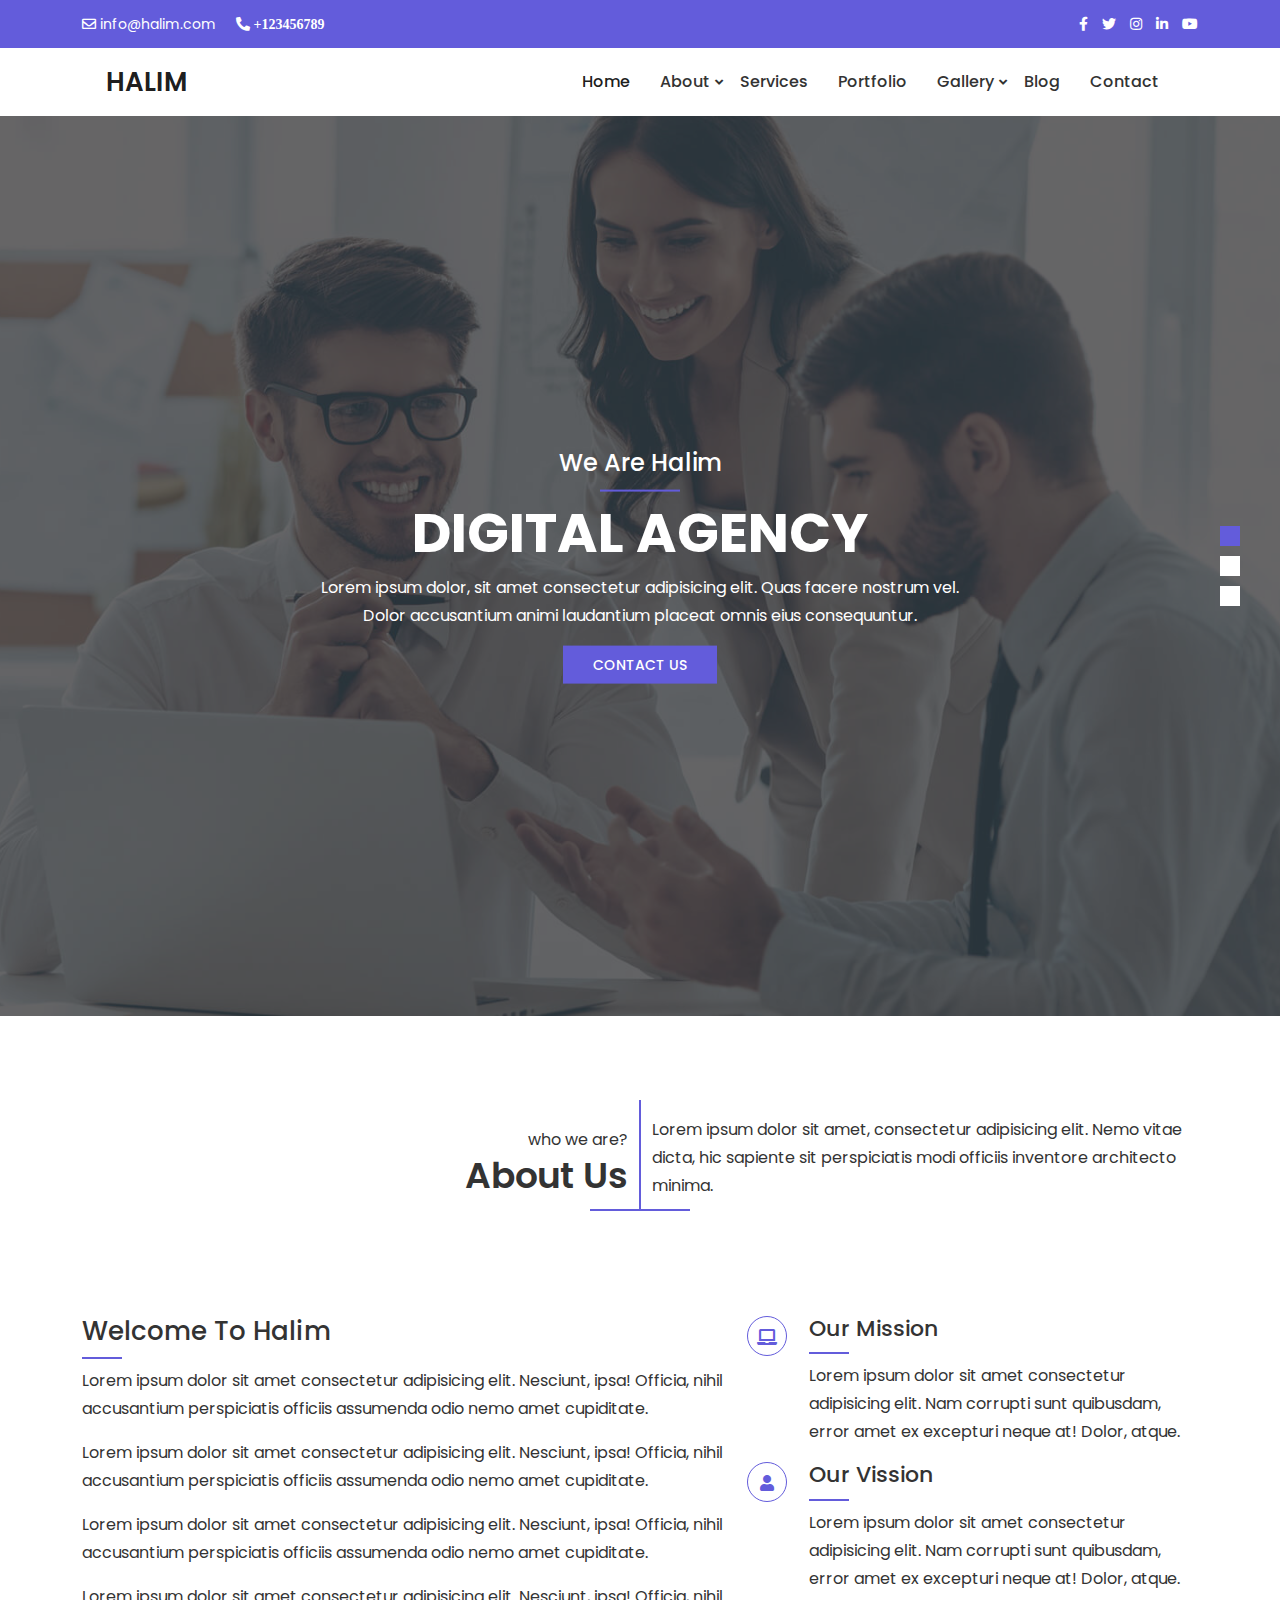
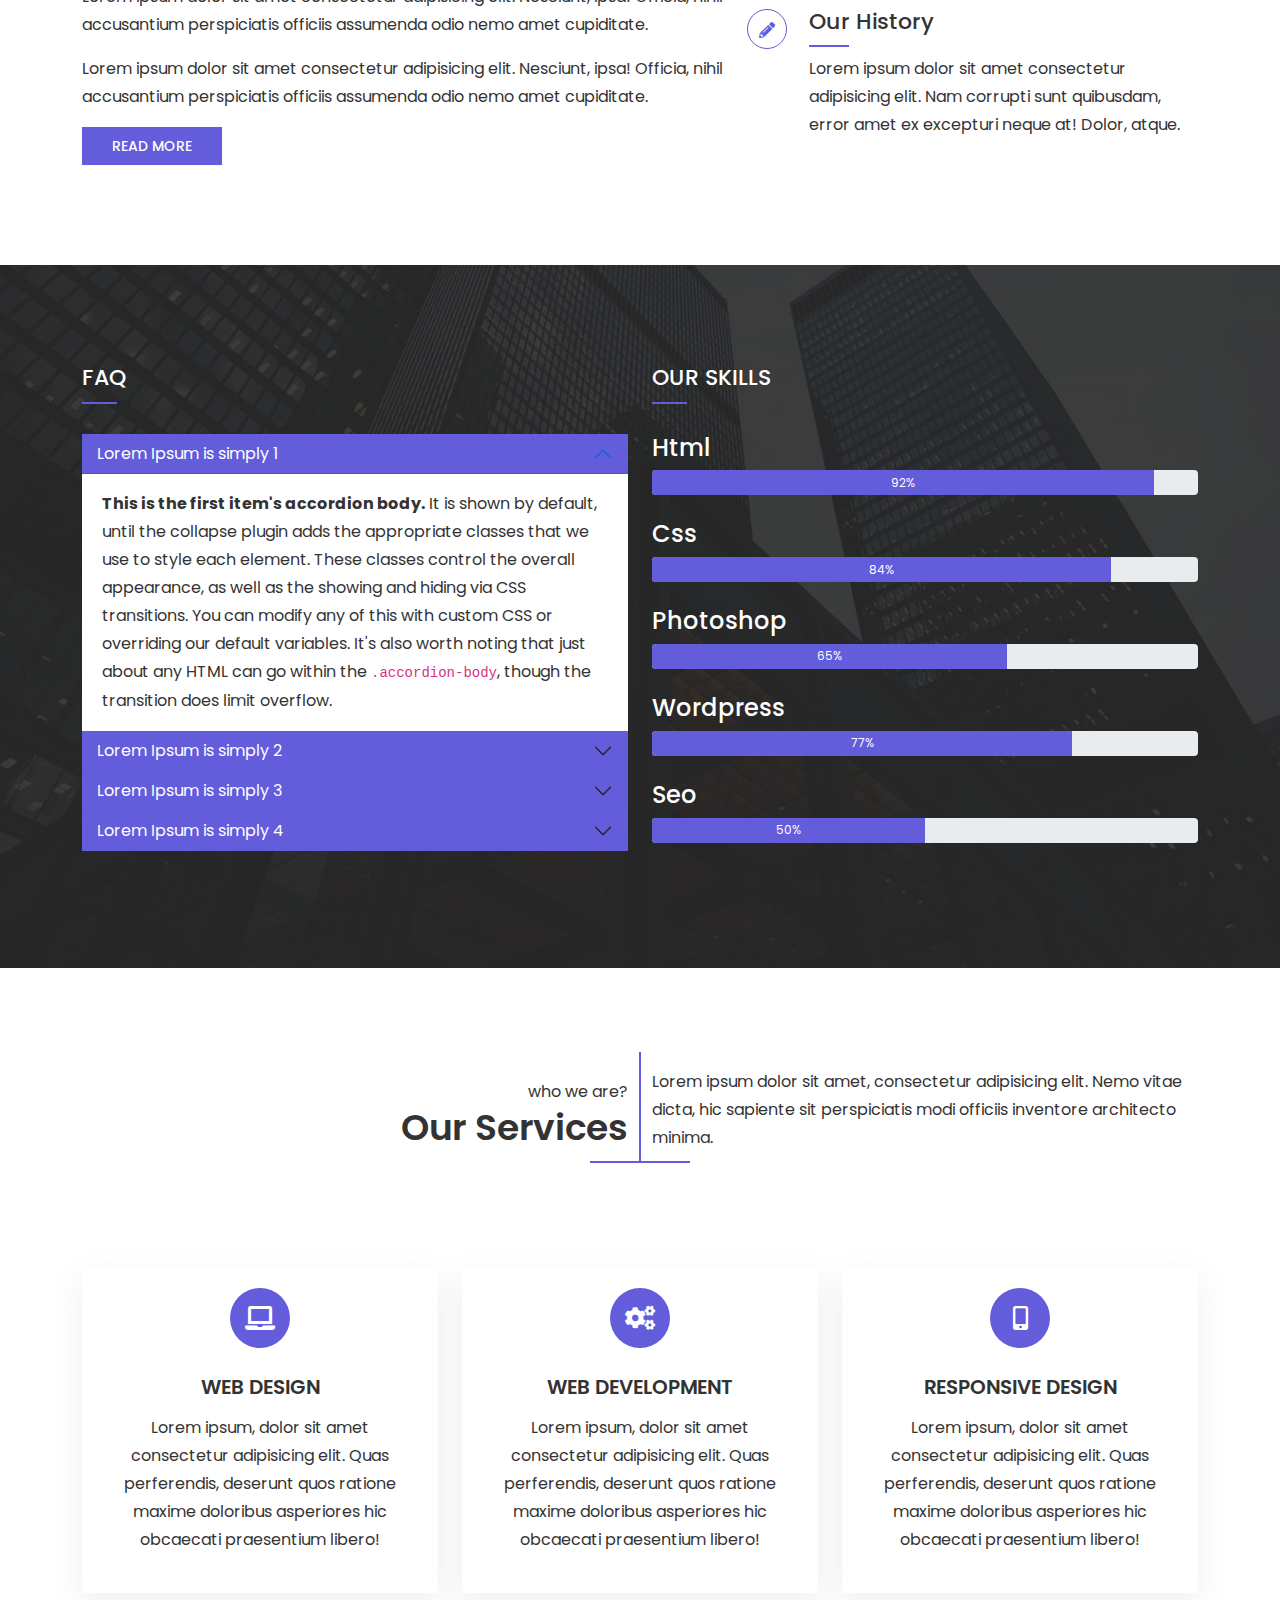
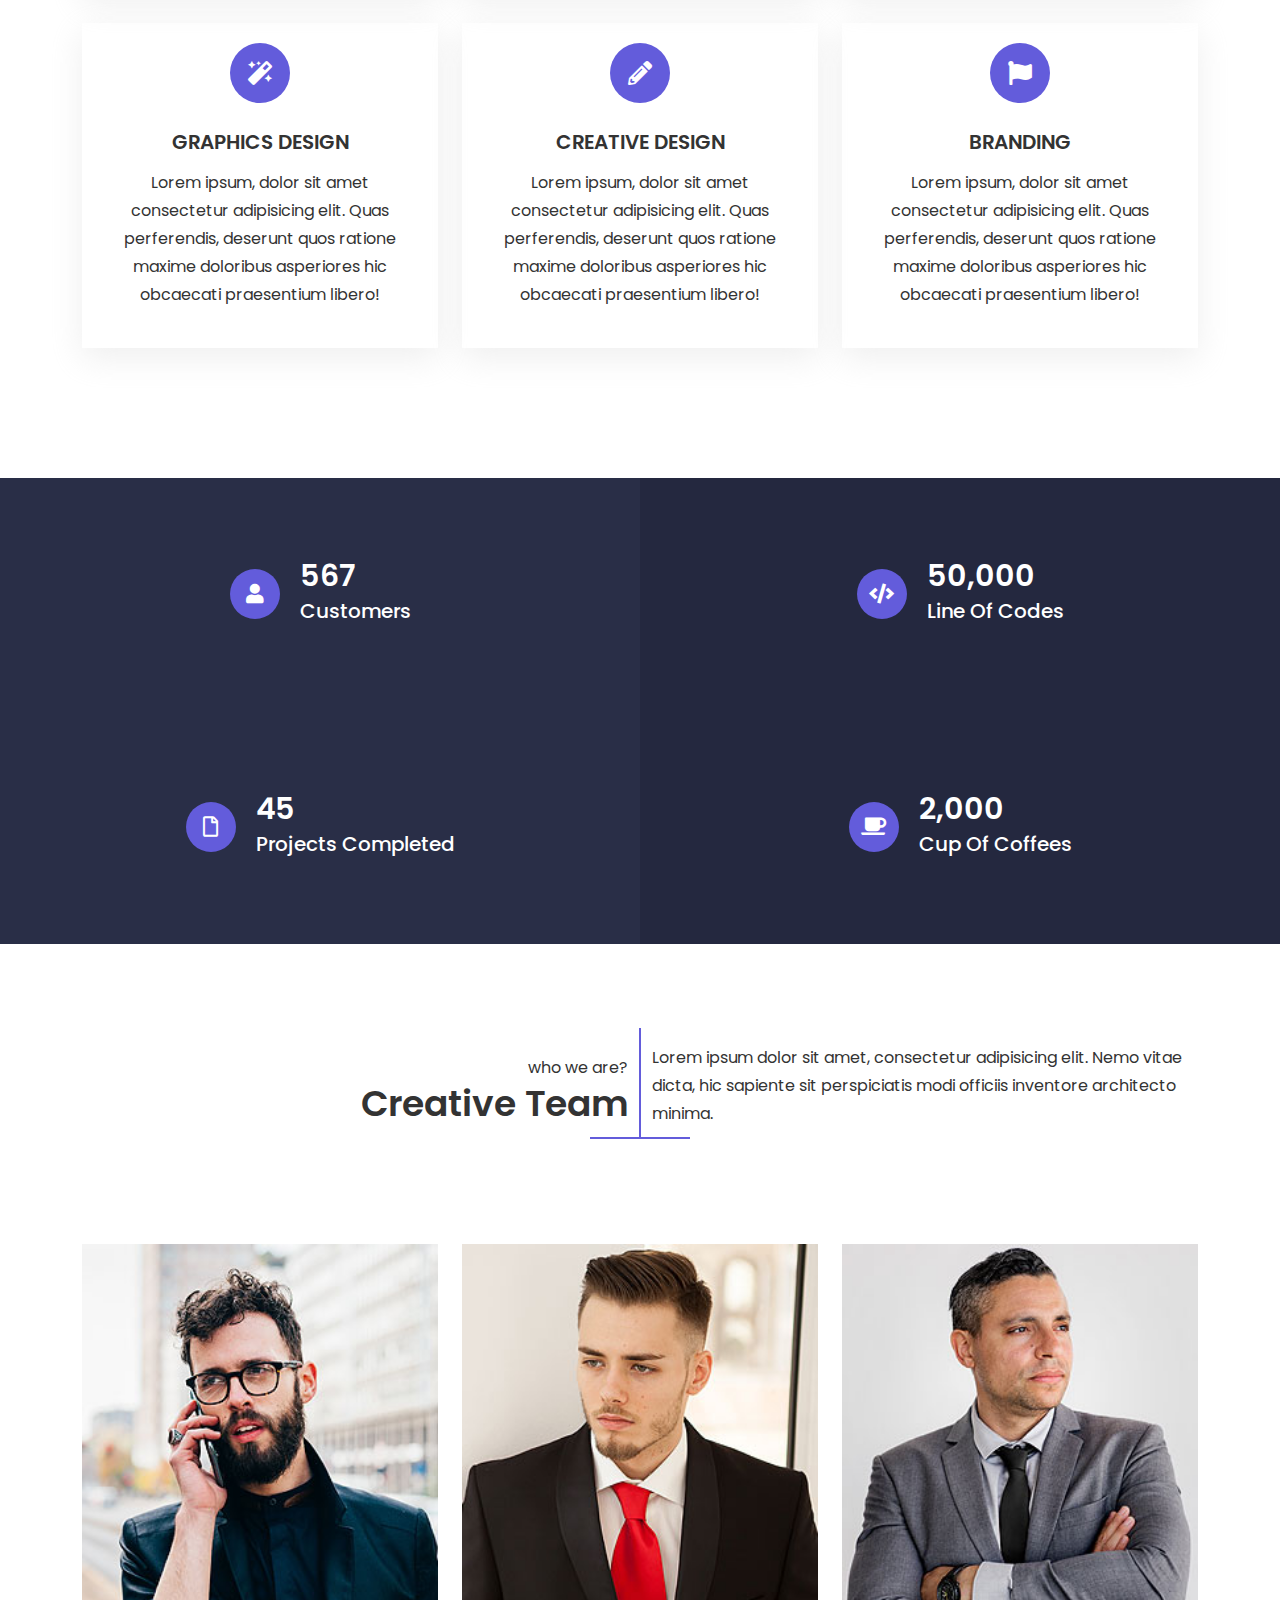
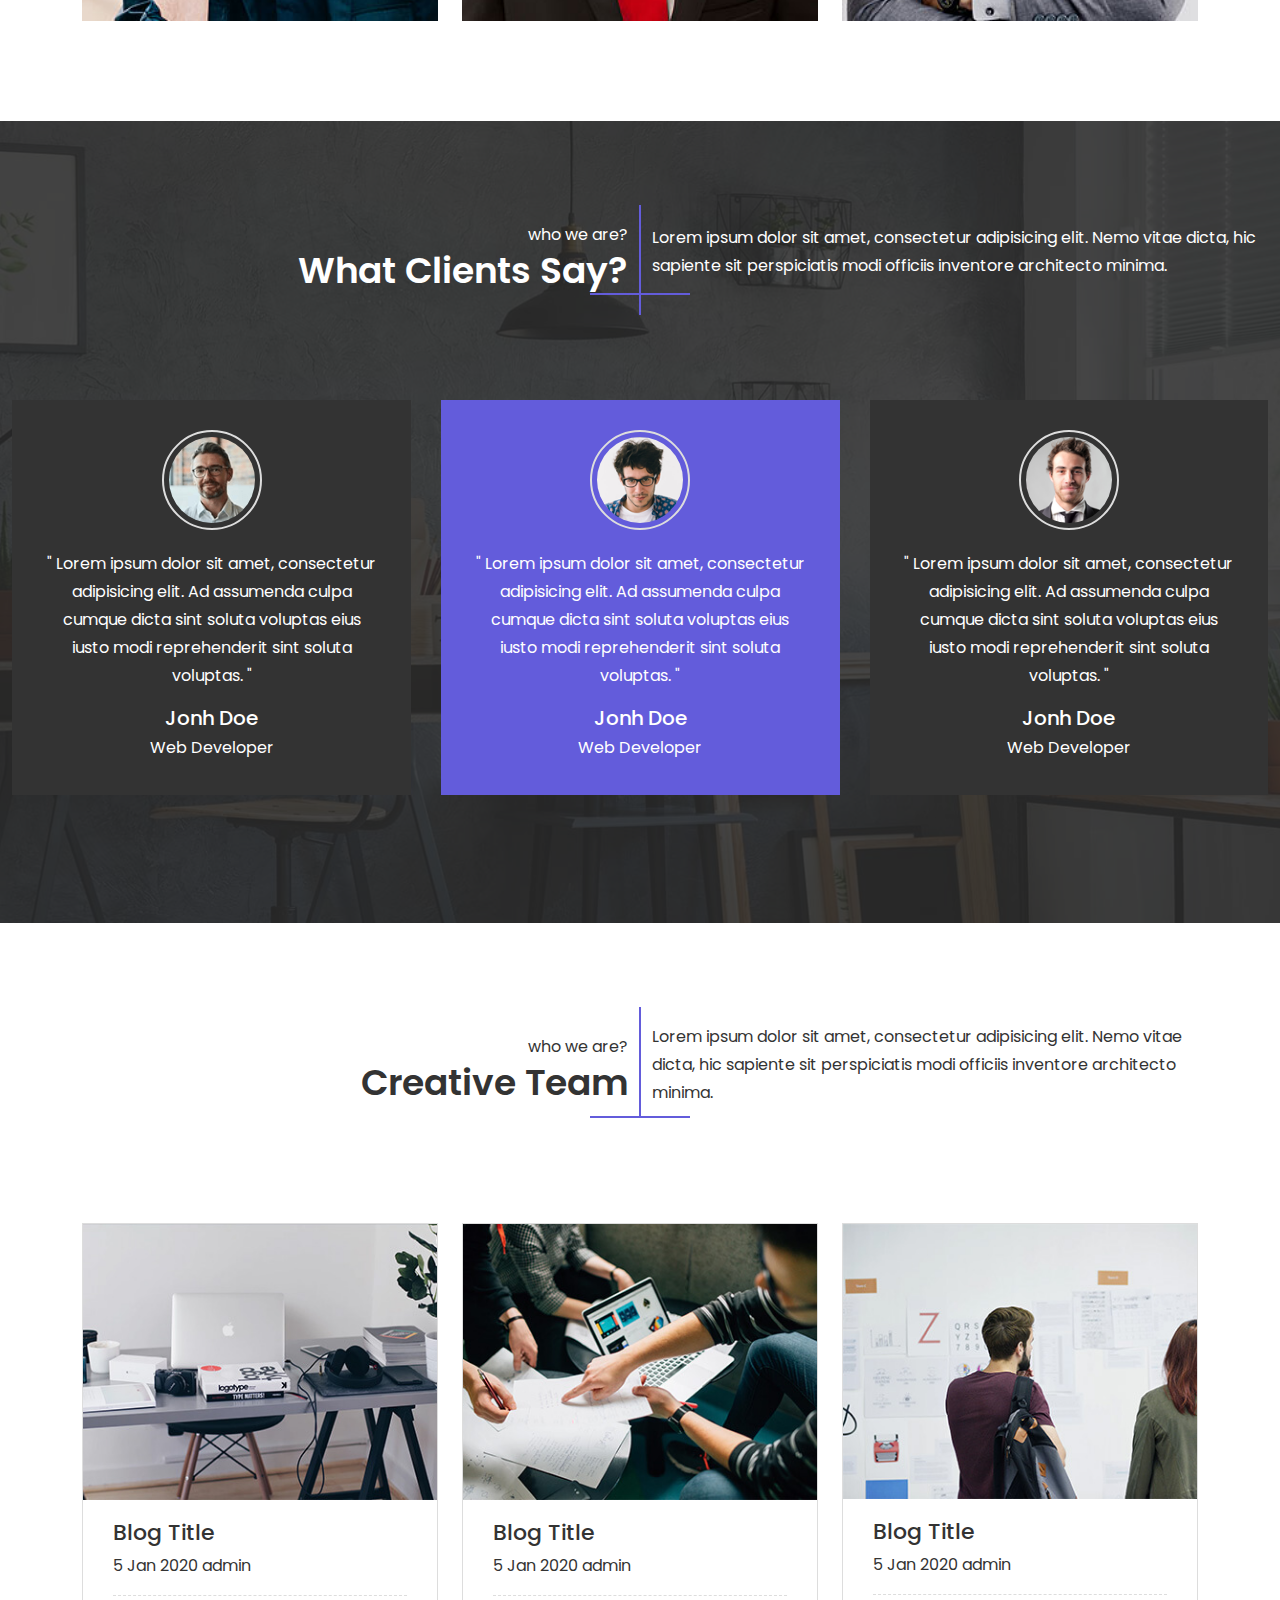
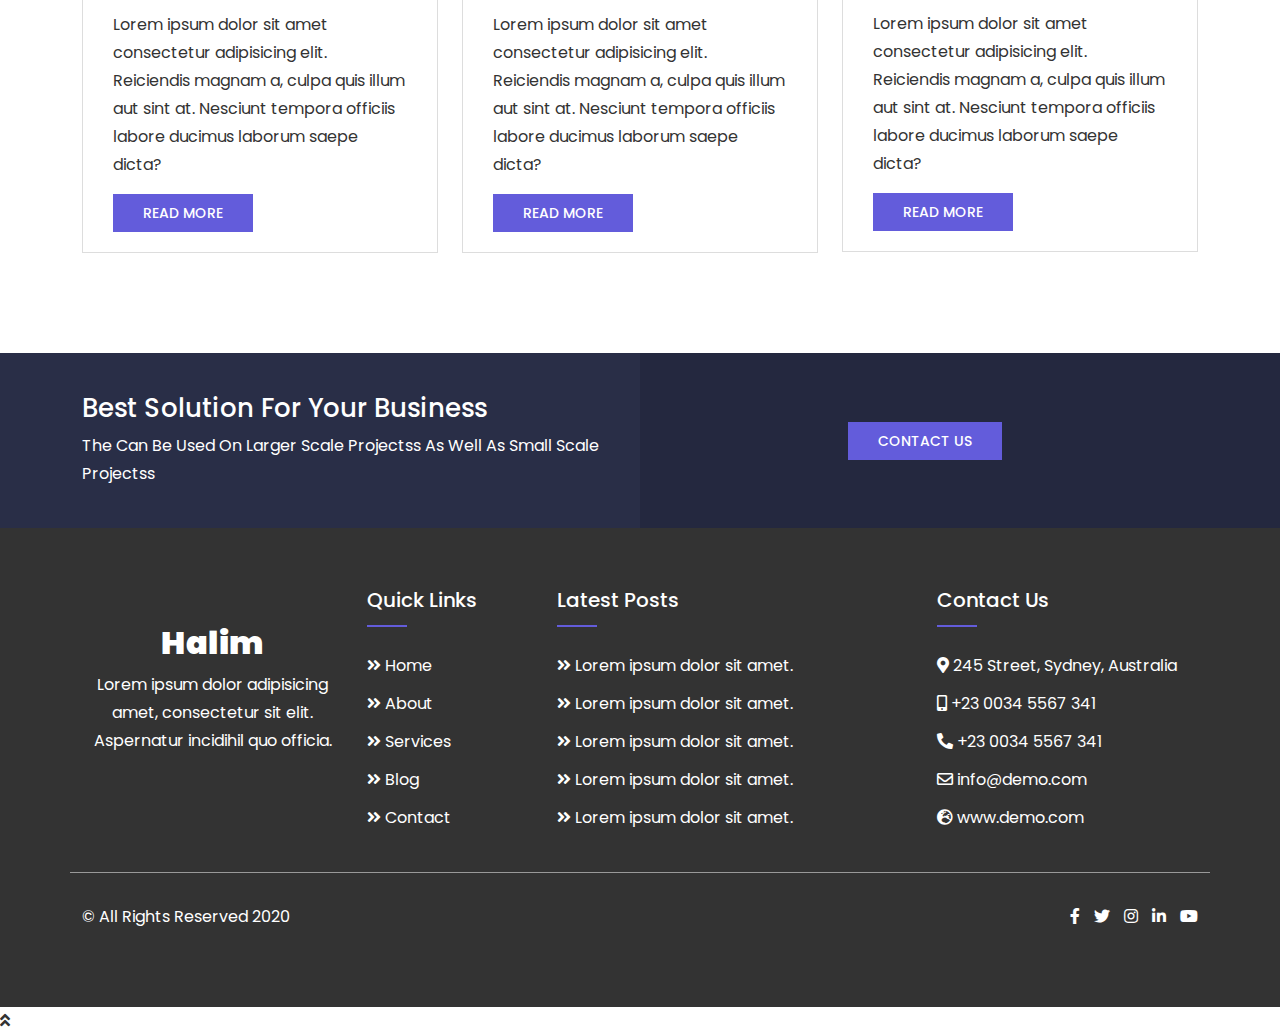
<file: index.html>
<!DOCTYPE html>
<html lang="en">
<head>
    <meta charset="UTF-8">
    <meta http-equiv="X-UA-Compatible" content="IE=edge">
    <meta name="viewport" content="width=device-width, initial-scale=1.0">
    <!-- Title -->
    <title>Halim | Multipurpose Business Website</title>
    <!-- Bootstrap CSS -->
    <link rel="stylesheet" href="assets/css/bootstrap.min.css">
    <!-- Font Awesome CSS -->
    <link rel="stylesheet" href="assets/css/font-awesome.min.css">
	<!-- Owl Carousel Main CSS -->
	<link rel="stylesheet" href="assets/css/owl.carousel.min.css" />
	<!-- Owl Carousel Default CSS -->
	<link rel="stylesheet" href="assets/css/owl.theme.default.min.css" />
    <!-- Main CSS -->
    <link rel="stylesheet" href="assets/css/style.css">
	<!-- Responsive Css -->
	<link rel="stylesheet" href="assets/css/responsive.css" />
</head>
<body>
	
	<!-- Preloader Start Here -->
	<div class="preloader">
		<img src="assets/images/preloader.gif" alt="" />
	</div>
	<!-- Preloader End Here -->

    <!-- Top Area Start Here -->
    <div class="top-area">
        <div class="container">
            <div class="row">
                <div class="col-md-6 col-sm-7">
                    <div class="top-left">
                        <a href="mailto:info@halim.com"><i class="far fa-envelope"></i> info@halim.com</a>
                        <a href="tel:+123456789"><i class="fas fa-phone-alt"> +123456789</i></a>
                    </div>
                </div>
                <div class="col-md-6 col-sm-5">
                    <div class="top-social">
                        <a href="#"><i class="fab fa-facebook-f"></i></a>
                        <a href="#"><i class="fab fa-twitter"></i></a>
                        <a href="#"><i class="fab fa-instagram"></i></a>
                        <a href="#"><i class="fab fa-linkedin-in"></i></a>
                        <a href="#"><i class="fab fa-youtube"></i></a>
                    </div>
                </div>
            </div>
        </div>
    </div>
    <!-- Top Area End Here -->

    <!-- Header Area Start Here -->
    <header class="header-area">
        <div class="container">
            <div class="row">
                <div class="col-xxl-12">
					<nav class="navbar navbar-expand-lg navbar-light">
						<div class="container-fluid">
							<a class="navbar-brand" href="index.html">Halim</a>
							<button class="navbar-toggler" type="button" data-bs-toggle="collapse" data-bs-target="#navbarNavAltMarkup" aria-controls="navbarNavAltMarkup" aria-expanded="false" aria-label="Toggle navigation">
								<span class="navbar-toggler-icon"></span>
							</button>
							<div class="collapse navbar-collapse justify-content-end" id="navbarNavAltMarkup">
								<div class="navbar-nav">
									<ul>
										<li><a class="nav-link active" aria-current="page" href="index.html">Home</a></li>
										<li class="caret"><a class="nav-link" href="about.html">About</a>
											<ul>
												<li><a href="#">About Style 1</a></li>
												<li><a href="#">About Style 2</a></li>
												<li><a href="#">About Style 3</a></li>
												<li><a href="#">About Style 4</a></li>
												<li><a href="#">About Style 5</a></li>
											</ul>
										</li>
										<li><a class="nav-link" href="services.html">Services</a></li>
										<li><a class="nav-link" href="portfolio.html">Portfolio</a></li>
										<li class="caret"><a class="nav-link" href="gallery.html">Gallery</a>
											<ul>
												<li><a href="#">Gallery Style 1</a></li>
												<li><a href="#">Gallery Style 2</a></li>
												<li><a href="#">Gallery Style 3</a></li>
												<li><a href="#">Gallery Style 4</a></li>
												<li><a href="#">Gallery Style 5</a></li>
											</ul>
										</li>
										<li><a class="nav-link" href="blog.html">Blog</a></li>
										<li><a class="nav-link" href="contact.html">Contact</a></li>
									</ul>	
								</div>
							</div>
						</div>
					</nav>
                </div>
            </div>
        </div>
    </header>
    <!-- Header Area End Here -->
    
    <!-- Slider Area Start Here -->
    <section class="slider-area">
        <div class="sliders owl-carousel">
            <div class="single-slide bg" style="background-image: url('assets/images/sliders/slide-1.jpg');">
                <div class="container">
                    <div class="row">
                        <div class="col-xxl-12">
                            <div class="silde-content">
                                <h4>We Are Halim</h4>
                                <h1>Digital Agency</h1>
                                <p>Lorem ipsum dolor, sit amet consectetur adipisicing elit. Quas facere nostrum vel. Dolor accusantium animi laudantium placeat omnis eius consequuntur.</p>
                                <a href="about.html" class="box-btn">contact us <i class="fas fa-angle-double-right"></i></a>
                            </div>
                        </div>
                    </div>
                </div>
            </div>
			<div class="single-slide bg" style="background-image: url('assets/images/sliders/slide-2.jpg');">
                <div class="container">
                    <div class="row">
                        <div class="col-xxl-12">
                            <div class="silde-content">
                                <h4>We Are Halim</h4>
                                <h1>Modern Agency</h1>
                                <p>Lorem ipsum dolor, sit amet consectetur adipisicing elit. Quas facere nostrum vel. Dolor accusantium animi laudantium placeat omnis eius consequuntur.</p>
                                <a href="#" class="box-btn">contact us <i class="fas fa-angle-double-right"></i></a>
                            </div>
                        </div>
                    </div>
                </div>
            </div>
			<div class="single-slide bg" style="background-image: url('assets/images/sliders/slide-3.jpg');">
                <div class="container">
                    <div class="row">
                        <div class="col-xxl-12">
                            <div class="silde-content">
                                <h4>We Are Halim</h4>
                                <h1>Creative Agency</h1>
                                <p>Lorem ipsum dolor, sit amet consectetur adipisicing elit. Quas facere nostrum vel. Dolor accusantium animi laudantium placeat omnis eius consequuntur.</p>
                                <a href="#" class="box-btn">contact us <i class="fas fa-angle-double-right"></i></a>
                            </div>
                        </div>
                    </div>
                </div>
            </div>
        </div>
    </section>
    <!-- Slider Area End Here -->
	
    <!-- About Area Start Here -->
	<section class="about-area pt-100 pb-100">
		<div class="container">
			<div class="row section-title align-items-center">
				<div class="col-md-6 text-md-end text-sm-center">
					<span>who we are?</span>
					<h4>about us</h4>
				</div>
				<div class="col-md-6 text-start">
					<p>Lorem ipsum dolor sit amet, consectetur adipisicing elit. Nemo vitae dicta, hic sapiente sit perspiciatis modi officiis inventore architecto minima.</p>
				</div>
			</div>
			<div class="row">
				<div class="col-xl-7 col-lg-6">
					<div class="about-content">
						<h4>welcome to halim</h4>
						<p>Lorem ipsum dolor sit amet consectetur adipisicing elit. Nesciunt, ipsa! Officia, nihil accusantium perspiciatis officiis assumenda odio nemo amet cupiditate.</p>
						<p>Lorem ipsum dolor sit amet consectetur adipisicing elit. Nesciunt, ipsa! Officia, nihil accusantium perspiciatis officiis assumenda odio nemo amet cupiditate.</p>
						<p>Lorem ipsum dolor sit amet consectetur adipisicing elit. Nesciunt, ipsa! Officia, nihil accusantium perspiciatis officiis assumenda odio nemo amet cupiditate.</p>
						<p>Lorem ipsum dolor sit amet consectetur adipisicing elit. Nesciunt, ipsa! Officia, nihil accusantium perspiciatis officiis assumenda odio nemo amet cupiditate.</p>
						<p>Lorem ipsum dolor sit amet consectetur adipisicing elit. Nesciunt, ipsa! Officia, nihil accusantium perspiciatis officiis assumenda odio nemo amet cupiditate.</p>
						<a href="about.html" class="box-btn">Read More <i class="fas fa-angle-double-right"></i></a>
					</div>
				</div>
				<div class="col-xl-5 col-lg-6 mt-5 mt-lg-0">
					<div class="single-about">
						<div class="icon">
							<i class="fas fa-laptop"></i>
						</div>
						<div>
							<h4>our mission</h4>
							<p>Lorem ipsum dolor sit amet consectetur adipisicing elit. Nam corrupti sunt quibusdam, error amet ex excepturi neque at! Dolor, atque.</p>
						</div>
					</div>
					<div class="single-about">
						<div class="icon">
							<i class="fas fa-user"></i>
						</div>
						<div>
							<h4>our Vission</h4>
							<p>Lorem ipsum dolor sit amet consectetur adipisicing elit. Nam corrupti sunt quibusdam, error amet ex excepturi neque at! Dolor, atque.</p>
						</div>
					</div>
					<div class="single-about">
						<div class="icon">
							<i class="fas fa-pencil-alt"></i>
						</div>
						<div>
							<h4>our History</h4>
							<p>Lorem ipsum dolor sit amet consectetur adipisicing elit. Nam corrupti sunt quibusdam, error amet ex excepturi neque at! Dolor, atque.</p>
						</div>
					</div>
				</div>
			</div>
		</div>
	</section>
    <!-- About Area End Here -->
	
    <!-- Skill Area Start Here -->
	<section class="skill-area bg pt-100 pb-100" style="background-image:url('assets/images/bg-skill.jpg');">
		<div class="container">
			<div class="row">
				<div class="col-xl-6">
					<div class="skill-title">
						<h4>Faq</h4>
					</div>
					<div class="skill-accordion">
						<div class="accordion" id="accordionExample">
						  <div class="accordion-item">
							<h2 class="accordion-header" id="headingOne">
							  <button class="accordion-button" type="button" data-bs-toggle="collapse" data-bs-target="#collapseOne" aria-expanded="true" aria-controls="collapseOne">
								Lorem Ipsum is simply 1
							  </button>
							</h2>
							<div id="collapseOne" class="accordion-collapse collapse show" aria-labelledby="headingOne" data-bs-parent="#accordionExample">
							  <div class="accordion-body">
								<strong>This is the first item's accordion body.</strong> It is shown by default, until the collapse plugin adds the appropriate classes that we use to style each element. These classes control the overall appearance, as well as the showing and hiding via CSS transitions. You can modify any of this with custom CSS or overriding our default variables. It's also worth noting that just about any HTML can go within the <code>.accordion-body</code>, though the transition does limit overflow.
							  </div>
							</div>
						  </div>
						  <div class="accordion-item">
							<h2 class="accordion-header" id="headingTwo">
							  <button class="accordion-button collapsed" type="button" data-bs-toggle="collapse" data-bs-target="#collapseTwo" aria-expanded="false" aria-controls="collapseTwo">
								Lorem Ipsum is simply 2
							  </button>
							</h2>
							<div id="collapseTwo" class="accordion-collapse collapse" aria-labelledby="headingTwo" data-bs-parent="#accordionExample">
							  <div class="accordion-body">
								<strong>This is the second item's accordion body.</strong> It is hidden by default, until the collapse plugin adds the appropriate classes that we use to style each element. These classes control the overall appearance, as well as the showing and hiding via CSS transitions. You can modify any of this with custom CSS or overriding our default variables. It's also worth noting that just about any HTML can go within the <code>.accordion-body</code>, though the transition does limit overflow.
							  </div>
							</div>
						  </div>
						  <div class="accordion-item">
							<h2 class="accordion-header" id="headingThree">
							  <button class="accordion-button collapsed" type="button" data-bs-toggle="collapse" data-bs-target="#collapseThree" aria-expanded="false" aria-controls="collapseThree">
								Lorem Ipsum is simply 3
							  </button>
							</h2>
							<div id="collapseThree" class="accordion-collapse collapse" aria-labelledby="headingThree" data-bs-parent="#accordionExample">
							  <div class="accordion-body">
								<strong>This is the third item's accordion body.</strong> It is hidden by default, until the collapse plugin adds the appropriate classes that we use to style each element. These classes control the overall appearance, as well as the showing and hiding via CSS transitions. You can modify any of this with custom CSS or overriding our default variables. It's also worth noting that just about any HTML can go within the <code>.accordion-body</code>, though the transition does limit overflow.
							  </div>
							</div>
						  </div>
						  <div class="accordion-item">
							<h2 class="accordion-header" id="headingFour">
							  <button class="accordion-button collapsed" type="button" data-bs-toggle="collapse" data-bs-target="#collapseFour" aria-expanded="false" aria-controls="collapseFour">
								Lorem Ipsum is simply 4
							  </button>
							</h2>
							<div id="collapseFour" class="accordion-collapse collapse" aria-labelledby="headingFour" data-bs-parent="#accordionExample">
							  <div class="accordion-body">
								<strong>This is the third item's accordion body.</strong> It is hidden by default, until the collapse plugin adds the appropriate classes that we use to style each element. These classes control the overall appearance, as well as the showing and hiding via CSS transitions. You can modify any of this with custom CSS or overriding our default variables. It's also worth noting that just about any HTML can go within the <code>.accordion-body</code>, though the transition does limit overflow.
							  </div>
							</div>
						  </div>
						</div>					
					</div>
				</div>
				<div class="col-xl-6 mt-5 mt-xl-0">
					<div class="skill-title">
						<h4>Our Skills</h4>
					</div>
					<div class="single-progress">
						<h4>Html</h4>
						<div class="progress">
							<div class="progress-bar" role="progressbar" style="width: 92%; transition:1s;" aria-valuenow="92" aria-valuemin="0" aria-valuemax="100">92%</div>
						</div>
					</div>
					<div class="single-progress">
						<h4>Css</h4>
						<div class="progress">
							<div class="progress-bar" role="progressbar" style="width: 84%;" aria-valuenow="84" aria-valuemin="0" aria-valuemax="100">84%</div>
						</div>
					</div>
					<div class="single-progress">
						<h4>Photoshop</h4>
						<div class="progress">
							<div class="progress-bar" role="progressbar" style="width: 65%;" aria-valuenow="65" aria-valuemin="0" aria-valuemax="100">65%</div>
						</div>
					</div>
					<div class="single-progress">
						<h4>Wordpress</h4>
						<div class="progress">
							<div class="progress-bar" role="progressbar" style="width: 77%;" aria-valuenow="77" aria-valuemin="0" aria-valuemax="100">77%</div>
						</div>
					</div>
					<div class="single-progress">
						<h4>Seo</h4>
						<div class="progress">
							<div class="progress-bar" role="progressbar" style="width: 50%;" aria-valuenow="50" aria-valuemin="0" aria-valuemax="100">50%</div>
						</div>
					</div>
				</div>
			</div>
		</div>
	</section>
    <!-- Skill Area End Here -->
	
	<!-- Services Css Start Here -->
	<section class="services-area pt-100 pb-100">
		<div class="container">
			<div class="row section-title align-items-center">
				<div class="col-md-6 text-md-end text-sm-center">
					<span>who we are?</span>
					<h4>Our Services</h4>
				</div>
				<div class="col-md-6 text-start">
					<p>Lorem ipsum dolor sit amet, consectetur adipisicing elit. Nemo vitae dicta, hic sapiente sit perspiciatis modi officiis inventore architecto minima.</p>
				</div>
			</div>
			<div class="row">
				<div class="col-xl-4 col-lg-6">
					<div class="single-service">
						<i class="fas fa-laptop"></i>
						<h4>Web Design</h4>
						<p>Lorem ipsum, dolor sit amet consectetur adipisicing elit. Quas perferendis, deserunt quos ratione maxime doloribus asperiores hic obcaecati praesentium libero!</p>
					</div>
				</div>
				<div class="col-xl-4 col-lg-6">
					<div class="single-service">
						<i class="fas fa-cogs"></i>
						<h4>Web Development</h4>
						<p>Lorem ipsum, dolor sit amet consectetur adipisicing elit. Quas perferendis, deserunt quos ratione maxime doloribus asperiores hic obcaecati praesentium libero!</p>
					</div>
				</div>
				<div class="col-xl-4 col-lg-6">
					<div class="single-service">
						<i class="fas fa-mobile-alt"></i>
						<h4>Responsive Design</h4>
						<p>Lorem ipsum, dolor sit amet consectetur adipisicing elit. Quas perferendis, deserunt quos ratione maxime doloribus asperiores hic obcaecati praesentium libero!</p>
					</div>
				</div>
				<div class="col-xl-4 col-lg-6">
					<div class="single-service">
						<i class="fas fa-magic"></i>
						<h4>Graphics Design</h4>
						<p>Lorem ipsum, dolor sit amet consectetur adipisicing elit. Quas perferendis, deserunt quos ratione maxime doloribus asperiores hic obcaecati praesentium libero!</p>
					</div>
				</div>
				<div class="col-xl-4 col-lg-6">
					<div class="single-service">
						<i class="fas fa-pencil-alt"></i>
						<h4>Creative Design</h4>
						<p>Lorem ipsum, dolor sit amet consectetur adipisicing elit. Quas perferendis, deserunt quos ratione maxime doloribus asperiores hic obcaecati praesentium libero!</p>
					</div>
				</div>
				<div class="col-xl-4 col-lg-6">
					<div class="single-service">
						<i class="fas fa-flag"></i>
						<h4>Branding</h4>
						<p>Lorem ipsum, dolor sit amet consectetur adipisicing elit. Quas perferendis, deserunt quos ratione maxime doloribus asperiores hic obcaecati praesentium libero!</p>
					</div>
				</div>
			</div>
		</div>
	</section>
	<!-- Services Css End Here -->
	
	<!-- Counter Up Start Here -->
	<section class="counter-area">
		<div class="container-fluid g-0">
			<div class="row g-0">
				<div class="col-xxl-3 col-sm-6">
					<div class="single-counter">
						<i class="fas fa-user"></i>
						<h4><span class="counter">567</span>Customers</h4>
					</div>
				</div>
				<div class="col-xxl-3 col-sm-6">
					<div class="single-counter">
						<i class="fas fa-code"></i>
						<h4><span class="counter">50,000</span>Line Of Codes</h4>
					</div>
				</div>
				<div class="col-xxl-3 col-sm-6">
					<div class="single-counter">
						<i class="far fa-file"></i>
						<h4><span class="counter">45</span>Projects Completed</h4>
					</div>
				</div>
				<div class="col-xxl-3 col-sm-6">
					<div class="single-counter">
						<i class="fas fa-coffee"></i>
						<h4><span class="counter">2,000</span>Cup Of Coffees</h4>
					</div>
				</div>			
			</div>
		</div>
	</section>
	<!-- Counter Up End Here -->
	
	<!-- Team Area Start Here -->
	<section class="team-area pt-100 pb-100">
		<div class="container">
			<div class="row section-title align-items-center">
				<div class="col-md-6 text-md-end text-sm-center">
					<span>who we are?</span>
					<h4>creative team</h4>
				</div>
				<div class="col-md-6 text-start">
					<p>Lorem ipsum dolor sit amet, consectetur adipisicing elit. Nemo vitae dicta, hic sapiente sit perspiciatis modi officiis inventore architecto minima.</p>
				</div>
			</div>		
			<div class="row">
				<div class="col-md-4">
					<div class="single-team">
						<img src="assets/images/team/1.jpg" alt="" />
						<div class="team-content">
							<h4>jonh doe <span>web developer</span></h4>
							<div class="team-icon">
								<a href="#"><i class="fab fa-facebook-f"></i></a>
								<a href="#"><i class="fab fa-twitter"></i></a>
								<a href="#"><i class="fab fa-instagram"></i></a>
								<a href="#"><i class="fab fa-linkedin-in"></i></a>
								<a href="#"><i class="fab fa-youtube"></i></a>								
							</div>
						</div>
					</div>
				</div>
				<div class="col-md-4">
					<div class="single-team">
						<img src="assets/images/team/2.jpg" alt="" />
						<div class="team-content">
							<h4>jonh doe <span>web developer</span></h4>
							<div class="team-icon">
								<a href="#"><i class="fab fa-facebook-f"></i></a>
								<a href="#"><i class="fab fa-twitter"></i></a>
								<a href="#"><i class="fab fa-instagram"></i></a>
								<a href="#"><i class="fab fa-linkedin-in"></i></a>
								<a href="#"><i class="fab fa-youtube"></i></a>								
							</div>
						</div>
					</div>
				</div>
				<div class="col-md-4">
					<div class="single-team">
						<img src="assets/images/team/3.jpg" alt="" />
						<div class="team-content">
							<h4>jonh doe <span>web developer</span></h4>
							<div class="team-icon">
								<a href="#"><i class="fab fa-facebook-f"></i></a>
								<a href="#"><i class="fab fa-twitter"></i></a>
								<a href="#"><i class="fab fa-instagram"></i></a>
								<a href="#"><i class="fab fa-linkedin-in"></i></a>
								<a href="#"><i class="fab fa-youtube"></i></a>								
							</div>
						</div>
					</div>
				</div>
			</div>
		</div>
	</section>
	<!-- Team Area End Here -->
	
	<!-- Testimonials Area Start Here -->
	<section class="testimonials-area pt-100 pb-100 bg" style="background-image:url('./assets/images/testi_back.jpg');">
		<div class="container-fluid">
			<div class="row section-title align-items-center">
				<div class="col-md-6 text-md-end text-sm-center">
					<span>who we are?</span>
					<h4>What Clients Say?</h4>
				</div>
				<div class="col-md-6 text-start">
					<p>Lorem ipsum dolor sit amet, consectetur adipisicing elit. Nemo vitae dicta, hic sapiente sit perspiciatis modi officiis inventore architecto minima.</p>
				</div>
			</div>
			<div class="row">
				<div class="testimonials owl-carousel">
					<div class="single-testimonial">
						<img src="assets/images/testimonial/01.png" alt="" />
						<p>" Lorem ipsum dolor sit amet, consectetur adipisicing elit. Ad assumenda culpa cumque dicta sint soluta voluptas eius iusto modi reprehenderit sint soluta voluptas. "</p>
						<h4>jonh Doe <span>web developer</span></h4>
					</div>
					<div class="single-testimonial">
						<img src="assets/images/testimonial/02.png" alt="" />
						<p>" Lorem ipsum dolor sit amet, consectetur adipisicing elit. Ad assumenda culpa cumque dicta sint soluta voluptas eius iusto modi reprehenderit sint soluta voluptas. "</p>
						<h4>jonh Doe <span>web developer</span></h4>
					</div>
					<div class="single-testimonial">
						<img src="assets/images/testimonial/03.png" alt="" />
						<p>" Lorem ipsum dolor sit amet, consectetur adipisicing elit. Ad assumenda culpa cumque dicta sint soluta voluptas eius iusto modi reprehenderit sint soluta voluptas. "</p>
						<h4>jonh Doe <span>web developer</span></h4>
					</div>
					<div class="single-testimonial">
						<img src="assets/images/testimonial/04.png" alt="" />
						<p>" Lorem ipsum dolor sit amet, consectetur adipisicing elit. Ad assumenda culpa cumque dicta sint soluta voluptas eius iusto modi reprehenderit sint soluta voluptas. "</p>
						<h4>jonh Doe <span>web developer</span></h4>
					</div>
				</div>
			</div>
		</div>
	</section>
	<!-- Testimonial Area End Here -->
	
	<!-- Blog Area Start Here -->
	<section class="blog-area pt-100 pb-100">
		<div class="container">
			<div class="row section-title align-items-center">
				<div class="col-md-6 text-md-end text-sm-center">
					<span>who we are?</span>
					<h4>creative team</h4>
				</div>
				<div class="col-md-6 text-start">
					<p>Lorem ipsum dolor sit amet, consectetur adipisicing elit. Nemo vitae dicta, hic sapiente sit perspiciatis modi officiis inventore architecto minima.</p>
				</div>
			</div>
			<div class="row">
				<div class="col-md-4">
					<div class="single-blog">
						<img src="assets/images/blog/blog1.jpg" alt="" />
						<div class="blog-content">
							<div class="blog-title">
								<h4><a href="#">Blog Title</a></h4>
							</div>
							<div class="blog-meta">
								<a href="#">5 Jan 2020</a>
								<a href="#">admin</a>
							</div>
							<p>Lorem ipsum dolor sit amet consectetur adipisicing elit. Reiciendis magnam a, culpa quis illum aut sint at. Nesciunt tempora officiis labore ducimus laborum saepe dicta?</p>
							<a href="#" class="box-btn">Read More <i class="fas fa-angle-double-right"></i></a>
						</div>
					</div>
				</div>
				<div class="col-md-4">
					<div class="single-blog">
						<img src="assets/images/blog/blog2.jpg" alt="" />
						<div class="blog-content">
							<div class="blog-title">
								<h4><a href="#">Blog Title</a></h4>
							</div>
							<div class="blog-meta">
								<a href="#">5 Jan 2020</a>
								<a href="#">admin</a>
							</div>
							<p>Lorem ipsum dolor sit amet consectetur adipisicing elit. Reiciendis magnam a, culpa quis illum aut sint at. Nesciunt tempora officiis labore ducimus laborum saepe dicta?</p>
							<a href="#" class="box-btn">Read More <i class="fas fa-angle-double-right"></i></a>
						</div>
					</div>
				</div>
				<div class="col-md-4">
					<div class="single-blog">
						<img src="assets/images/blog/blog3.jpg" alt="" />
						<div class="blog-content">
							<div class="blog-title">
								<h4><a href="#">Blog Title</a></h4>
							</div>
							<div class="blog-meta">
								<a href="#">5 Jan 2020</a>
								<a href="#">admin</a>
							</div>
							<p>Lorem ipsum dolor sit amet consectetur adipisicing elit. Reiciendis magnam a, culpa quis illum aut sint at. Nesciunt tempora officiis labore ducimus laborum saepe dicta?</p>
							<a href="#" class="box-btn">Read More <i class="fas fa-angle-double-right"></i></a>
						</div>
					</div>
				</div>
			</div>
		</div>
	</section>
	<!-- Blog Area End Here -->
	
	<!-- CTA Area Start Here -->
	<section class="cta-area">
		<div class="container">
			<div class="row align-items-center">
				<div class="col-md-6">
					<h4>Best Solution For Your Business</h4>
					<p>The Can Be Used On Larger Scale Projectss As Well As Small Scale Projectss</p>
				</div>
				<div class="col-md-6 text-center">
					<a href="#" class="box-btn">Contact Us <i class="fas fa-angle-double-right"></i></a>
				</div>
			</div>
		</div>
	</section>
	<!-- CTA Area End Here -->
	
	<!-- Footer Area Start Here -->
	<footer class="footer-area bg" style="background-image:url('assets/images/footer-bg.png');">
		<div class="container">
			<div class="row">
				<div class="col-lg-3 mt-5 mt-lg-0">
					<div class="single-footer">
						<h2>halim</h2>
						<p>Lorem ipsum dolor adipisicing amet, consectetur sit elit. Aspernatur incidihil quo officia.</p>
					</div>
				</div>
				<div class="col-xl-2 col-lg-3 mt-5 mt-lg-0">
					<div class="single-footer">
						<h4>Quick Links</h4>
						<ul>
							<li><i class="fas fa-angle-double-right"></i> <a href="#">Home</a></li>
							<li><i class="fas fa-angle-double-right"></i>  <a href="#">About</a></li>
							<li><i class="fas fa-angle-double-right"></i> <a href="#">Services</a></li>
							<li><i class="fas fa-angle-double-right"></i> <a href="#">Blog</a></li>
							<li><i class="fas fa-angle-double-right"></i> <a href="#">Contact</a></li>
						</ul>
					</div>
				</div>
				<div class="col-xl-4 col-lg-3 mt-5 mt-lg-0">
					<div class="single-footer">
						<h4>Latest Posts</h4>
						<ul>
							<li><i class="fas fa-angle-double-right"></i> <a href="#">Lorem ipsum dolor sit amet.</a></li>
							<li><i class="fas fa-angle-double-right"></i> <a href="#">Lorem ipsum dolor sit amet.</a></li>
							<li><i class="fas fa-angle-double-right"></i> <a href="#">Lorem ipsum dolor sit amet.</a></li>
							<li><i class="fas fa-angle-double-right"></i> <a href="#">Lorem ipsum dolor sit amet.</a></li>
							<li><i class="fas fa-angle-double-right"></i> <a href="#">Lorem ipsum dolor sit amet.</a></li>
						</ul>
					</div>
				</div>
				<div class="col-lg-3 mt-5 mt-lg-0">
					<div class="single-footer">
						<h4>Contact Us</h4>
						<ul>
							<li><i class="fas fa-map-marker-alt"></i> <a href="#">245 Street, Sydney, Australia</a></li>
							<li><i class="fas fa-mobile-alt"></i> <a href="#">+23 0034 5567 341</a></li>
							<li><i class="fas fa-phone-alt"></i> <a href="#">+23 0034 5567 341</a></li>
							<li><i class="far fa-envelope"></i> <a href="#">info@demo.com</a></li>
							<li><i class="fas fa-globe-europe"></i> <a href="#">www.demo.com</a></li>
						</ul>
					</div>
				</div>
			</div>
			<div class="row footer-bottom">
				<div class="col-sm-6">
					<div class="footer-copy">
						<p>&copy; All Rights Reserved 2020</p>
					</div>
				</div>
				<div class="col-sm-6 text-end">
					<div class="footer-social">
						<a href="#"><i class="fab fa-facebook-f"></i></a>
						<a href="#"><i class="fab fa-twitter"></i></a>
						<a href="#"><i class="fab fa-instagram"></i></a>
						<a href="#"><i class="fab fa-linkedin-in"></i></a>
						<a href="#"><i class="fab fa-youtube"></i></a>								
					</div>
				</div>
			</div>
		</div>
	</footer>
	<!-- Footer Area End Here -->
	
	<a href="javascript:void(0)" id="scroll"><i class="fas fa-angle-double-up"></i></a>
    
    <!-- jQuery JS -->
    <script src="assets/js/jquery.min.js"></script>
    <!-- Popperr JS -->
    <script src="assets/js/popper.min.js"></script>
    <!-- Bootstap JS -->
    <script src="assets/js/bootstrap.min.js"></script>
	<!-- Owl Carousel JS-->
	<script src="assets/js/owl.carousel.min.js"></script>
	<!-- Waypoint JS -->
	<script src="assets/js/waypoints.min.js"></script>
	<!-- CounterUp JS -->
	<script src="assets/js/jquery.counterup.min.js"></script>
    <!-- Main JS -->
    <script src="assets/js/main.js"></script>
</body>
</html>
</file>
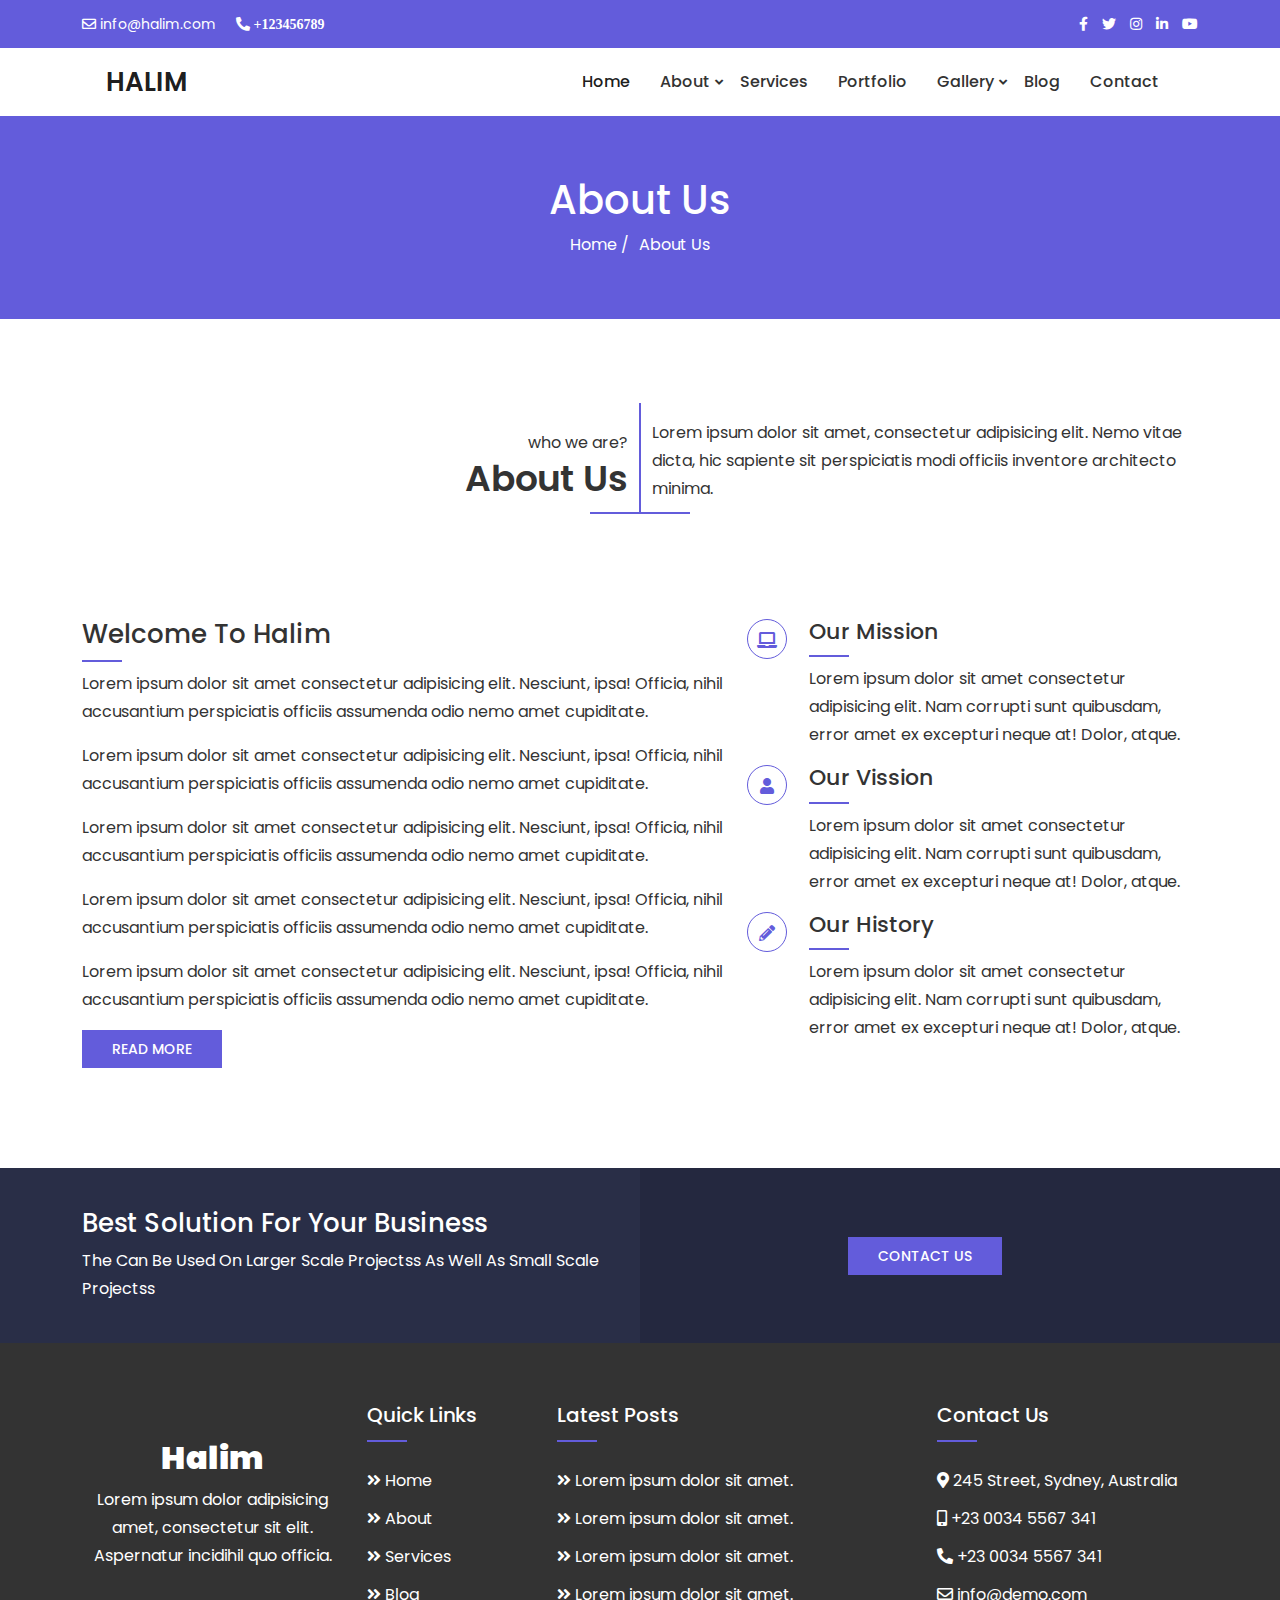
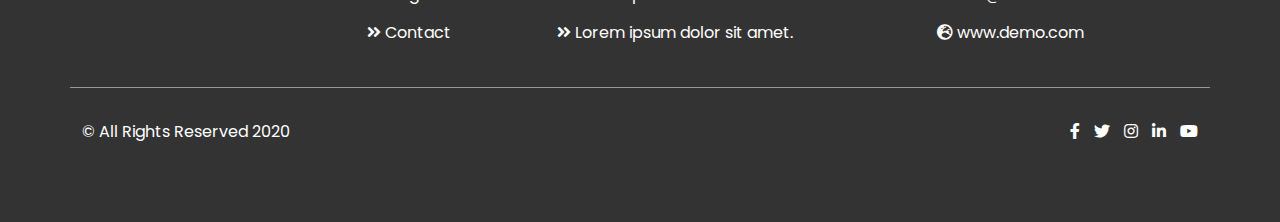
<file: about.html>
<!DOCTYPE html>
<html lang="en">
<head>
    <meta charset="UTF-8">
    <meta http-equiv="X-UA-Compatible" content="IE=edge">
    <meta name="viewport" content="width=device-width, initial-scale=1.0">
    <!-- Title -->
    <title>About | Multipurpose Business Website</title>
    <!-- Bootstrap CSS -->
    <link rel="stylesheet" href="assets/css/bootstrap.min.css">
    <!-- Font Awesome CSS -->
    <link rel="stylesheet" href="assets/css/font-awesome.min.css">
	<!-- Owl Carousel Main CSS -->
	<link rel="stylesheet" href="assets/css/owl.carousel.min.css" />
	<!-- Owl Carousel Default CSS -->
	<link rel="stylesheet" href="assets/css/owl.theme.default.min.css" />
    <!-- Main CSS -->
    <link rel="stylesheet" href="assets/css/style.css">
	<!-- Responsive Css -->
	<link rel="stylesheet" href="assets/css/responsive.css" />
</head>
<body>

	<!-- Preloader Start Here -->
	<div class="preloader">
		<img src="assets/images/preloader.gif" alt="" />
	</div>
	<!-- Preloader End Here -->
	
    <!-- Top Area Start Here -->
    <div class="top-area">
        <div class="container">
            <div class="row">
                <div class="col-md-6 col-sm-7">
                    <div class="top-left">
                        <a href="mailto:info@halim.com"><i class="far fa-envelope"></i> info@halim.com</a>
                        <a href="tel:+123456789"><i class="fas fa-phone-alt"> +123456789</i></a>
                    </div>
                </div>
                <div class="col-md-6 col-sm-5">
                    <div class="top-social">
                        <a href="#"><i class="fab fa-facebook-f"></i></a>
                        <a href="#"><i class="fab fa-twitter"></i></a>
                        <a href="#"><i class="fab fa-instagram"></i></a>
                        <a href="#"><i class="fab fa-linkedin-in"></i></a>
                        <a href="#"><i class="fab fa-youtube"></i></a>
                    </div>
                </div>
            </div>
        </div>
    </div>
    <!-- Top Area End Here -->

    <!-- Header Area Start Here -->
    <header class="header-area">
        <div class="container">
            <div class="row">
                <div class="col-xxl-12">
					<nav class="navbar navbar-expand-lg navbar-light">
						<div class="container-fluid">
							<a class="navbar-brand" href="index.html">Halim</a>
							<button class="navbar-toggler" type="button" data-bs-toggle="collapse" data-bs-target="#navbarNavAltMarkup" aria-controls="navbarNavAltMarkup" aria-expanded="false" aria-label="Toggle navigation">
								<span class="navbar-toggler-icon"></span>
							</button>
							<div class="collapse navbar-collapse justify-content-end" id="navbarNavAltMarkup">
								<div class="navbar-nav">
									<ul>
										<li><a class="nav-link active" aria-current="page" href="index.html">Home</a></li>
										<li class="caret"><a class="nav-link" href="about.html">About</a>
											<ul>
												<li><a href="#">About Style 1</a></li>
												<li><a href="#">About Style 2</a></li>
												<li><a href="#">About Style 3</a></li>
												<li><a href="#">About Style 4</a></li>
												<li><a href="#">About Style 5</a></li>
											</ul>
										</li>
										<li><a class="nav-link" href="services.html">Services</a></li>
										<li><a class="nav-link" href="portfolio.html">Portfolio</a></li>
										<li class="caret"><a class="nav-link" href="#">Gallery</a>
											<ul>
												<li><a href="#">Gallery Style 1</a></li>
												<li><a href="#">Gallery Style 2</a></li>
												<li><a href="#">Gallery Style 3</a></li>
												<li><a href="#">Gallery Style 4</a></li>
												<li><a href="#">Gallery Style 5</a></li>
											</ul>
										</li>
										<li><a class="nav-link" href="blog.html">Blog</a></li>
										<li><a class="nav-link" href="contact.html">Contact</a></li>
									</ul>	
								</div>
							</div>
						</div>
					</nav>
                </div>
            </div>
        </div>
    </header>
    <!-- Header Area End Here -->
	
	<!-- Breadcumb Area Start Here -->
	<section class="breadcumb-area">
		<div class="container">
			<div class="row">
				<div class="col-xxl-12 text-center">
					<h4>about us</h4>
					<ul>
						<li><a href="index.html">Home</a> /</li> 
						<li>About Us</li>
					</ul>
				</div>
			</div>
		</div>
	</section>
	<!-- Breadcumb Area End Here -->
    
    <!-- About Area Start Here -->
	<section class="about-area pt-100 pb-100">
		<div class="container">
			<div class="row section-title align-items-center">
				<div class="col-md-6 text-md-end text-sm-center">
					<span>who we are?</span>
					<h4>about us</h4>
				</div>
				<div class="col-md-6 text-start">
					<p>Lorem ipsum dolor sit amet, consectetur adipisicing elit. Nemo vitae dicta, hic sapiente sit perspiciatis modi officiis inventore architecto minima.</p>
				</div>
			</div>
			<div class="row">
				<div class="col-xl-7 col-lg-6">
					<div class="about-content">
						<h4>welcome to halim</h4>
						<p>Lorem ipsum dolor sit amet consectetur adipisicing elit. Nesciunt, ipsa! Officia, nihil accusantium perspiciatis officiis assumenda odio nemo amet cupiditate.</p>
						<p>Lorem ipsum dolor sit amet consectetur adipisicing elit. Nesciunt, ipsa! Officia, nihil accusantium perspiciatis officiis assumenda odio nemo amet cupiditate.</p>
						<p>Lorem ipsum dolor sit amet consectetur adipisicing elit. Nesciunt, ipsa! Officia, nihil accusantium perspiciatis officiis assumenda odio nemo amet cupiditate.</p>
						<p>Lorem ipsum dolor sit amet consectetur adipisicing elit. Nesciunt, ipsa! Officia, nihil accusantium perspiciatis officiis assumenda odio nemo amet cupiditate.</p>
						<p>Lorem ipsum dolor sit amet consectetur adipisicing elit. Nesciunt, ipsa! Officia, nihil accusantium perspiciatis officiis assumenda odio nemo amet cupiditate.</p>
						<a href="about.html" class="box-btn">Read More <i class="fas fa-angle-double-right"></i></a>
					</div>
				</div>
				<div class="col-xl-5 col-lg-6 mt-5 mt-lg-0">
					<div class="single-about">
						<div class="icon">
							<i class="fas fa-laptop"></i>
						</div>
						<div>
							<h4>our mission</h4>
							<p>Lorem ipsum dolor sit amet consectetur adipisicing elit. Nam corrupti sunt quibusdam, error amet ex excepturi neque at! Dolor, atque.</p>
						</div>
					</div>
					<div class="single-about">
						<div class="icon">
							<i class="fas fa-user"></i>
						</div>
						<div>
							<h4>our Vission</h4>
							<p>Lorem ipsum dolor sit amet consectetur adipisicing elit. Nam corrupti sunt quibusdam, error amet ex excepturi neque at! Dolor, atque.</p>
						</div>
					</div>
					<div class="single-about">
						<div class="icon">
							<i class="fas fa-pencil-alt"></i>
						</div>
						<div>
							<h4>our History</h4>
							<p>Lorem ipsum dolor sit amet consectetur adipisicing elit. Nam corrupti sunt quibusdam, error amet ex excepturi neque at! Dolor, atque.</p>
						</div>
					</div>
				</div>
			</div>
		</div>
	</section>
    <!-- About Area End Here -->
	
	<!-- CTA Area Start Here -->
	<section class="cta-area">
		<div class="container">
			<div class="row align-items-center">
				<div class="col-md-6">
					<h4>Best Solution For Your Business</h4>
					<p>The Can Be Used On Larger Scale Projectss As Well As Small Scale Projectss</p>
				</div>
				<div class="col-md-6 text-center">
					<a href="#" class="box-btn">Contact Us <i class="fas fa-angle-double-right"></i></a>
				</div>
			</div>
		</div>
	</section>
	<!-- CTA Area End Here -->
	
	<!-- Footer Area Start Here -->
	<footer class="footer-area bg" style="background-image:url('assets/images/footer-bg.png');">
		<div class="container">
			<div class="row">
				<div class="col-lg-3 mt-5 mt-lg-0">
					<div class="single-footer">
						<h2>halim</h2>
						<p>Lorem ipsum dolor adipisicing amet, consectetur sit elit. Aspernatur incidihil quo officia.</p>
					</div>
				</div>
				<div class="col-xl-2 col-lg-3 mt-5 mt-lg-0">
					<div class="single-footer">
						<h4>Quick Links</h4>
						<ul>
							<li><i class="fas fa-angle-double-right"></i> <a href="#">Home</a></li>
							<li><i class="fas fa-angle-double-right"></i>  <a href="#">About</a></li>
							<li><i class="fas fa-angle-double-right"></i> <a href="#">Services</a></li>
							<li><i class="fas fa-angle-double-right"></i> <a href="#">Blog</a></li>
							<li><i class="fas fa-angle-double-right"></i> <a href="#">Contact</a></li>
						</ul>
					</div>
				</div>
				<div class="col-xl-4 col-lg-3 mt-5 mt-lg-0">
					<div class="single-footer">
						<h4>Latest Posts</h4>
						<ul>
							<li><i class="fas fa-angle-double-right"></i> <a href="#">Lorem ipsum dolor sit amet.</a></li>
							<li><i class="fas fa-angle-double-right"></i> <a href="#">Lorem ipsum dolor sit amet.</a></li>
							<li><i class="fas fa-angle-double-right"></i> <a href="#">Lorem ipsum dolor sit amet.</a></li>
							<li><i class="fas fa-angle-double-right"></i> <a href="#">Lorem ipsum dolor sit amet.</a></li>
							<li><i class="fas fa-angle-double-right"></i> <a href="#">Lorem ipsum dolor sit amet.</a></li>
						</ul>
					</div>
				</div>
				<div class="col-lg-3 mt-5 mt-lg-0">
					<div class="single-footer">
						<h4>Contact Us</h4>
						<ul>
							<li><i class="fas fa-map-marker-alt"></i> <a href="#">245 Street, Sydney, Australia</a></li>
							<li><i class="fas fa-mobile-alt"></i> <a href="#">+23 0034 5567 341</a></li>
							<li><i class="fas fa-phone-alt"></i> <a href="#">+23 0034 5567 341</a></li>
							<li><i class="far fa-envelope"></i> <a href="#">info@demo.com</a></li>
							<li><i class="fas fa-globe-europe"></i> <a href="#">www.demo.com</a></li>
						</ul>
					</div>
				</div>
			</div>
			<div class="row footer-bottom">
				<div class="col-sm-6">
					<div class="footer-copy">
						<p>&copy; All Rights Reserved 2020</p>
					</div>
				</div>
				<div class="col-sm-6 text-end">
					<div class="footer-social">
						<a href="#"><i class="fab fa-facebook-f"></i></a>
						<a href="#"><i class="fab fa-twitter"></i></a>
						<a href="#"><i class="fab fa-instagram"></i></a>
						<a href="#"><i class="fab fa-linkedin-in"></i></a>
						<a href="#"><i class="fab fa-youtube"></i></a>								
					</div>
				</div>
			</div>
		</div>
	</footer>
	<!-- Footer Area End Here -->
    
    <!-- jQuery JS -->
    <script src="assets/js/jquery.min.js"></script>
    <!-- Popperr JS -->
    <script src="assets/js/popper.min.js"></script>
    <!-- Bootstap JS -->
    <script src="assets/js/bootstrap.min.js"></script>
	<!-- Owl Carousel JS-->
	<script src="assets/js/owl.carousel.min.js"></script>
	<!-- Waypoint JS -->
	<script src="assets/js/waypoints.min.js"></script>
	<!-- CounterUp JS -->
	<script src="assets/js/jquery.counterup.min.js"></script>
    <!-- Main JS -->
    <script src="assets/js/main.js"></script>
</body>
</html>
</file>
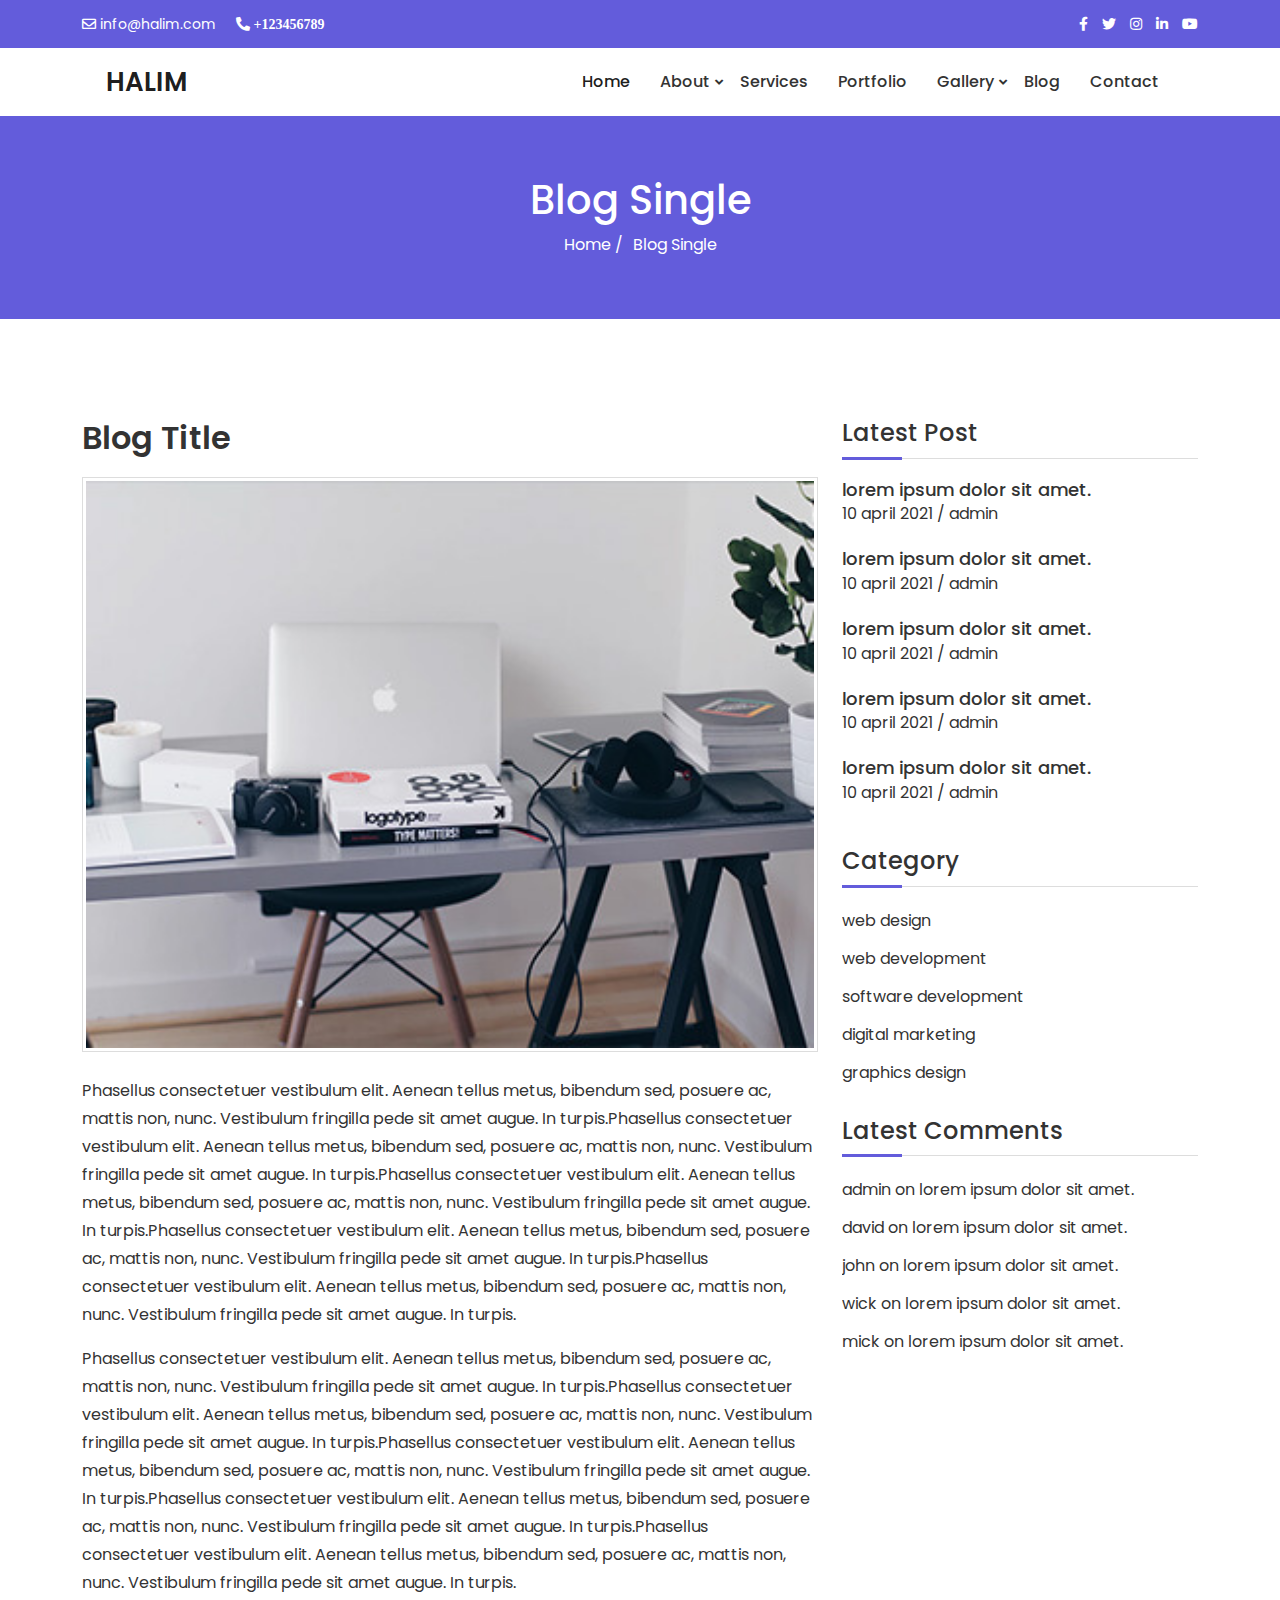
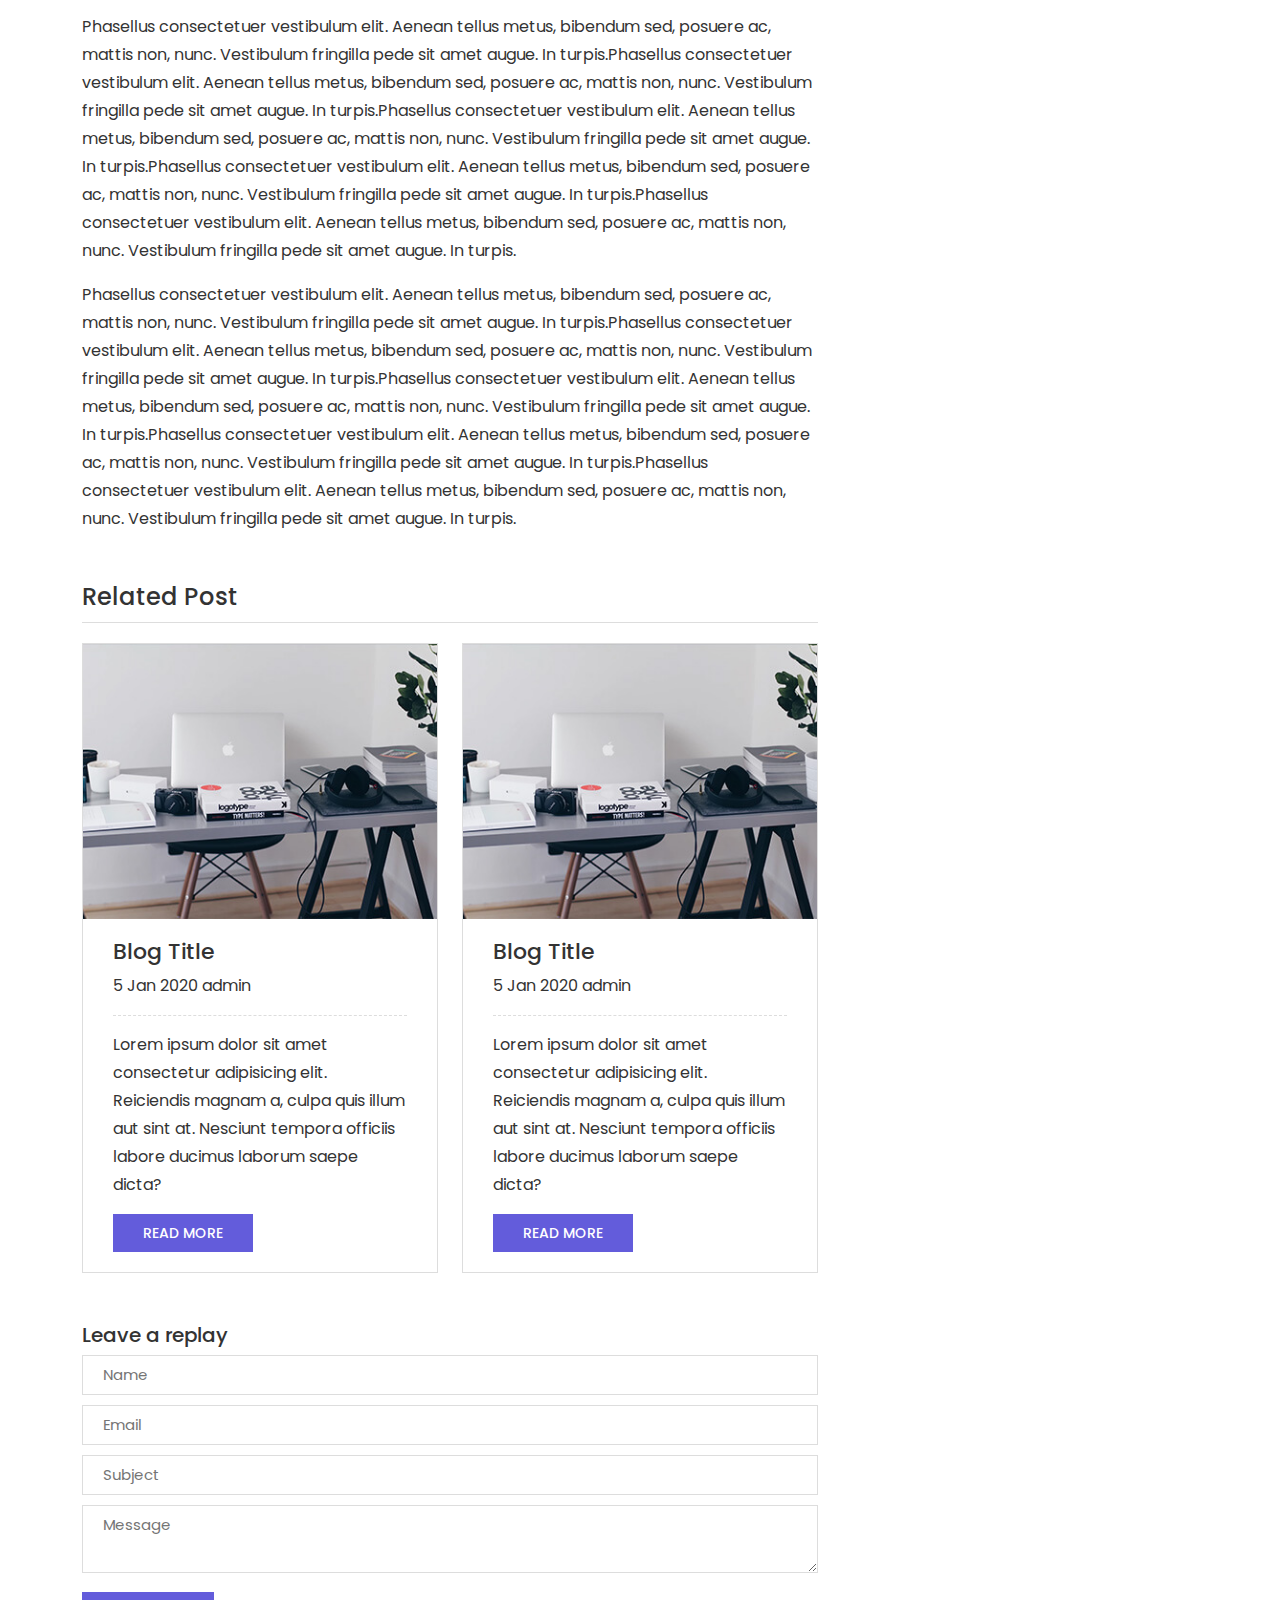
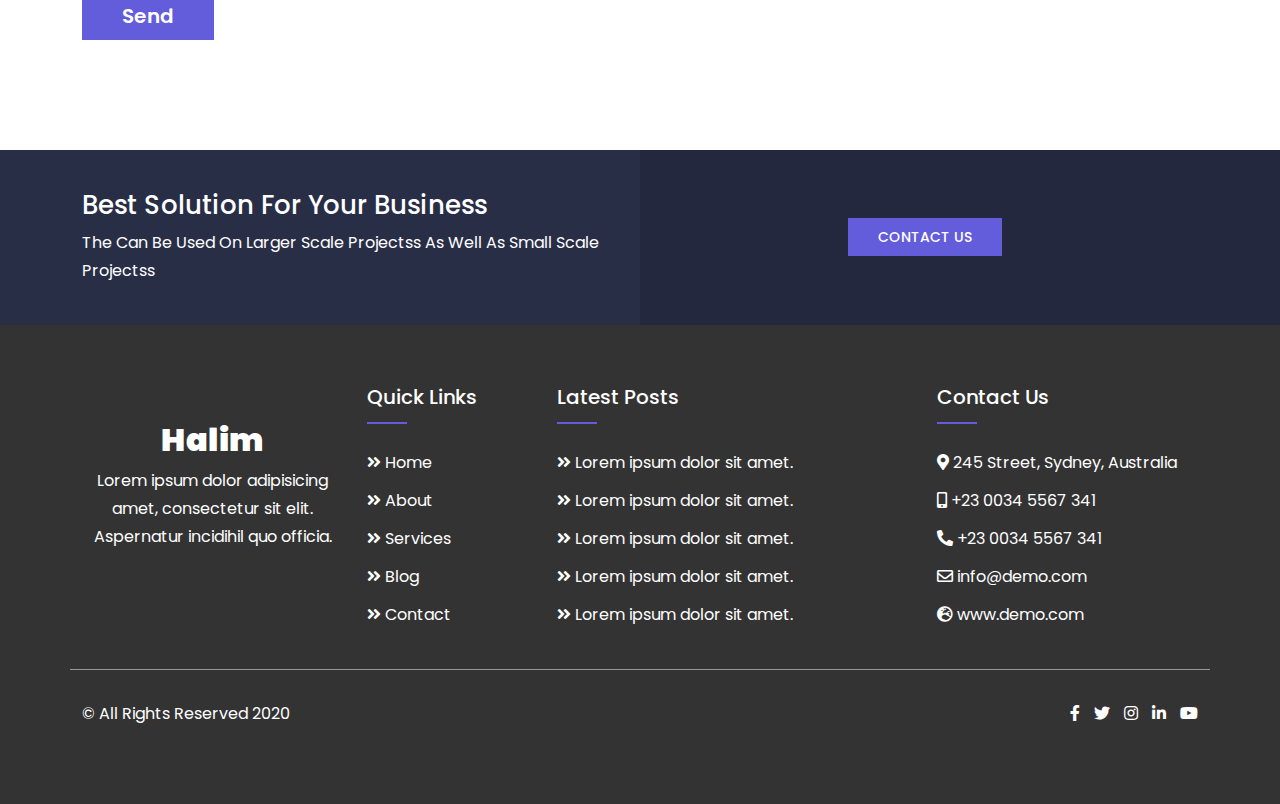
<file: blog-single.html>
<!DOCTYPE html>
<html lang="en">
<head>
    <meta charset="UTF-8">
    <meta http-equiv="X-UA-Compatible" content="IE=edge">
    <meta name="viewport" content="width=device-width, initial-scale=1.0">
    <!-- Title -->
    <title>Blog Single | Multipurpose Business Website</title>
    <!-- Bootstrap CSS -->
    <link rel="stylesheet" href="assets/css/bootstrap.min.css">
    <!-- Font Awesome CSS -->
    <link rel="stylesheet" href="assets/css/font-awesome.min.css">
	<!-- Owl Carousel Main CSS -->
	<link rel="stylesheet" href="assets/css/owl.carousel.min.css" />
	<!-- Owl Carousel Default CSS -->
	<link rel="stylesheet" href="assets/css/owl.theme.default.min.css" />
	<!-- Magnific Popup CSS -->
	<link rel="stylesheet" href="assets/css/magnific-popup.css" />
    <!-- Main CSS -->
    <link rel="stylesheet" href="assets/css/style.css">
	<!-- Responsive Css -->
	<link rel="stylesheet" href="assets/css/responsive.css" />
</head>
<body>

	<!-- Preloader Start Here -->
	<div class="preloader">
		<img src="assets/images/preloader.gif" alt="" />
	</div>
	<!-- Preloader End Here -->
	
    <!-- Top Area Start Here -->
    <div class="top-area">
        <div class="container">
            <div class="row">
                <div class="col-md-6 col-sm-7">
                    <div class="top-left">
                        <a href="mailto:info@halim.com"><i class="far fa-envelope"></i> info@halim.com</a>
                        <a href="tel:+123456789"><i class="fas fa-phone-alt"> +123456789</i></a>
                    </div>
                </div>
                <div class="col-md-6 col-sm-5">
                    <div class="top-social">
                        <a href="#"><i class="fab fa-facebook-f"></i></a>
                        <a href="#"><i class="fab fa-twitter"></i></a>
                        <a href="#"><i class="fab fa-instagram"></i></a>
                        <a href="#"><i class="fab fa-linkedin-in"></i></a>
                        <a href="#"><i class="fab fa-youtube"></i></a>
                    </div>
                </div>
            </div>
        </div>
    </div>
    <!-- Top Area End Here -->

    <!-- Header Area Start Here -->
    <header class="header-area">
        <div class="container">
            <div class="row">
                <div class="col-xxl-12">
					<nav class="navbar navbar-expand-lg navbar-light">
						<div class="container-fluid">
							<a class="navbar-brand" href="index.html">Halim</a>
							<button class="navbar-toggler" type="button" data-bs-toggle="collapse" data-bs-target="#navbarNavAltMarkup" aria-controls="navbarNavAltMarkup" aria-expanded="false" aria-label="Toggle navigation">
								<span class="navbar-toggler-icon"></span>
							</button>
							<div class="collapse navbar-collapse justify-content-end" id="navbarNavAltMarkup">
								<div class="navbar-nav">
									<ul>
										<li><a class="nav-link active" aria-current="page" href="index.html">Home</a></li>
										<li class="caret"><a class="nav-link" href="about.html">About</a>
											<ul>
												<li><a href="#">About Style 1</a></li>
												<li><a href="#">About Style 2</a></li>
												<li><a href="#">About Style 3</a></li>
												<li><a href="#">About Style 4</a></li>
												<li><a href="#">About Style 5</a></li>
											</ul>
										</li>
										<li><a class="nav-link" href="services.html">Services</a></li>
										<li><a class="nav-link" href="portfolio.html">Portfolio</a></li>
										<li class="caret"><a class="nav-link" href="gallery.html">Gallery</a>
											<ul>
												<li><a href="#">Gallery Style 1</a></li>
												<li><a href="#">Gallery Style 2</a></li>
												<li><a href="#">Gallery Style 3</a></li>
												<li><a href="#">Gallery Style 4</a></li>
												<li><a href="#">Gallery Style 5</a></li>
											</ul>
										</li>
										<li><a class="nav-link" href="blog.html">Blog</a></li>
										<li><a class="nav-link" href="contact.html">Contact</a></li>
									</ul>	
								</div>
							</div>
						</div>
					</nav>
                </div>
            </div>
        </div>
    </header>
    <!-- Header Area End Here -->
	
	<!-- Breadcumb Area Start Here -->
	<section class="breadcumb-area">
		<div class="container">
			<div class="row">
				<div class="col-xxl-12 text-center">
					<h4>Blog Single</h4>
					<ul>
						<li><a href="index.html">Home</a> /</li>
						<li>Blog Single</li>
					</ul>
				</div>
			</div>
		</div>
	</section>
	<!-- Breadcumb Area End Here -->

	<!-- Blog Details Area -->
	<section class="blog-details-area pt-100 pb-100">
		<div class="container">
			<div class="row">
				<div class="col-md-8">
					<div class="blog-details">
						<h2>blog title</h2>
						<img src="assets/images/blog/blog1.jpg" alt="" />
						<p>Phasellus consectetuer vestibulum elit. Aenean tellus metus, bibendum sed, posuere ac, mattis non, nunc. Vestibulum fringilla pede sit amet augue. In turpis.Phasellus consectetuer vestibulum elit. Aenean tellus metus, bibendum sed, posuere ac, mattis non, nunc. Vestibulum fringilla pede sit amet augue. In turpis.Phasellus consectetuer vestibulum elit. Aenean tellus metus, bibendum sed, posuere ac, mattis non, nunc. Vestibulum fringilla pede sit amet augue. In turpis.Phasellus consectetuer vestibulum elit. Aenean tellus metus, bibendum sed, posuere ac, mattis non, nunc. Vestibulum fringilla pede sit amet augue. In turpis.Phasellus consectetuer vestibulum elit. Aenean tellus metus, bibendum sed, posuere ac, mattis non, nunc. Vestibulum fringilla pede sit amet augue. In turpis.</p>
						<p>Phasellus consectetuer vestibulum elit. Aenean tellus metus, bibendum sed, posuere ac, mattis non, nunc. Vestibulum fringilla pede sit amet augue. In turpis.Phasellus consectetuer vestibulum elit. Aenean tellus metus, bibendum sed, posuere ac, mattis non, nunc. Vestibulum fringilla pede sit amet augue. In turpis.Phasellus consectetuer vestibulum elit. Aenean tellus metus, bibendum sed, posuere ac, mattis non, nunc. Vestibulum fringilla pede sit amet augue. In turpis.Phasellus consectetuer vestibulum elit. Aenean tellus metus, bibendum sed, posuere ac, mattis non, nunc. Vestibulum fringilla pede sit amet augue. In turpis.Phasellus consectetuer vestibulum elit. Aenean tellus metus, bibendum sed, posuere ac, mattis non, nunc. Vestibulum fringilla pede sit amet augue. In turpis.</p>
						<p>Phasellus consectetuer vestibulum elit. Aenean tellus metus, bibendum sed, posuere ac, mattis non, nunc. Vestibulum fringilla pede sit amet augue. In turpis.Phasellus consectetuer vestibulum elit. Aenean tellus metus, bibendum sed, posuere ac, mattis non, nunc. Vestibulum fringilla pede sit amet augue. In turpis.Phasellus consectetuer vestibulum elit. Aenean tellus metus, bibendum sed, posuere ac, mattis non, nunc. Vestibulum fringilla pede sit amet augue. In turpis.Phasellus consectetuer vestibulum elit. Aenean tellus metus, bibendum sed, posuere ac, mattis non, nunc. Vestibulum fringilla pede sit amet augue. In turpis.Phasellus consectetuer vestibulum elit. Aenean tellus metus, bibendum sed, posuere ac, mattis non, nunc. Vestibulum fringilla pede sit amet augue. In turpis.</p>
						<p>Phasellus consectetuer vestibulum elit. Aenean tellus metus, bibendum sed, posuere ac, mattis non, nunc. Vestibulum fringilla pede sit amet augue. In turpis.Phasellus consectetuer vestibulum elit. Aenean tellus metus, bibendum sed, posuere ac, mattis non, nunc. Vestibulum fringilla pede sit amet augue. In turpis.Phasellus consectetuer vestibulum elit. Aenean tellus metus, bibendum sed, posuere ac, mattis non, nunc. Vestibulum fringilla pede sit amet augue. In turpis.Phasellus consectetuer vestibulum elit. Aenean tellus metus, bibendum sed, posuere ac, mattis non, nunc. Vestibulum fringilla pede sit amet augue. In turpis.Phasellus consectetuer vestibulum elit. Aenean tellus metus, bibendum sed, posuere ac, mattis non, nunc. Vestibulum fringilla pede sit amet augue. In turpis.</p>
					</div>
					<div class="related_post">
						<h5>related post</h5>
						<div class="row">
							<div class="col-md-6">
								<div class="single-blog">
									<img src="assets/images/blog/blog1.jpg" alt="" />
									<div class="blog-content">
										<div class="blog-title">
											<h4><a href="#">Blog Title</a></h4>
										</div>
										<div class="blog-meta">
											<a href="#">5 Jan 2020</a>
											<a href="#">admin</a>
										</div>
										<p>Lorem ipsum dolor sit amet consectetur adipisicing elit. Reiciendis magnam a, culpa quis illum aut sint at. Nesciunt tempora officiis labore ducimus laborum saepe dicta?</p>
										<a href="#" class="box-btn">Read More <i class="fas fa-angle-double-right"></i></a>
									</div>
								</div>
							</div>
							<div class="col-md-6">
								<div class="single-blog">
									<img src="assets/images/blog/blog1.jpg" alt="" />
									<div class="blog-content">
										<div class="blog-title">
											<h4><a href="#">Blog Title</a></h4>
										</div>
										<div class="blog-meta">
											<a href="#">5 Jan 2020</a>
											<a href="#">admin</a>
										</div>
										<p>Lorem ipsum dolor sit amet consectetur adipisicing elit. Reiciendis magnam a, culpa quis illum aut sint at. Nesciunt tempora officiis labore ducimus laborum saepe dicta?</p>
										<a href="#" class="box-btn">Read More <i class="fas fa-angle-double-right"></i></a>
									</div>
								</div>
							</div>
						</div>
					</div>
					<div class="comments">
						<h5>Leave a replay</h5>
						<form>
							<input type="text" placeholder="Name" />
							<input type="email" placeholder="Email" />
							<input type="text" placeholder="Subject" />
							<textarea placeholder="Message"></textarea>
							<input type="submit" value="Send" />
						</form>
					</div>
				</div>
				<div class="col-md-4">
					<div class="sidebar">
						<h5>Latest Post</h5>
						<div class="sidebar-post">
							<h6><a href="#">lorem ipsum dolor sit amet.</a></h6>
							<a href="#">10 april 2021</a> / <a href="#">admin</a>
						</div>
						<div class="sidebar-post">
							<h6><a href="#">lorem ipsum dolor sit amet.</a></h6>
							<a href="#">10 april 2021</a> / <a href="#">admin</a>
						</div>
						<div class="sidebar-post">
							<h6><a href="#">lorem ipsum dolor sit amet.</a></h6>
							<a href="#">10 april 2021</a> / <a href="#">admin</a>
						</div>
						<div class="sidebar-post">
							<h6><a href="#">lorem ipsum dolor sit amet.</a></h6>
							<a href="#">10 april 2021</a> / <a href="#">admin</a>
						</div>
						<div class="sidebar-post">
							<h6><a href="#">lorem ipsum dolor sit amet.</a></h6>
							<a href="#">10 april 2021</a> / <a href="#">admin</a>
						</div>
					</div>
					<div class="sidebar">
						<h5>category</h5>
						<ul>
							<li><a href="#">web design</a></li>
							<li><a href="#">web development</a></li>
							<li><a href="#">software development</a></li>
							<li><a href="#">digital marketing</a></li>
							<li><a href="#">graphics design</a></li>
						</ul>
					</div>
					<div class="sidebar">
						<h5>latest comments</h5>
						<ul>
							<li><a href="#">admin</a> on <a href="#">lorem ipsum dolor sit amet.</a></li>
							<li><a href="#">david</a> on <a href="#">lorem ipsum dolor sit amet.</a></li>
							<li><a href="#">john</a> on <a href="#">lorem ipsum dolor sit amet.</a></li>
							<li><a href="#">wick</a> on <a href="#">lorem ipsum dolor sit amet.</a></li>
							<li><a href="#">mick</a> on <a href="#">lorem ipsum dolor sit amet.</a></li>
						</ul>
					</div>
				</div>
			</div>
		</div>
	</section>
	<!-- Blog Details Area -->
    
	<!-- CTA Area Start Here -->
	<section class="cta-area">
		<div class="container">
			<div class="row align-items-center">
				<div class="col-md-6">
					<h4>Best Solution For Your Business</h4>
					<p>The Can Be Used On Larger Scale Projectss As Well As Small Scale Projectss</p>
				</div>
				<div class="col-md-6 text-center">
					<a href="#" class="box-btn">Contact Us <i class="fas fa-angle-double-right"></i></a>
				</div>
			</div>
		</div>
	</section>
	<!-- CTA Area End Here -->
	
	<!-- Footer Area Start Here -->
	<footer class="footer-area bg" style="background-image:url('assets/images/footer-bg.png');">
		<div class="container">
			<div class="row">
				<div class="col-lg-3 mt-5 mt-lg-0">
					<div class="single-footer">
						<h2>halim</h2>
						<p>Lorem ipsum dolor adipisicing amet, consectetur sit elit. Aspernatur incidihil quo officia.</p>
					</div>
				</div>
				<div class="col-xl-2 col-lg-3 mt-5 mt-lg-0">
					<div class="single-footer">
						<h4>Quick Links</h4>
						<ul>
							<li><i class="fas fa-angle-double-right"></i> <a href="#">Home</a></li>
							<li><i class="fas fa-angle-double-right"></i>  <a href="#">About</a></li>
							<li><i class="fas fa-angle-double-right"></i> <a href="#">Services</a></li>
							<li><i class="fas fa-angle-double-right"></i> <a href="#">Blog</a></li>
							<li><i class="fas fa-angle-double-right"></i> <a href="#">Contact</a></li>
						</ul>
					</div>
				</div>
				<div class="col-xl-4 col-lg-3 mt-5 mt-lg-0">
					<div class="single-footer">
						<h4>Latest Posts</h4>
						<ul>
							<li><i class="fas fa-angle-double-right"></i> <a href="#">Lorem ipsum dolor sit amet.</a></li>
							<li><i class="fas fa-angle-double-right"></i> <a href="#">Lorem ipsum dolor sit amet.</a></li>
							<li><i class="fas fa-angle-double-right"></i> <a href="#">Lorem ipsum dolor sit amet.</a></li>
							<li><i class="fas fa-angle-double-right"></i> <a href="#">Lorem ipsum dolor sit amet.</a></li>
							<li><i class="fas fa-angle-double-right"></i> <a href="#">Lorem ipsum dolor sit amet.</a></li>
						</ul>
					</div>
				</div>
				<div class="col-lg-3 mt-5 mt-lg-0">
					<div class="single-footer">
						<h4>Contact Us</h4>
						<ul>
							<li><i class="fas fa-map-marker-alt"></i> <a href="#">245 Street, Sydney, Australia</a></li>
							<li><i class="fas fa-mobile-alt"></i> <a href="#">+23 0034 5567 341</a></li>
							<li><i class="fas fa-phone-alt"></i> <a href="#">+23 0034 5567 341</a></li>
							<li><i class="far fa-envelope"></i> <a href="#">info@demo.com</a></li>
							<li><i class="fas fa-globe-europe"></i> <a href="#">www.demo.com</a></li>
						</ul>
					</div>
				</div>
			</div>
			<div class="row footer-bottom">
				<div class="col-sm-6">
					<div class="footer-copy">
						<p>&copy; All Rights Reserved 2020</p>
					</div>
				</div>
				<div class="col-sm-6 text-end">
					<div class="footer-social">
						<a href="#"><i class="fab fa-facebook-f"></i></a>
						<a href="#"><i class="fab fa-twitter"></i></a>
						<a href="#"><i class="fab fa-instagram"></i></a>
						<a href="#"><i class="fab fa-linkedin-in"></i></a>
						<a href="#"><i class="fab fa-youtube"></i></a>								
					</div>
				</div>
			</div>
		</div>
	</footer>
	<!-- Footer Area End Here -->
    
    <!-- jQuery JS -->
    <script src="assets/js/jquery.min.js"></script>
    <!-- Popperr JS -->
    <script src="assets/js/popper.min.js"></script>
    <!-- Bootstap JS -->
    <script src="assets/js/bootstrap.min.js"></script>
	<!-- Owl Carousel JS-->
	<script src="assets/js/owl.carousel.min.js"></script>
	<!-- Waypoint JS -->
	<script src="assets/js/waypoints.min.js"></script>
	<!-- CounterUp JS -->
	<script src="assets/js/jquery.counterup.min.js"></script>
	<!-- Isotope JS -->
	<script src="assets/js/isotope.pkgd.min.js"></script>
	<!-- Magnific Popup JS -->
	<script src="assets/js/jquery.magnific-popup.min.js"></script>
    <!-- Main JS -->
    <script src="assets/js/main.js"></script>
</body>
</html>
</file>
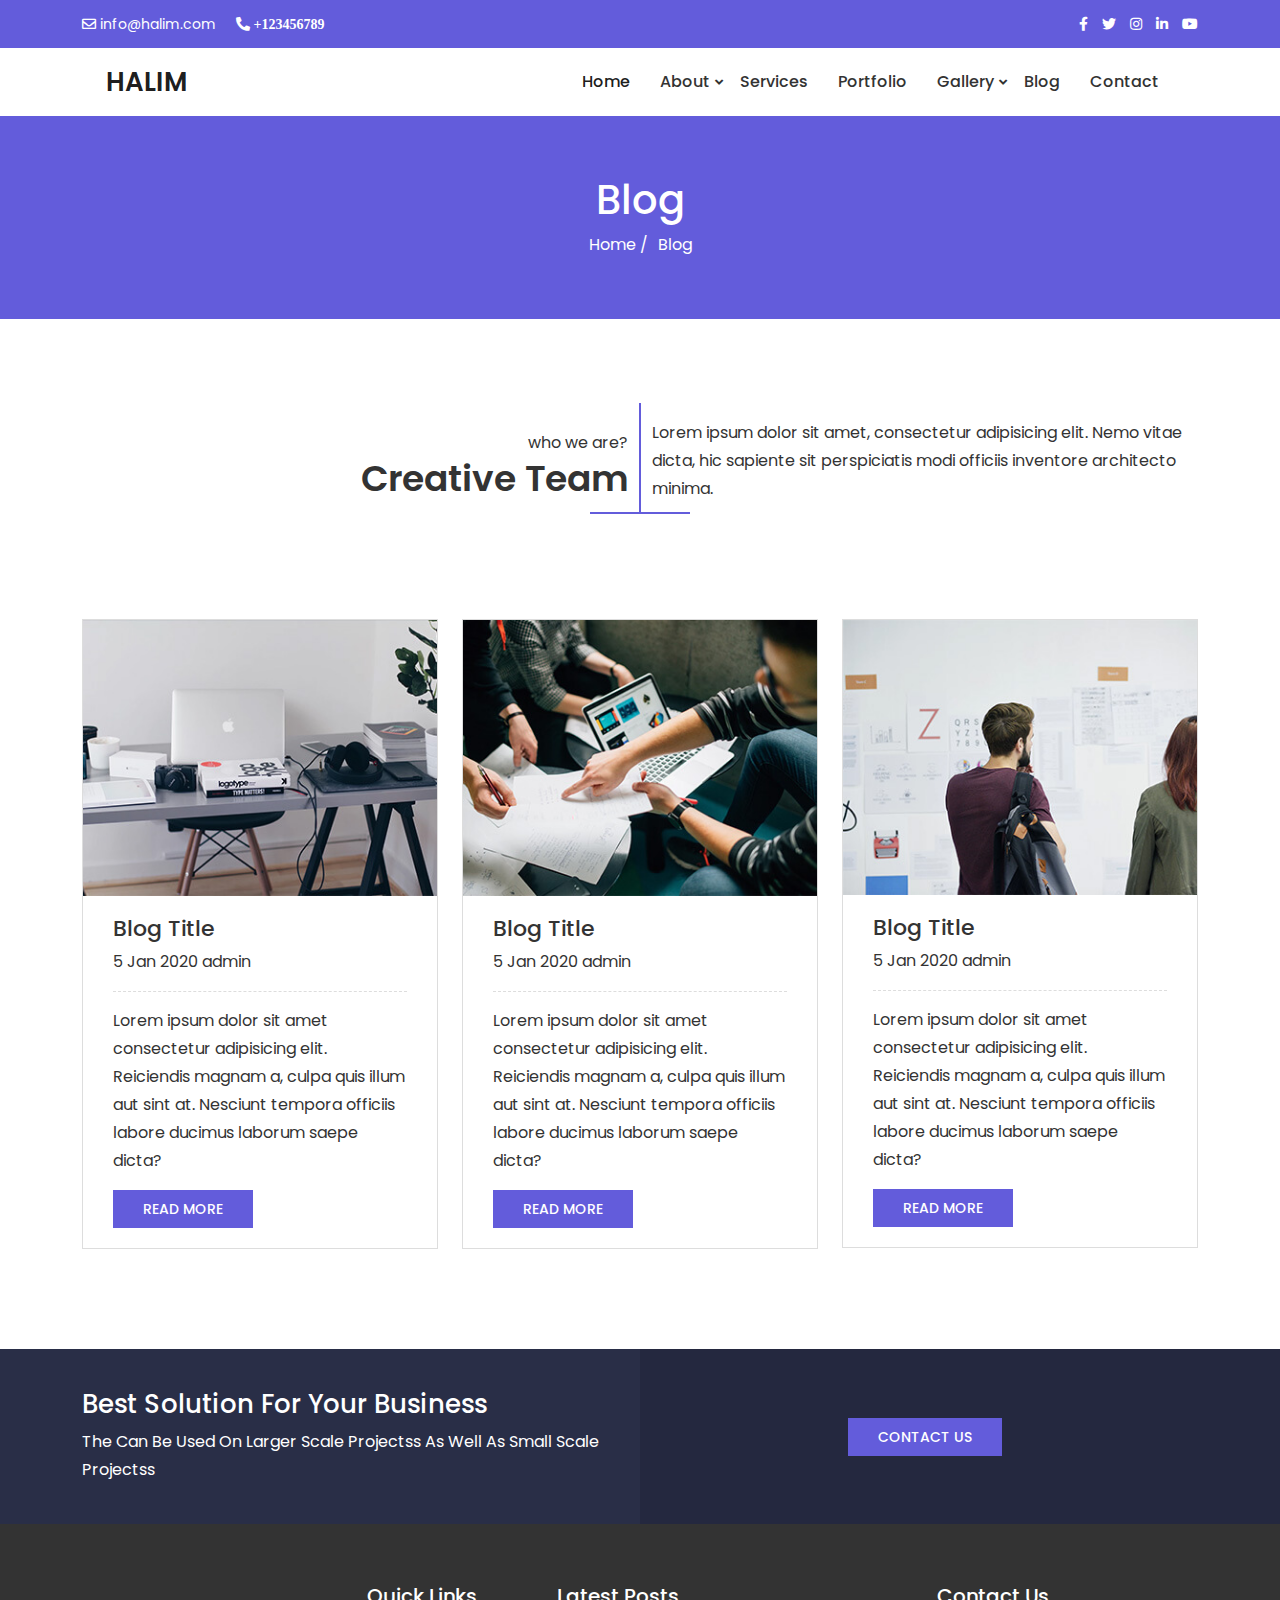
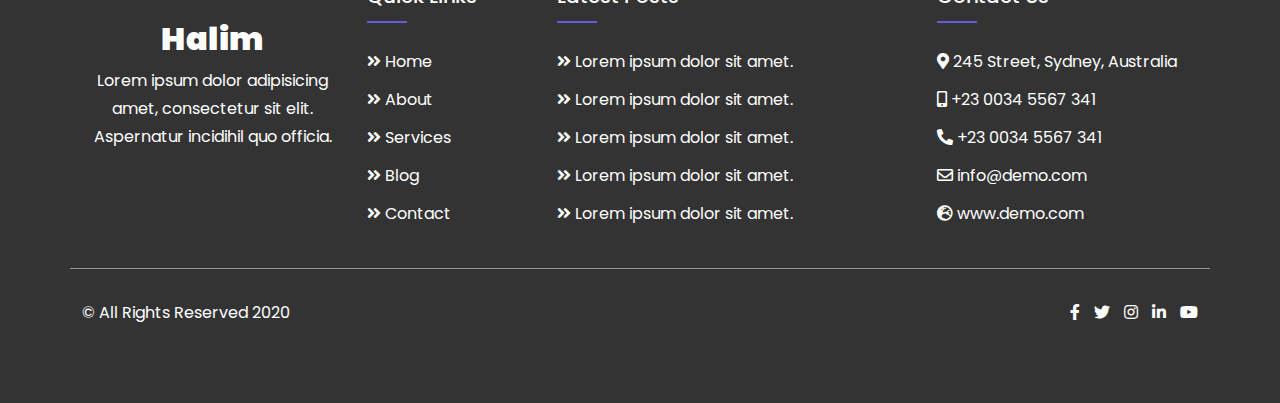
<file: blog.html>
<!DOCTYPE html>
<html lang="en">
<head>
    <meta charset="UTF-8">
    <meta http-equiv="X-UA-Compatible" content="IE=edge">
    <meta name="viewport" content="width=device-width, initial-scale=1.0">
    <!-- Title -->
    <title>Blog | Multipurpose Business Website</title>
    <!-- Bootstrap CSS -->
    <link rel="stylesheet" href="assets/css/bootstrap.min.css">
    <!-- Font Awesome CSS -->
    <link rel="stylesheet" href="assets/css/font-awesome.min.css">
	<!-- Owl Carousel Main CSS -->
	<link rel="stylesheet" href="assets/css/owl.carousel.min.css" />
	<!-- Owl Carousel Default CSS -->
	<link rel="stylesheet" href="assets/css/owl.theme.default.min.css" />
	<!-- Magnific Popup CSS -->
	<link rel="stylesheet" href="assets/css/magnific-popup.css" />
    <!-- Main CSS -->
    <link rel="stylesheet" href="assets/css/style.css">
	<!-- Responsive Css -->
	<link rel="stylesheet" href="assets/css/responsive.css" />
</head>
<body>

	<!-- Preloader Start Here -->
	<div class="preloader">
		<img src="assets/images/preloader.gif" alt="" />
	</div>
	<!-- Preloader End Here -->
	
    <!-- Top Area Start Here -->
    <div class="top-area">
        <div class="container">
            <div class="row">
                <div class="col-md-6 col-sm-7">
                    <div class="top-left">
                        <a href="mailto:info@halim.com"><i class="far fa-envelope"></i> info@halim.com</a>
                        <a href="tel:+123456789"><i class="fas fa-phone-alt"> +123456789</i></a>
                    </div>
                </div>
                <div class="col-md-6 col-sm-5">
                    <div class="top-social">
                        <a href="#"><i class="fab fa-facebook-f"></i></a>
                        <a href="#"><i class="fab fa-twitter"></i></a>
                        <a href="#"><i class="fab fa-instagram"></i></a>
                        <a href="#"><i class="fab fa-linkedin-in"></i></a>
                        <a href="#"><i class="fab fa-youtube"></i></a>
                    </div>
                </div>
            </div>
        </div>
    </div>
    <!-- Top Area End Here -->

    <!-- Header Area Start Here -->
    <header class="header-area">
        <div class="container">
            <div class="row">
                <div class="col-xxl-12">
					<nav class="navbar navbar-expand-lg navbar-light">
						<div class="container-fluid">
							<a class="navbar-brand" href="index.html">Halim</a>
							<button class="navbar-toggler" type="button" data-bs-toggle="collapse" data-bs-target="#navbarNavAltMarkup" aria-controls="navbarNavAltMarkup" aria-expanded="false" aria-label="Toggle navigation">
								<span class="navbar-toggler-icon"></span>
							</button>
							<div class="collapse navbar-collapse justify-content-end" id="navbarNavAltMarkup">
								<div class="navbar-nav">
									<ul>
										<li><a class="nav-link active" aria-current="page" href="index.html">Home</a></li>
										<li class="caret"><a class="nav-link" href="about.html">About</a>
											<ul>
												<li><a href="#">About Style 1</a></li>
												<li><a href="#">About Style 2</a></li>
												<li><a href="#">About Style 3</a></li>
												<li><a href="#">About Style 4</a></li>
												<li><a href="#">About Style 5</a></li>
											</ul>
										</li>
										<li><a class="nav-link" href="services.html">Services</a></li>
										<li><a class="nav-link" href="portfolio.html">Portfolio</a></li>
										<li class="caret"><a class="nav-link" href="gallery.html">Gallery</a>
											<ul>
												<li><a href="#">Gallery Style 1</a></li>
												<li><a href="#">Gallery Style 2</a></li>
												<li><a href="#">Gallery Style 3</a></li>
												<li><a href="#">Gallery Style 4</a></li>
												<li><a href="#">Gallery Style 5</a></li>
											</ul>
										</li>
										<li><a class="nav-link" href="blog.html">Blog</a></li>
										<li><a class="nav-link" href="contact.html">Contact</a></li>
									</ul>	
								</div>
							</div>
						</div>
					</nav>
                </div>
            </div>
        </div>
    </header>
    <!-- Header Area End Here -->
	
	<!-- Breadcumb Area Start Here -->
	<section class="breadcumb-area">
		<div class="container">
			<div class="row">
				<div class="col-xxl-12 text-center">
					<h4>Blog</h4>
					<ul>
						<li><a href="index.html">Home</a> /</li>
						<li>Blog</li>
					</ul>
				</div>
			</div>
		</div>
	</section>
	<!-- Breadcumb Area End Here -->

	<!-- Blog Area Start Here -->
	<section class="blog-area pt-100 pb-100">
		<div class="container">
			<div class="row section-title align-items-center">
				<div class="col-md-6 text-md-end text-sm-center">
					<span>who we are?</span>
					<h4>creative team</h4>
				</div>
				<div class="col-md-6 text-start">
					<p>Lorem ipsum dolor sit amet, consectetur adipisicing elit. Nemo vitae dicta, hic sapiente sit perspiciatis modi officiis inventore architecto minima.</p>
				</div>
			</div>
			<div class="row">
				<div class="col-md-4">
					<div class="single-blog">
						<img src="assets/images/blog/blog1.jpg" alt="" />
						<div class="blog-content">
							<div class="blog-title">
								<h4><a href="#">Blog Title</a></h4>
							</div>
							<div class="blog-meta">
								<a href="#">5 Jan 2020</a>
								<a href="#">admin</a>
							</div>
							<p>Lorem ipsum dolor sit amet consectetur adipisicing elit. Reiciendis magnam a, culpa quis illum aut sint at. Nesciunt tempora officiis labore ducimus laborum saepe dicta?</p>
							<a href="#" class="box-btn">Read More <i class="fas fa-angle-double-right"></i></a>
						</div>
					</div>
				</div>
				<div class="col-md-4">
					<div class="single-blog">
						<img src="assets/images/blog/blog2.jpg" alt="" />
						<div class="blog-content">
							<div class="blog-title">
								<h4><a href="#">Blog Title</a></h4>
							</div>
							<div class="blog-meta">
								<a href="#">5 Jan 2020</a>
								<a href="#">admin</a>
							</div>
							<p>Lorem ipsum dolor sit amet consectetur adipisicing elit. Reiciendis magnam a, culpa quis illum aut sint at. Nesciunt tempora officiis labore ducimus laborum saepe dicta?</p>
							<a href="#" class="box-btn">Read More <i class="fas fa-angle-double-right"></i></a>
						</div>
					</div>
				</div>
				<div class="col-md-4">
					<div class="single-blog">
						<img src="assets/images/blog/blog3.jpg" alt="" />
						<div class="blog-content">
							<div class="blog-title">
								<h4><a href="#">Blog Title</a></h4>
							</div>
							<div class="blog-meta">
								<a href="#">5 Jan 2020</a>
								<a href="#">admin</a>
							</div>
							<p>Lorem ipsum dolor sit amet consectetur adipisicing elit. Reiciendis magnam a, culpa quis illum aut sint at. Nesciunt tempora officiis labore ducimus laborum saepe dicta?</p>
							<a href="#" class="box-btn">Read More <i class="fas fa-angle-double-right"></i></a>
						</div>
					</div>
				</div>
			</div>
		</div>
	</section>
	<!-- Blog Area End Here -->
    
	<!-- CTA Area Start Here -->
	<section class="cta-area">
		<div class="container">
			<div class="row align-items-center">
				<div class="col-md-6">
					<h4>Best Solution For Your Business</h4>
					<p>The Can Be Used On Larger Scale Projectss As Well As Small Scale Projectss</p>
				</div>
				<div class="col-md-6 text-center">
					<a href="#" class="box-btn">Contact Us <i class="fas fa-angle-double-right"></i></a>
				</div>
			</div>
		</div>
	</section>
	<!-- CTA Area End Here -->
	
	<!-- Footer Area Start Here -->
	<footer class="footer-area bg" style="background-image:url('assets/images/footer-bg.png');">
		<div class="container">
			<div class="row">
				<div class="col-lg-3 mt-5 mt-lg-0">
					<div class="single-footer">
						<h2>halim</h2>
						<p>Lorem ipsum dolor adipisicing amet, consectetur sit elit. Aspernatur incidihil quo officia.</p>
					</div>
				</div>
				<div class="col-xl-2 col-lg-3 mt-5 mt-lg-0">
					<div class="single-footer">
						<h4>Quick Links</h4>
						<ul>
							<li><i class="fas fa-angle-double-right"></i> <a href="#">Home</a></li>
							<li><i class="fas fa-angle-double-right"></i>  <a href="#">About</a></li>
							<li><i class="fas fa-angle-double-right"></i> <a href="#">Services</a></li>
							<li><i class="fas fa-angle-double-right"></i> <a href="#">Blog</a></li>
							<li><i class="fas fa-angle-double-right"></i> <a href="#">Contact</a></li>
						</ul>
					</div>
				</div>
				<div class="col-xl-4 col-lg-3 mt-5 mt-lg-0">
					<div class="single-footer">
						<h4>Latest Posts</h4>
						<ul>
							<li><i class="fas fa-angle-double-right"></i> <a href="#">Lorem ipsum dolor sit amet.</a></li>
							<li><i class="fas fa-angle-double-right"></i> <a href="#">Lorem ipsum dolor sit amet.</a></li>
							<li><i class="fas fa-angle-double-right"></i> <a href="#">Lorem ipsum dolor sit amet.</a></li>
							<li><i class="fas fa-angle-double-right"></i> <a href="#">Lorem ipsum dolor sit amet.</a></li>
							<li><i class="fas fa-angle-double-right"></i> <a href="#">Lorem ipsum dolor sit amet.</a></li>
						</ul>
					</div>
				</div>
				<div class="col-lg-3 mt-5 mt-lg-0">
					<div class="single-footer">
						<h4>Contact Us</h4>
						<ul>
							<li><i class="fas fa-map-marker-alt"></i> <a href="#">245 Street, Sydney, Australia</a></li>
							<li><i class="fas fa-mobile-alt"></i> <a href="#">+23 0034 5567 341</a></li>
							<li><i class="fas fa-phone-alt"></i> <a href="#">+23 0034 5567 341</a></li>
							<li><i class="far fa-envelope"></i> <a href="#">info@demo.com</a></li>
							<li><i class="fas fa-globe-europe"></i> <a href="#">www.demo.com</a></li>
						</ul>
					</div>
				</div>
			</div>
			<div class="row footer-bottom">
				<div class="col-sm-6">
					<div class="footer-copy">
						<p>&copy; All Rights Reserved 2020</p>
					</div>
				</div>
				<div class="col-sm-6 text-end">
					<div class="footer-social">
						<a href="#"><i class="fab fa-facebook-f"></i></a>
						<a href="#"><i class="fab fa-twitter"></i></a>
						<a href="#"><i class="fab fa-instagram"></i></a>
						<a href="#"><i class="fab fa-linkedin-in"></i></a>
						<a href="#"><i class="fab fa-youtube"></i></a>								
					</div>
				</div>
			</div>
		</div>
	</footer>
	<!-- Footer Area End Here -->
    
    <!-- jQuery JS -->
    <script src="assets/js/jquery.min.js"></script>
    <!-- Popperr JS -->
    <script src="assets/js/popper.min.js"></script>
    <!-- Bootstap JS -->
    <script src="assets/js/bootstrap.min.js"></script>
	<!-- Owl Carousel JS-->
	<script src="assets/js/owl.carousel.min.js"></script>
	<!-- Waypoint JS -->
	<script src="assets/js/waypoints.min.js"></script>
	<!-- CounterUp JS -->
	<script src="assets/js/jquery.counterup.min.js"></script>
	<!-- Isotope JS -->
	<script src="assets/js/isotope.pkgd.min.js"></script>
	<!-- Magnific Popup JS -->
	<script src="assets/js/jquery.magnific-popup.min.js"></script>
    <!-- Main JS -->
    <script src="assets/js/main.js"></script>
</body>
</html>
</file>
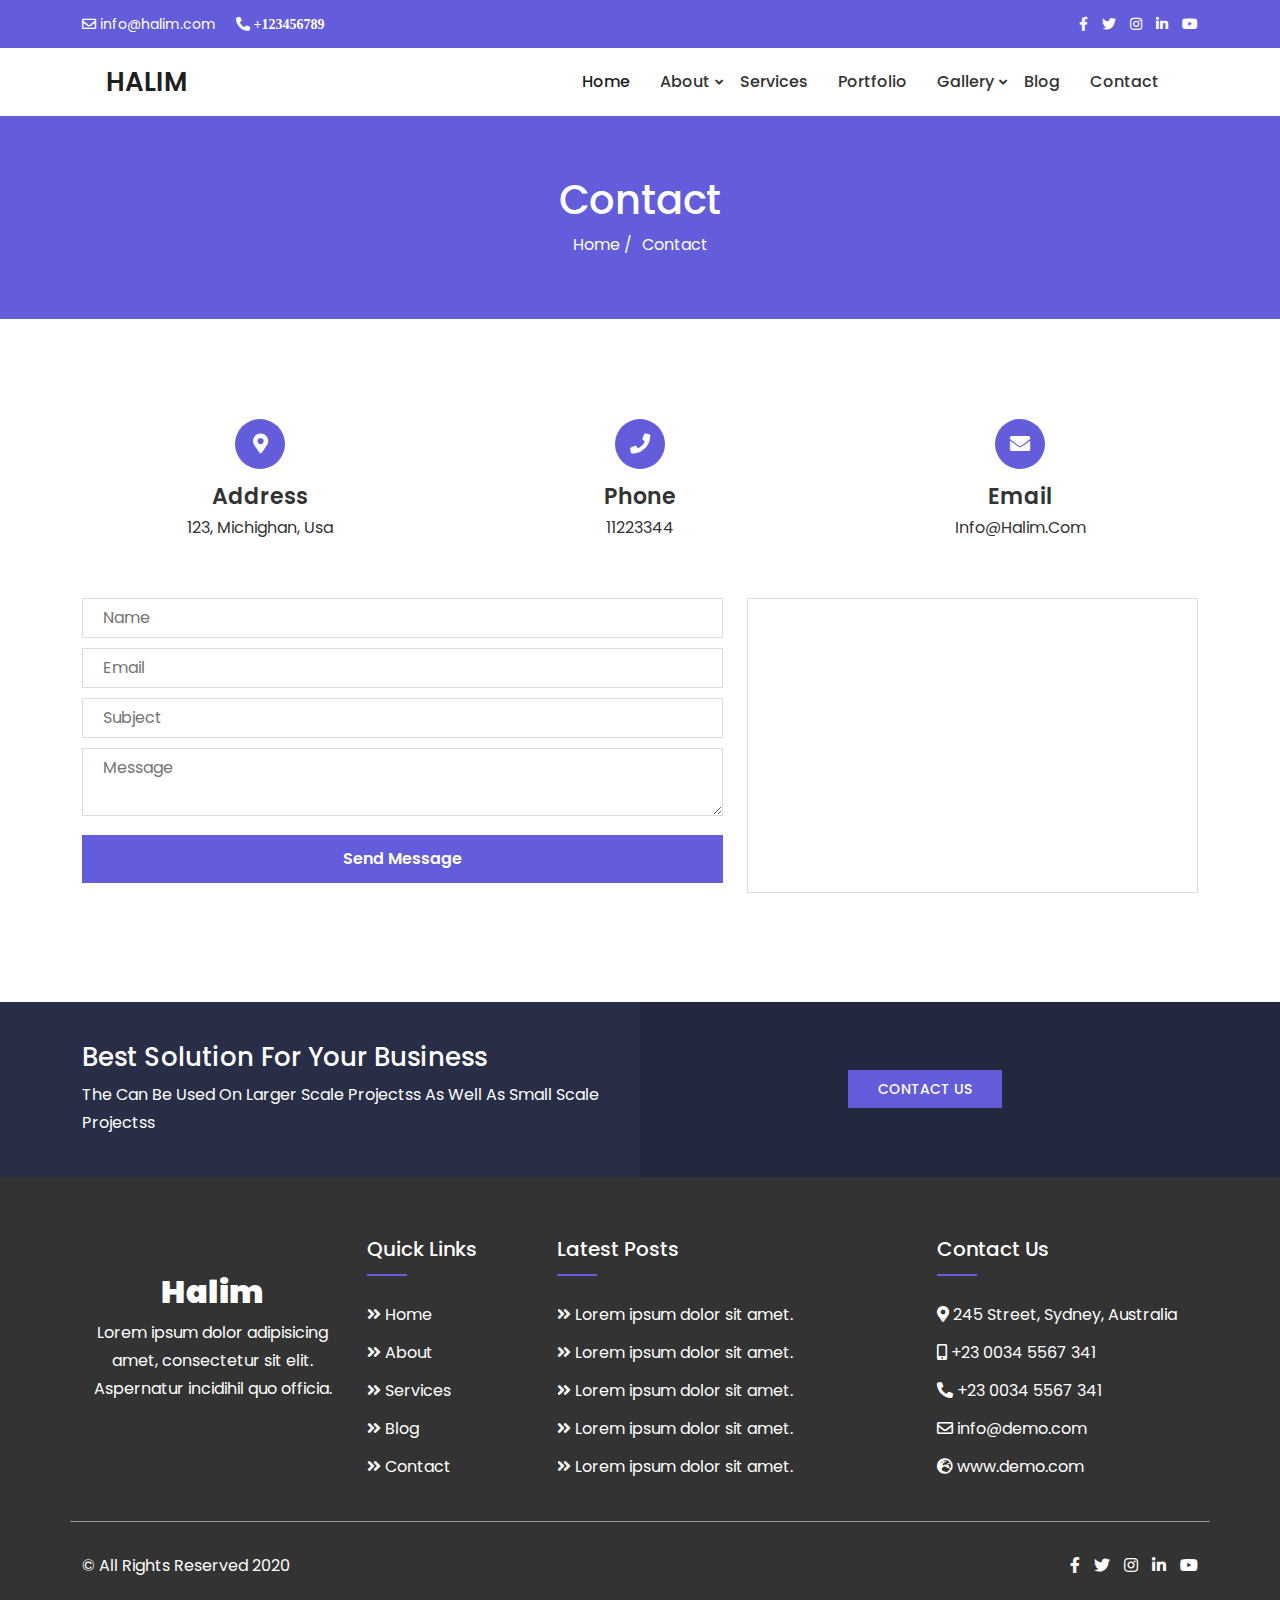
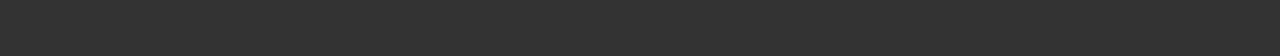
<file: contact.html>
<!DOCTYPE html>
<html lang="en">
<head>
    <meta charset="UTF-8">
    <meta http-equiv="X-UA-Compatible" content="IE=edge">
    <meta name="viewport" content="width=device-width, initial-scale=1.0">
    <!-- Title -->
    <title>Contact Us | Multipurpose Business Website</title>
    <!-- Bootstrap CSS -->
    <link rel="stylesheet" href="assets/css/bootstrap.min.css">
    <!-- Font Awesome CSS -->
    <link rel="stylesheet" href="assets/css/font-awesome.min.css">
	<!-- Owl Carousel Main CSS -->
	<link rel="stylesheet" href="assets/css/owl.carousel.min.css" />
	<!-- Owl Carousel Default CSS -->
	<link rel="stylesheet" href="assets/css/owl.theme.default.min.css" />
	<!-- Magnific Popup CSS -->
	<link rel="stylesheet" href="assets/css/magnific-popup.css" />
    <!-- Main CSS -->
    <link rel="stylesheet" href="assets/css/style.css">
	<!-- Responsive Css -->
	<link rel="stylesheet" href="assets/css/responsive.css" />
</head>
<body>
	
	<!-- Preloader Start Here -->
	<div class="preloader">
		<img src="assets/images/preloader.gif" alt="" />
	</div>
	<!-- Preloader End Here -->
	
    <!-- Top Area Start Here -->
    <div class="top-area">
        <div class="container">
            <div class="row">
                <div class="col-md-6 col-sm-7">
                    <div class="top-left">
                        <a href="mailto:info@halim.com"><i class="far fa-envelope"></i> info@halim.com</a>
                        <a href="tel:+123456789"><i class="fas fa-phone-alt"> +123456789</i></a>
                    </div>
                </div>
                <div class="col-md-6 col-sm-5">
                    <div class="top-social">
                        <a href="#"><i class="fab fa-facebook-f"></i></a>
                        <a href="#"><i class="fab fa-twitter"></i></a>
                        <a href="#"><i class="fab fa-instagram"></i></a>
                        <a href="#"><i class="fab fa-linkedin-in"></i></a>
                        <a href="#"><i class="fab fa-youtube"></i></a>
                    </div>
                </div>
            </div>
        </div>
    </div>
    <!-- Top Area End Here -->

    <!-- Header Area Start Here -->
    <header class="header-area">
        <div class="container">
            <div class="row">
                <div class="col-xxl-12">
					<nav class="navbar navbar-expand-lg navbar-light">
						<div class="container-fluid">
							<a class="navbar-brand" href="index.html">Halim</a>
							<button class="navbar-toggler" type="button" data-bs-toggle="collapse" data-bs-target="#navbarNavAltMarkup" aria-controls="navbarNavAltMarkup" aria-expanded="false" aria-label="Toggle navigation">
								<span class="navbar-toggler-icon"></span>
							</button>
							<div class="collapse navbar-collapse justify-content-end" id="navbarNavAltMarkup">
								<div class="navbar-nav">
									<ul>
										<li><a class="nav-link active" aria-current="page" href="index.html">Home</a></li>
										<li class="caret"><a class="nav-link" href="about.html">About</a>
											<ul>
												<li><a href="#">About Style 1</a></li>
												<li><a href="#">About Style 2</a></li>
												<li><a href="#">About Style 3</a></li>
												<li><a href="#">About Style 4</a></li>
												<li><a href="#">About Style 5</a></li>
											</ul>
										</li>
										<li><a class="nav-link" href="services.html">Services</a></li>
										<li><a class="nav-link" href="portfolio.html">Portfolio</a></li>
										<li class="caret"><a class="nav-link" href="gallery.html">Gallery</a>
											<ul>
												<li><a href="#">Gallery Style 1</a></li>
												<li><a href="#">Gallery Style 2</a></li>
												<li><a href="#">Gallery Style 3</a></li>
												<li><a href="#">Gallery Style 4</a></li>
												<li><a href="#">Gallery Style 5</a></li>
											</ul>
										</li>
										<li><a class="nav-link" href="blog.html">Blog</a></li>
										<li><a class="nav-link" href="contact.html">Contact</a></li>
									</ul>	
								</div>
							</div>
						</div>
					</nav>
                </div>
            </div>
        </div>
    </header>
    <!-- Header Area End Here -->
	
	<!-- Breadcumb Area Start Here -->
	<section class="breadcumb-area">
		<div class="container">
			<div class="row">
				<div class="col-xxl-12 text-center">
					<h4>Contact</h4>
					<ul>
						<li><a href="index.html">Home</a> /</li> 
						<li>Contact</li>
					</ul>
				</div>
			</div>
		</div>
	</section>
	<!-- Breadcumb Area End Here -->

	<!-- Contact Area Start Here -->
	<section class="contact-area pt-100 pb-100">
		<div class="container">
			<div class="row">
				<div class="col-xxl-9 col-md-12 mx-auto">
					<div class="row">
						<div class="col-md-4">
							<div class="contact-address">
								<i class="fas fa-map-marker-alt"></i>
								<h4>address <span>123, Michighan, Usa</span></h4>
							</div>
						</div>
						<div class="col-md-4">
							<div class="contact-address">
								<i class="fa fa-phone"></i>
								<h4>Phone <span>11223344</span></h4>
							</div>
						</div>
						<div class="col-md-4">
							<div class="contact-address">
								<i class="fa fa-envelope"></i>
								<h4>Email <span>Info@halim.Com</span></h4>
							</div>
						</div>
					</div>
					<div class="row">
						<div class="col-md-7">
							<div class="contact-form">
								<form class="form-controls">
									<input type="text" placeholder="Name"/>
									<input type="email" placeholder="Email"/>
									<input type="text" placeholder="Subject"/>
									<textarea placeholder="Message"></textarea>
									<input type="submit" value="Send Message" />
								</form>
							</div>
						</div>
						<div class="col-md-5">
							<div class="contact-map">
								<iframe src="https://www.google.com/maps/embed?pb=!1m18!1m12!1m3!1d3618.3254449181154!2d91.86642381532283!3d24.92098084896598!2m3!1f0!2f0!3f0!3m2!1i1024!2i768!4f13.1!3m3!1m2!1s0x3750551e7da58bcd%3A0x7cd35cba3faa14e7!2sSylhet%20International%20Cricket%20Stadium!5e0!3m2!1sen!2sbd!4v1622955011435!5m2!1sen!2sbd" allowfullscreen="" loading="lazy"></iframe>
							</div>
						</div>
					</div>
				</div>
			</div>
		</div>
	</section>
	<!-- Contact Area End Here -->
    
	<!-- CTA Area Start Here -->
	<section class="cta-area">
		<div class="container">
			<div class="row align-items-center">
				<div class="col-md-6">
					<h4>Best Solution For Your Business</h4>
					<p>The Can Be Used On Larger Scale Projectss As Well As Small Scale Projectss</p>
				</div>
				<div class="col-md-6 text-center">
					<a href="#" class="box-btn">Contact Us <i class="fas fa-angle-double-right"></i></a>
				</div>
			</div>
		</div>
	</section>
	<!-- CTA Area End Here -->
	
	<!-- Footer Area Start Here -->
	<footer class="footer-area bg" style="background-image:url('assets/images/footer-bg.png');">
		<div class="container">
			<div class="row">
				<div class="col-lg-3 mt-5 mt-lg-0">
					<div class="single-footer">
						<h2>halim</h2>
						<p>Lorem ipsum dolor adipisicing amet, consectetur sit elit. Aspernatur incidihil quo officia.</p>
					</div>
				</div>
				<div class="col-xl-2 col-lg-3 mt-5 mt-lg-0">
					<div class="single-footer">
						<h4>Quick Links</h4>
						<ul>
							<li><i class="fas fa-angle-double-right"></i> <a href="#">Home</a></li>
							<li><i class="fas fa-angle-double-right"></i>  <a href="#">About</a></li>
							<li><i class="fas fa-angle-double-right"></i> <a href="#">Services</a></li>
							<li><i class="fas fa-angle-double-right"></i> <a href="#">Blog</a></li>
							<li><i class="fas fa-angle-double-right"></i> <a href="#">Contact</a></li>
						</ul>
					</div>
				</div>
				<div class="col-xl-4 col-lg-3 mt-5 mt-lg-0">
					<div class="single-footer">
						<h4>Latest Posts</h4>
						<ul>
							<li><i class="fas fa-angle-double-right"></i> <a href="#">Lorem ipsum dolor sit amet.</a></li>
							<li><i class="fas fa-angle-double-right"></i> <a href="#">Lorem ipsum dolor sit amet.</a></li>
							<li><i class="fas fa-angle-double-right"></i> <a href="#">Lorem ipsum dolor sit amet.</a></li>
							<li><i class="fas fa-angle-double-right"></i> <a href="#">Lorem ipsum dolor sit amet.</a></li>
							<li><i class="fas fa-angle-double-right"></i> <a href="#">Lorem ipsum dolor sit amet.</a></li>
						</ul>
					</div>
				</div>
				<div class="col-lg-3 mt-5 mt-lg-0">
					<div class="single-footer">
						<h4>Contact Us</h4>
						<ul>
							<li><i class="fas fa-map-marker-alt"></i> <a href="#">245 Street, Sydney, Australia</a></li>
							<li><i class="fas fa-mobile-alt"></i> <a href="#">+23 0034 5567 341</a></li>
							<li><i class="fas fa-phone-alt"></i> <a href="#">+23 0034 5567 341</a></li>
							<li><i class="far fa-envelope"></i> <a href="#">info@demo.com</a></li>
							<li><i class="fas fa-globe-europe"></i> <a href="#">www.demo.com</a></li>
						</ul>
					</div>
				</div>
			</div>
			<div class="row footer-bottom">
				<div class="col-sm-6">
					<div class="footer-copy">
						<p>&copy; All Rights Reserved 2020</p>
					</div>
				</div>
				<div class="col-sm-6 text-end">
					<div class="footer-social">
						<a href="#"><i class="fab fa-facebook-f"></i></a>
						<a href="#"><i class="fab fa-twitter"></i></a>
						<a href="#"><i class="fab fa-instagram"></i></a>
						<a href="#"><i class="fab fa-linkedin-in"></i></a>
						<a href="#"><i class="fab fa-youtube"></i></a>								
					</div>
				</div>
			</div>
		</div>
	</footer>
	<!-- Footer Area End Here -->
    
    <!-- jQuery JS -->
    <script src="assets/js/jquery.min.js"></script>
    <!-- Popperr JS -->
    <script src="assets/js/popper.min.js"></script>
    <!-- Bootstap JS -->
    <script src="assets/js/bootstrap.min.js"></script>
	<!-- Owl Carousel JS-->
	<script src="assets/js/owl.carousel.min.js"></script>
	<!-- Waypoint JS -->
	<script src="assets/js/waypoints.min.js"></script>
	<!-- CounterUp JS -->
	<script src="assets/js/jquery.counterup.min.js"></script>
	<!-- Isotope JS -->
	<script src="assets/js/isotope.pkgd.min.js"></script>
	<!-- Magnific Popup JS -->
	<script src="assets/js/jquery.magnific-popup.min.js"></script>
    <!-- Main JS -->
    <script src="assets/js/main.js"></script>
</body>
</html>
</file>
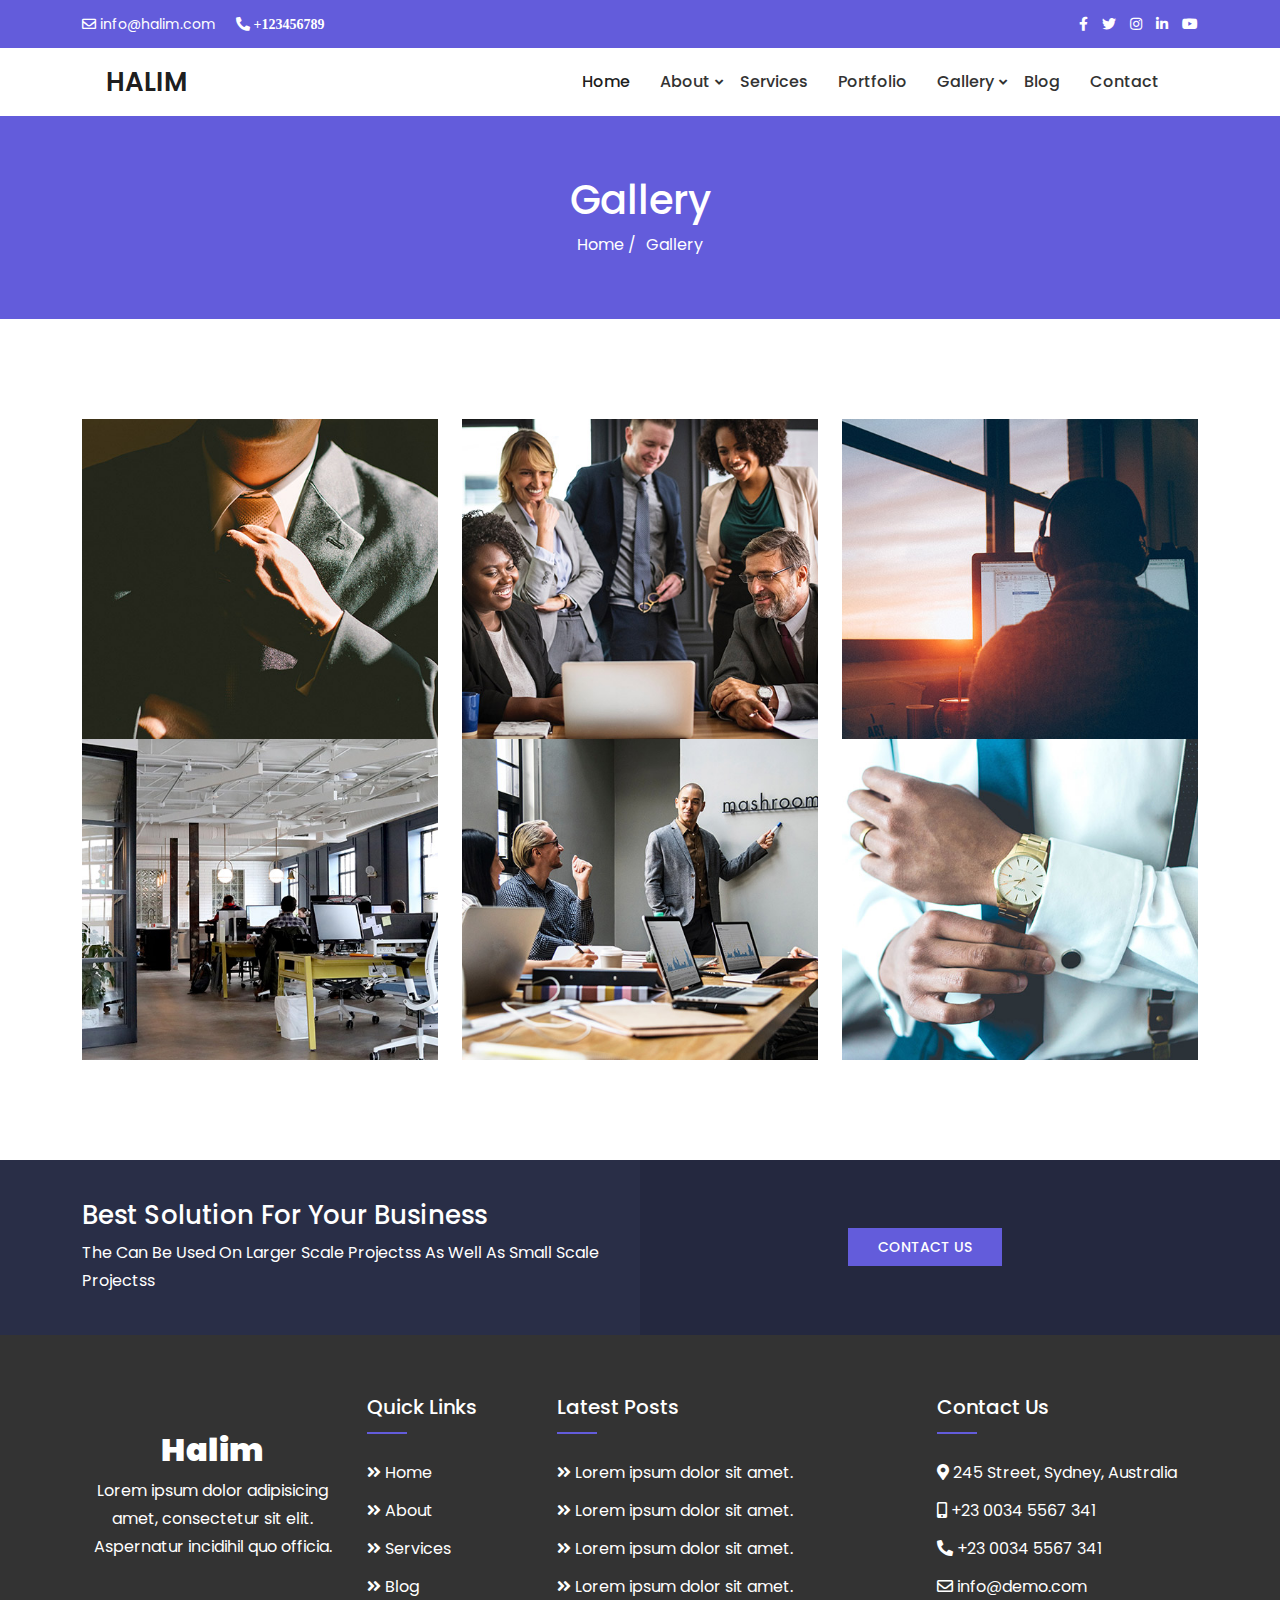
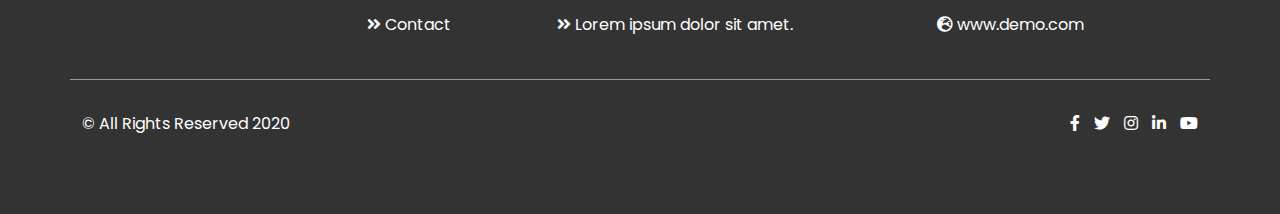
<file: gallery.html>
<!DOCTYPE html>
<html lang="en">
<head>
    <meta charset="UTF-8">
    <meta http-equiv="X-UA-Compatible" content="IE=edge">
    <meta name="viewport" content="width=device-width, initial-scale=1.0">
    <!-- Title -->
    <title>Gallery | Multipurpose Business Website</title>
    <!-- Bootstrap CSS -->
    <link rel="stylesheet" href="assets/css/bootstrap.min.css">
    <!-- Font Awesome CSS -->
    <link rel="stylesheet" href="assets/css/font-awesome.min.css">
	<!-- Owl Carousel Main CSS -->
	<link rel="stylesheet" href="assets/css/owl.carousel.min.css" />
	<!-- Owl Carousel Default CSS -->
	<link rel="stylesheet" href="assets/css/owl.theme.default.min.css" />
	<!-- Magnific Popup CSS -->
	<link rel="stylesheet" href="assets/css/magnific-popup.css" />
    <!-- Main CSS -->
    <link rel="stylesheet" href="assets/css/style.css">
	<!-- Responsive Css -->
	<link rel="stylesheet" href="assets/css/responsive.css" />
</head>
<body>

	<!-- Preloader Start Here -->
	<div class="preloader">
		<img src="assets/images/preloader.gif" alt="" />
	</div>
	<!-- Preloader End Here -->
	
    <!-- Top Area Start Here -->
    <div class="top-area">
        <div class="container">
            <div class="row">
                <div class="col-md-6 col-sm-7">
                    <div class="top-left">
                        <a href="mailto:info@halim.com"><i class="far fa-envelope"></i> info@halim.com</a>
                        <a href="tel:+123456789"><i class="fas fa-phone-alt"> +123456789</i></a>
                    </div>
                </div>
                <div class="col-md-6 col-sm-5">
                    <div class="top-social">
                        <a href="#"><i class="fab fa-facebook-f"></i></a>
                        <a href="#"><i class="fab fa-twitter"></i></a>
                        <a href="#"><i class="fab fa-instagram"></i></a>
                        <a href="#"><i class="fab fa-linkedin-in"></i></a>
                        <a href="#"><i class="fab fa-youtube"></i></a>
                    </div>
                </div>
            </div>
        </div>
    </div>
    <!-- Top Area End Here -->

    <!-- Header Area Start Here -->
    <header class="header-area">
        <div class="container">
            <div class="row">
                <div class="col-xxl-12">
					<nav class="navbar navbar-expand-lg navbar-light">
						<div class="container-fluid">
							<a class="navbar-brand" href="index.html">Halim</a>
							<button class="navbar-toggler" type="button" data-bs-toggle="collapse" data-bs-target="#navbarNavAltMarkup" aria-controls="navbarNavAltMarkup" aria-expanded="false" aria-label="Toggle navigation">
								<span class="navbar-toggler-icon"></span>
							</button>
							<div class="collapse navbar-collapse justify-content-end" id="navbarNavAltMarkup">
								<div class="navbar-nav">
									<ul>
										<li><a class="nav-link active" aria-current="page" href="index.html">Home</a></li>
										<li class="caret"><a class="nav-link" href="about.html">About</a>
											<ul>
												<li><a href="#">About Style 1</a></li>
												<li><a href="#">About Style 2</a></li>
												<li><a href="#">About Style 3</a></li>
												<li><a href="#">About Style 4</a></li>
												<li><a href="#">About Style 5</a></li>
											</ul>
										</li>
										<li><a class="nav-link" href="services.html">Services</a></li>
										<li><a class="nav-link" href="portfolio.html">Portfolio</a></li>
										<li class="caret"><a class="nav-link" href="gallery.html">Gallery</a>
											<ul>
												<li><a href="#">Gallery Style 1</a></li>
												<li><a href="#">Gallery Style 2</a></li>
												<li><a href="#">Gallery Style 3</a></li>
												<li><a href="#">Gallery Style 4</a></li>
												<li><a href="#">Gallery Style 5</a></li>
											</ul>
										</li>
										<li><a class="nav-link" href="blog.html">Blog</a></li>
										<li><a class="nav-link" href="contact.html">Contact</a></li>
									</ul>	
								</div>
							</div>
						</div>
					</nav>
                </div>
            </div>
        </div>
    </header>
    <!-- Header Area End Here -->
	
	<!-- Breadcumb Area Start Here -->
	<section class="breadcumb-area">
		<div class="container">
			<div class="row">
				<div class="col-xxl-12 text-center">
					<h4>Gallery</h4>
					<ul>
						<li><a href="index.html">Home</a> /</li>
						<li>Gallery</li>
					</ul>
				</div>
			</div>
		</div>
	</section>
	<!-- Breadcumb Area End Here -->
	
	<!-- Gallery Are Start Here -->
	<section class="gallery-area pt-100 pb-100">
		<div class="container">
			<div class="row">
				<div class="col-md-4">
					<div class="single-gallery">
						<img src="assets/images/gallery/gallery1.jpg" alt="" />
						<div class="gallery-overlay">
							<a href="assets/images/gallery/gallery1.jpg" class="gallery"><i class="fas fa-plus"></i></a>
							<h4>item name</h4>
						</div>
					</div>
				</div>
				<div class="col-md-4">
					<div class="single-gallery">
						<img src="assets/images/gallery/gallery2.jpg" alt="" />
						<div class="gallery-overlay">
							<a href="assets/images/gallery/gallery2.jpg" class="gallery"><i class="fas fa-plus"></i></a>
							<h4>item name</h4>
						</div>
					</div>
				</div>
				<div class="col-md-4">
					<div class="single-gallery">
						<img src="assets/images/gallery/gallery3.jpg" alt="" />
						<div class="gallery-overlay">
							<a href="assets/images/gallery/gallery3.jpg" class="gallery"><i class="fas fa-plus"></i></a>
							<h4>item name</h4>
						</div>
					</div>
				</div>
				<div class="col-md-4">
					<div class="single-gallery">
						<img src="assets/images/gallery/gallery4.jpg" alt="" />
						<div class="gallery-overlay">
							<a href="assets/images/gallery/gallery4.jpg" class="gallery"><i class="fas fa-plus"></i></a>
							<h4>item name</h4>
						</div>
					</div>
				</div>
				<div class="col-md-4">
					<div class="single-gallery">
						<img src="assets/images/gallery/gallery5.jpg" alt="" />
						<div class="gallery-overlay">
							<a href="assets/images/gallery/gallery5.jpg" class="gallery"><i class="fas fa-plus"></i></a>
							<h4>item name</h4>
						</div>
					</div>
				</div>
				<div class="col-md-4">
					<div class="single-gallery">
						<img src="assets/images/gallery/gallery6.jpg" alt="" />
						<div class="gallery-overlay">
							<a href="assets/images/gallery/gallery6.jpg" class="gallery"><i class="fas fa-plus"></i></a>
							<h4>item name</h4>
						</div>
					</div>
				</div>
			</div>
		</div>
	</section>
	<!-- Gallery Are Start Here -->
    
	<!-- CTA Area Start Here -->
	<section class="cta-area">
		<div class="container">
			<div class="row align-items-center">
				<div class="col-md-6">
					<h4>Best Solution For Your Business</h4>
					<p>The Can Be Used On Larger Scale Projectss As Well As Small Scale Projectss</p>
				</div>
				<div class="col-md-6 text-center">
					<a href="#" class="box-btn">Contact Us <i class="fas fa-angle-double-right"></i></a>
				</div>
			</div>
		</div>
	</section>
	<!-- CTA Area End Here -->
	
	<!-- Footer Area Start Here -->
	<footer class="footer-area bg" style="background-image:url('assets/images/footer-bg.png');">
		<div class="container">
			<div class="row">
				<div class="col-lg-3 mt-5 mt-lg-0">
					<div class="single-footer">
						<h2>halim</h2>
						<p>Lorem ipsum dolor adipisicing amet, consectetur sit elit. Aspernatur incidihil quo officia.</p>
					</div>
				</div>
				<div class="col-xl-2 col-lg-3 mt-5 mt-lg-0">
					<div class="single-footer">
						<h4>Quick Links</h4>
						<ul>
							<li><i class="fas fa-angle-double-right"></i> <a href="#">Home</a></li>
							<li><i class="fas fa-angle-double-right"></i>  <a href="#">About</a></li>
							<li><i class="fas fa-angle-double-right"></i> <a href="#">Services</a></li>
							<li><i class="fas fa-angle-double-right"></i> <a href="#">Blog</a></li>
							<li><i class="fas fa-angle-double-right"></i> <a href="#">Contact</a></li>
						</ul>
					</div>
				</div>
				<div class="col-xl-4 col-lg-3 mt-5 mt-lg-0">
					<div class="single-footer">
						<h4>Latest Posts</h4>
						<ul>
							<li><i class="fas fa-angle-double-right"></i> <a href="#">Lorem ipsum dolor sit amet.</a></li>
							<li><i class="fas fa-angle-double-right"></i> <a href="#">Lorem ipsum dolor sit amet.</a></li>
							<li><i class="fas fa-angle-double-right"></i> <a href="#">Lorem ipsum dolor sit amet.</a></li>
							<li><i class="fas fa-angle-double-right"></i> <a href="#">Lorem ipsum dolor sit amet.</a></li>
							<li><i class="fas fa-angle-double-right"></i> <a href="#">Lorem ipsum dolor sit amet.</a></li>
						</ul>
					</div>
				</div>
				<div class="col-lg-3 mt-5 mt-lg-0">
					<div class="single-footer">
						<h4>Contact Us</h4>
						<ul>
							<li><i class="fas fa-map-marker-alt"></i> <a href="#">245 Street, Sydney, Australia</a></li>
							<li><i class="fas fa-mobile-alt"></i> <a href="#">+23 0034 5567 341</a></li>
							<li><i class="fas fa-phone-alt"></i> <a href="#">+23 0034 5567 341</a></li>
							<li><i class="far fa-envelope"></i> <a href="#">info@demo.com</a></li>
							<li><i class="fas fa-globe-europe"></i> <a href="#">www.demo.com</a></li>
						</ul>
					</div>
				</div>
			</div>
			<div class="row footer-bottom">
				<div class="col-sm-6">
					<div class="footer-copy">
						<p>&copy; All Rights Reserved 2020</p>
					</div>
				</div>
				<div class="col-sm-6 text-end">
					<div class="footer-social">
						<a href="#"><i class="fab fa-facebook-f"></i></a>
						<a href="#"><i class="fab fa-twitter"></i></a>
						<a href="#"><i class="fab fa-instagram"></i></a>
						<a href="#"><i class="fab fa-linkedin-in"></i></a>
						<a href="#"><i class="fab fa-youtube"></i></a>								
					</div>
				</div>
			</div>
		</div>
	</footer>
	<!-- Footer Area End Here -->
    
    <!-- jQuery JS -->
    <script src="assets/js/jquery.min.js"></script>
    <!-- Popperr JS -->
    <script src="assets/js/popper.min.js"></script>
    <!-- Bootstap JS -->
    <script src="assets/js/bootstrap.min.js"></script>
	<!-- Owl Carousel JS-->
	<script src="assets/js/owl.carousel.min.js"></script>
	<!-- Waypoint JS -->
	<script src="assets/js/waypoints.min.js"></script>
	<!-- CounterUp JS -->
	<script src="assets/js/jquery.counterup.min.js"></script>
	<!-- Isotope JS -->
	<script src="assets/js/isotope.pkgd.min.js"></script>
	<!-- Magnific Popup JS -->
	<script src="assets/js/jquery.magnific-popup.min.js"></script>
    <!-- Main JS -->
    <script src="assets/js/main.js"></script>
</body>
</html>
</file>
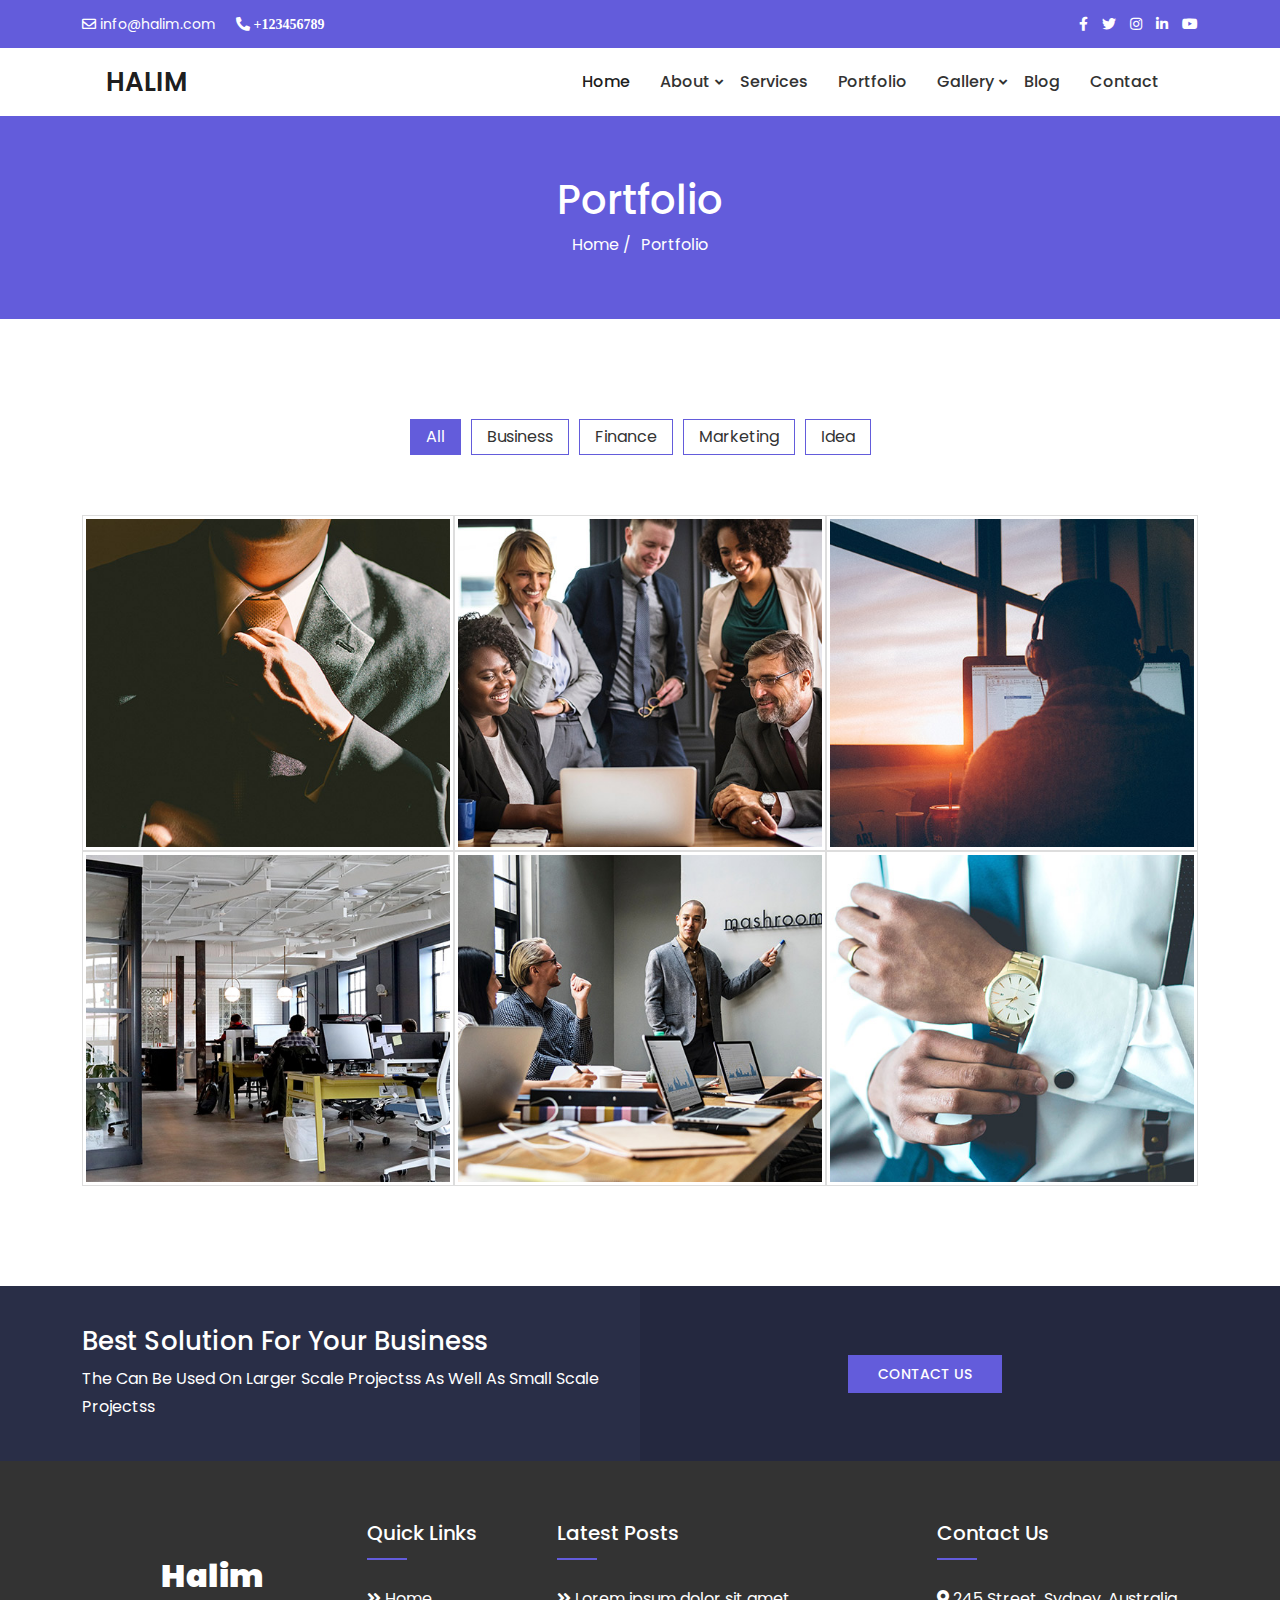
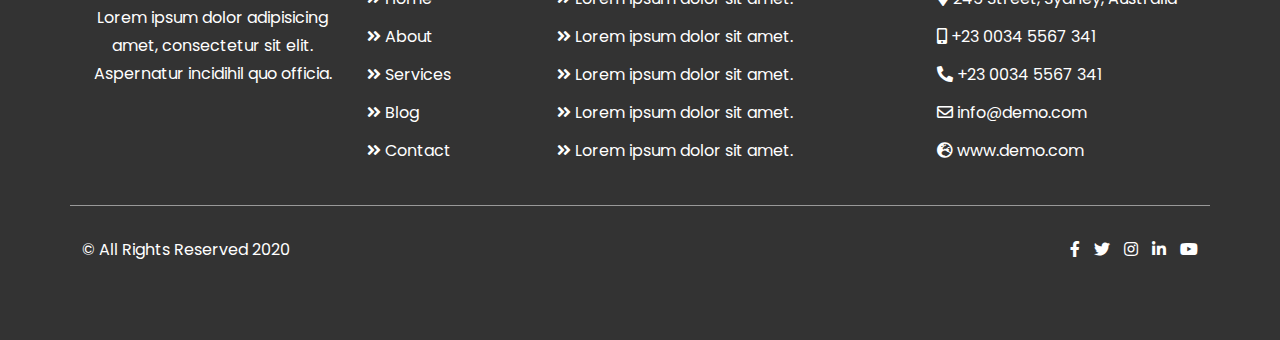
<file: portfolio.html>
<!DOCTYPE html>
<html lang="en">
<head>
    <meta charset="UTF-8">
    <meta http-equiv="X-UA-Compatible" content="IE=edge">
    <meta name="viewport" content="width=device-width, initial-scale=1.0">
    <!-- Title -->
    <title>Portfolio | Multipurpose Business Website</title>
    <!-- Bootstrap CSS -->
    <link rel="stylesheet" href="assets/css/bootstrap.min.css">
    <!-- Font Awesome CSS -->
    <link rel="stylesheet" href="assets/css/font-awesome.min.css">
	<!-- Owl Carousel Main CSS -->
	<link rel="stylesheet" href="assets/css/owl.carousel.min.css" />
	<!-- Owl Carousel Default CSS -->
	<link rel="stylesheet" href="assets/css/owl.theme.default.min.css" />
    <!-- Main CSS -->
    <link rel="stylesheet" href="assets/css/style.css">
	<!-- Responsive Css -->
	<link rel="stylesheet" href="assets/css/responsive.css" />
</head>
<body>

	<!-- Preloader Start Here -->
	<div class="preloader">
		<img src="assets/images/preloader.gif" alt="" />
	</div>
	<!-- Preloader End Here -->
	
    <!-- Top Area Start Here -->
    <div class="top-area">
        <div class="container">
            <div class="row">
                <div class="col-md-6 col-sm-7">
                    <div class="top-left">
                        <a href="mailto:info@halim.com"><i class="far fa-envelope"></i> info@halim.com</a>
                        <a href="tel:+123456789"><i class="fas fa-phone-alt"> +123456789</i></a>
                    </div>
                </div>
                <div class="col-md-6 col-sm-5">
                    <div class="top-social">
                        <a href="#"><i class="fab fa-facebook-f"></i></a>
                        <a href="#"><i class="fab fa-twitter"></i></a>
                        <a href="#"><i class="fab fa-instagram"></i></a>
                        <a href="#"><i class="fab fa-linkedin-in"></i></a>
                        <a href="#"><i class="fab fa-youtube"></i></a>
                    </div>
                </div>
            </div>
        </div>
    </div>
    <!-- Top Area End Here -->

    <!-- Header Area Start Here -->
    <header class="header-area">
        <div class="container">
            <div class="row">
                <div class="col-xxl-12">
					<nav class="navbar navbar-expand-lg navbar-light">
						<div class="container-fluid">
							<a class="navbar-brand" href="index.html">Halim</a>
							<button class="navbar-toggler" type="button" data-bs-toggle="collapse" data-bs-target="#navbarNavAltMarkup" aria-controls="navbarNavAltMarkup" aria-expanded="false" aria-label="Toggle navigation">
								<span class="navbar-toggler-icon"></span>
							</button>
							<div class="collapse navbar-collapse justify-content-end" id="navbarNavAltMarkup">
								<div class="navbar-nav">
									<ul>
										<li><a class="nav-link active" aria-current="page" href="index.html">Home</a></li>
										<li class="caret"><a class="nav-link" href="about.html">About</a>
											<ul>
												<li><a href="#">About Style 1</a></li>
												<li><a href="#">About Style 2</a></li>
												<li><a href="#">About Style 3</a></li>
												<li><a href="#">About Style 4</a></li>
												<li><a href="#">About Style 5</a></li>
											</ul>
										</li>
										<li><a class="nav-link" href="services.html">Services</a></li>
										<li><a class="nav-link" href="portfolio.html">Portfolio</a></li>
										<li class="caret"><a class="nav-link" href="gallery.html">Gallery</a>
											<ul>
												<li><a href="#">Gallery Style 1</a></li>
												<li><a href="#">Gallery Style 2</a></li>
												<li><a href="#">Gallery Style 3</a></li>
												<li><a href="#">Gallery Style 4</a></li>
												<li><a href="#">Gallery Style 5</a></li>
											</ul>
										</li>
										<li><a class="nav-link" href="blog.html">Blog</a></li>
										<li><a class="nav-link" href="contact.html">Contact</a></li>
									</ul>	
								</div>
							</div>
						</div>
					</nav>
                </div>
            </div>
        </div>
    </header>
    <!-- Header Area End Here -->
	
	<!-- Breadcumb Area Start Here -->
	<section class="breadcumb-area">
		<div class="container">
			<div class="row">
				<div class="col-xxl-12 text-center">
					<h4>Portfolio</h4>
					<ul>
						<li><a href="index.html">Home</a> /</li> 
						<li>Portfolio</li>
					</ul>
				</div>
			</div>
		</div>
	</section>
	<!-- Breadcumb Area End Here -->
	
	<!--Portfolio Start Here-->
	<section class="portfolio-area pt-100 pb-100">
		<div class="container">
			<div class="row">
				<div class="col-xxl-12">
					<ul class="portfolio-menu">
						<li class="active" data-filter="*">All</li>
						<li data-filter=".business">Business</li>
						<li data-filter=".finance">Finance</li>
						<li data-filter=".marketing">Marketing</li>
						<li data-filter=".idea">Idea</li>
					</ul>
				</div>
			</div>
			<div class="row g-0 portfolio-items">
				<div class="col-md-4 business finance">
					<div class="single-portfolio">
						<img src="assets/images/portfolio/01.jpg" alt="" />
						<div class="portfolio-overlay">
							<a href="single-portfolio.html"><i class="fas fa-link"></i></a>
							<h4>Project Name <span>Branding</span></h4>
						</div>
					</div>
				</div>
				<div class="col-md-4 markting">
					<div class="single-portfolio">
						<img src="assets/images/portfolio/02.jpg" alt="" />
						<div class="portfolio-overlay">
							<a href="single-portfolio.html"><i class="fas fa-link"></i></a>
							<h4>Project Name <span>Branding</span></h4>
						</div>
					</div>
				</div>
				<div class="col-md-4 idea">
					<div class="single-portfolio">
						<img src="assets/images/portfolio/03.jpg" alt="" />
						<div class="portfolio-overlay">
							<a href="single-portfolio.html"><i class="fas fa-link"></i></a>
							<h4>Project Name <span>Branding</span></h4>
						</div>
					</div>
				</div>
				<div class="col-md-4 finance">
					<div class="single-portfolio">
						<img src="assets/images/portfolio/04.jpg" alt="" />
						<div class="portfolio-overlay">
							<a href="single-portfolio.html"><i class="fas fa-link"></i></a>
							<h4>Project Name <span>Branding</span></h4>
						</div>
					</div>
				</div>
				<div class="col-md-4 marketing finace">
					<div class="single-portfolio">
						<img src="assets/images/portfolio/05.jpg" alt="" />
						<div class="portfolio-overlay">
							<a href="single-portfolio.html"><i class="fas fa-link"></i></a>
							<h4>Project Name <span>Branding</span></h4>
						</div>
					</div>
				</div>
				<div class="col-md-4 idea finace">
					<div class="single-portfolio">
						<img src="assets/images/portfolio/06.jpg" alt="" />
						<div class="portfolio-overlay">
							<a href="single-portfolio.html"><i class="fas fa-link"></i></a>
							<h4>Project Name <span>Branding</span></h4>
						</div>
					</div>
				</div>
			</div>
		</div>
	</section>
	<!--Portfolio End Here-->
    
	<!-- CTA Area Start Here -->
	<section class="cta-area">
		<div class="container">
			<div class="row align-items-center">
				<div class="col-md-6">
					<h4>Best Solution For Your Business</h4>
					<p>The Can Be Used On Larger Scale Projectss As Well As Small Scale Projectss</p>
				</div>
				<div class="col-md-6 text-center">
					<a href="#" class="box-btn">Contact Us <i class="fas fa-angle-double-right"></i></a>
				</div>
			</div>
		</div>
	</section>
	<!-- CTA Area End Here -->
	
	<!-- Footer Area Start Here -->
	<footer class="footer-area bg" style="background-image:url('assets/images/footer-bg.png');">
		<div class="container">
			<div class="row">
				<div class="col-lg-3 mt-5 mt-lg-0">
					<div class="single-footer">
						<h2>halim</h2>
						<p>Lorem ipsum dolor adipisicing amet, consectetur sit elit. Aspernatur incidihil quo officia.</p>
					</div>
				</div>
				<div class="col-xl-2 col-lg-3 mt-5 mt-lg-0">
					<div class="single-footer">
						<h4>Quick Links</h4>
						<ul>
							<li><i class="fas fa-angle-double-right"></i> <a href="#">Home</a></li>
							<li><i class="fas fa-angle-double-right"></i>  <a href="#">About</a></li>
							<li><i class="fas fa-angle-double-right"></i> <a href="#">Services</a></li>
							<li><i class="fas fa-angle-double-right"></i> <a href="#">Blog</a></li>
							<li><i class="fas fa-angle-double-right"></i> <a href="#">Contact</a></li>
						</ul>
					</div>
				</div>
				<div class="col-xl-4 col-lg-3 mt-5 mt-lg-0">
					<div class="single-footer">
						<h4>Latest Posts</h4>
						<ul>
							<li><i class="fas fa-angle-double-right"></i> <a href="#">Lorem ipsum dolor sit amet.</a></li>
							<li><i class="fas fa-angle-double-right"></i> <a href="#">Lorem ipsum dolor sit amet.</a></li>
							<li><i class="fas fa-angle-double-right"></i> <a href="#">Lorem ipsum dolor sit amet.</a></li>
							<li><i class="fas fa-angle-double-right"></i> <a href="#">Lorem ipsum dolor sit amet.</a></li>
							<li><i class="fas fa-angle-double-right"></i> <a href="#">Lorem ipsum dolor sit amet.</a></li>
						</ul>
					</div>
				</div>
				<div class="col-lg-3 mt-5 mt-lg-0">
					<div class="single-footer">
						<h4>Contact Us</h4>
						<ul>
							<li><i class="fas fa-map-marker-alt"></i> <a href="#">245 Street, Sydney, Australia</a></li>
							<li><i class="fas fa-mobile-alt"></i> <a href="#">+23 0034 5567 341</a></li>
							<li><i class="fas fa-phone-alt"></i> <a href="#">+23 0034 5567 341</a></li>
							<li><i class="far fa-envelope"></i> <a href="#">info@demo.com</a></li>
							<li><i class="fas fa-globe-europe"></i> <a href="#">www.demo.com</a></li>
						</ul>
					</div>
				</div>
			</div>
			<div class="row footer-bottom">
				<div class="col-sm-6">
					<div class="footer-copy">
						<p>&copy; All Rights Reserved 2020</p>
					</div>
				</div>
				<div class="col-sm-6 text-end">
					<div class="footer-social">
						<a href="#"><i class="fab fa-facebook-f"></i></a>
						<a href="#"><i class="fab fa-twitter"></i></a>
						<a href="#"><i class="fab fa-instagram"></i></a>
						<a href="#"><i class="fab fa-linkedin-in"></i></a>
						<a href="#"><i class="fab fa-youtube"></i></a>								
					</div>
				</div>
			</div>
		</div>
	</footer>
	<!-- Footer Area End Here -->
    
    <!-- jQuery JS -->
    <script src="assets/js/jquery.min.js"></script>
    <!-- Popperr JS -->
    <script src="assets/js/popper.min.js"></script>
    <!-- Bootstap JS -->
    <script src="assets/js/bootstrap.min.js"></script>
	<!-- Owl Carousel JS-->
	<script src="assets/js/owl.carousel.min.js"></script>
	<!-- Waypoint JS -->
	<script src="assets/js/waypoints.min.js"></script>
	<!-- CounterUp JS -->
	<script src="assets/js/jquery.counterup.min.js"></script>
	<!-- Isotope JS -->
	<script src="assets/js/isotope.pkgd.min.js"></script>
    <!-- Main JS -->
    <script src="assets/js/main.js"></script>
</body>
</html>
</file>
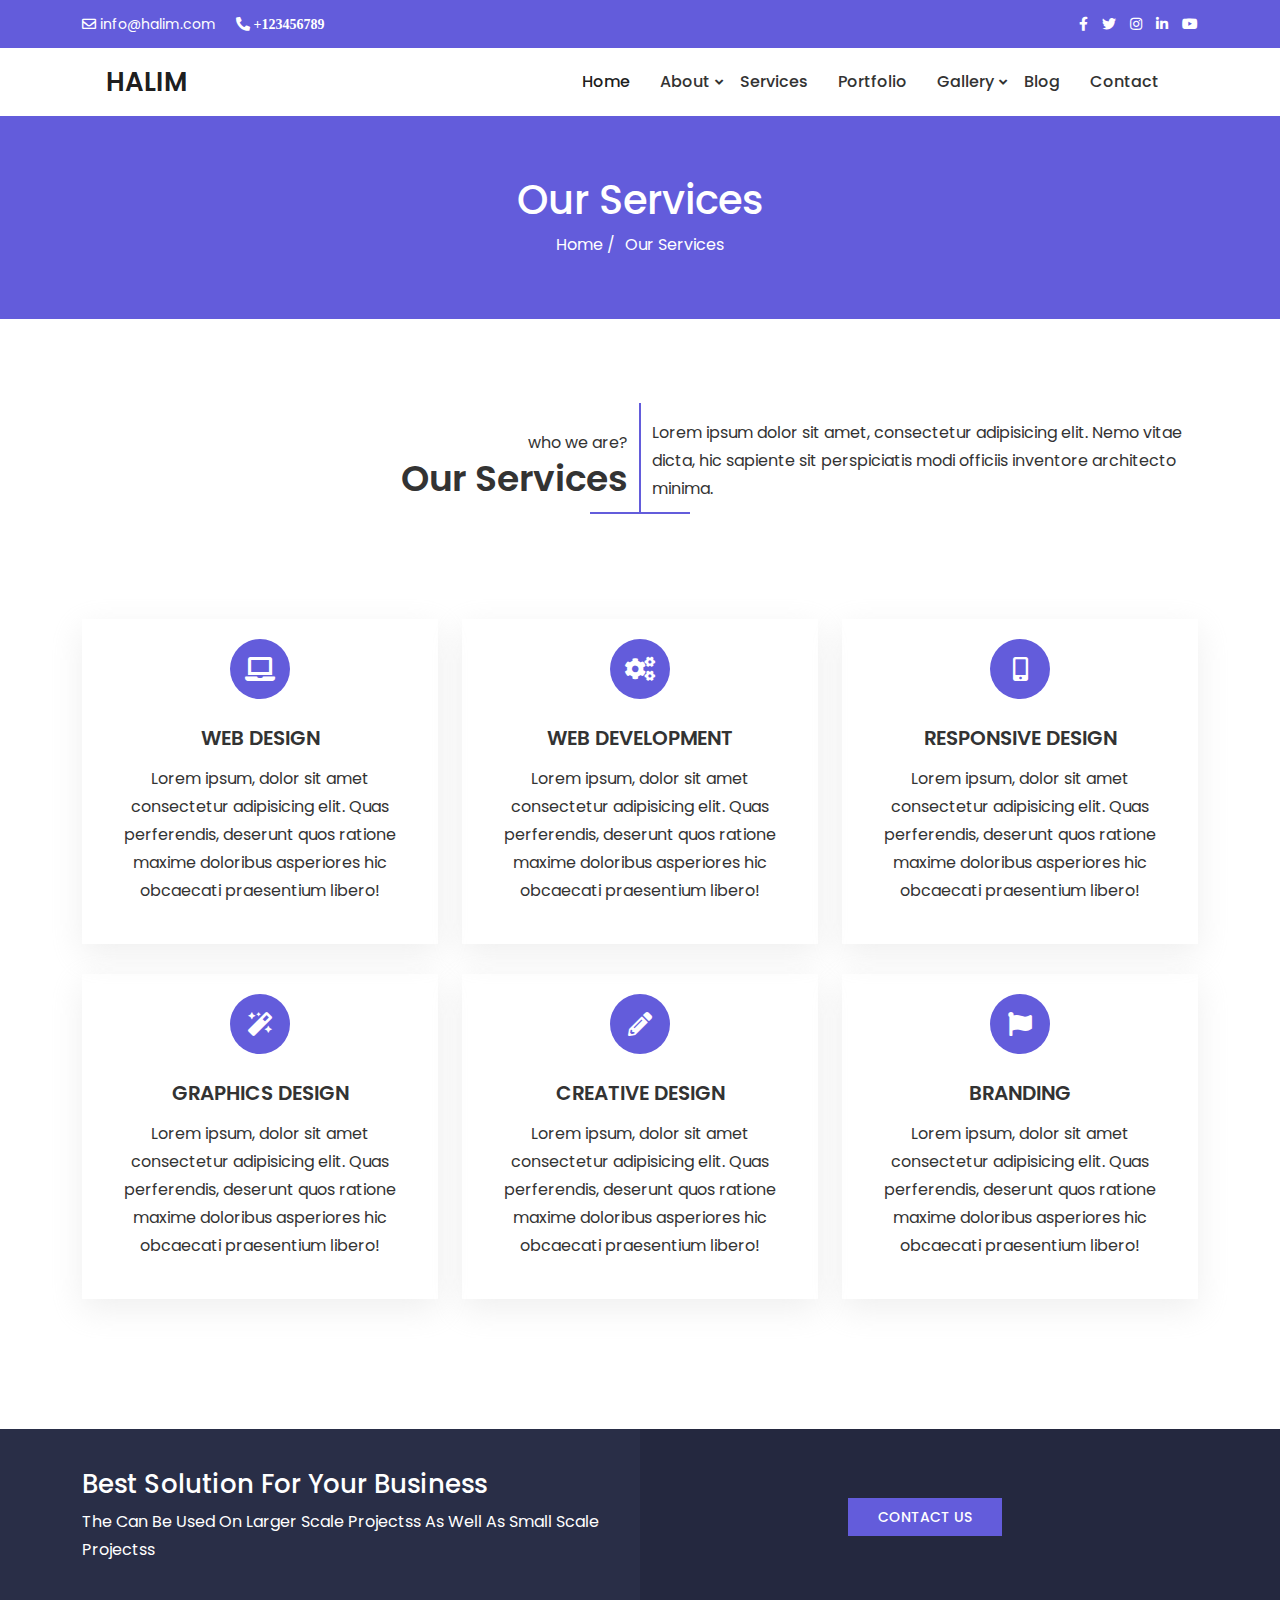
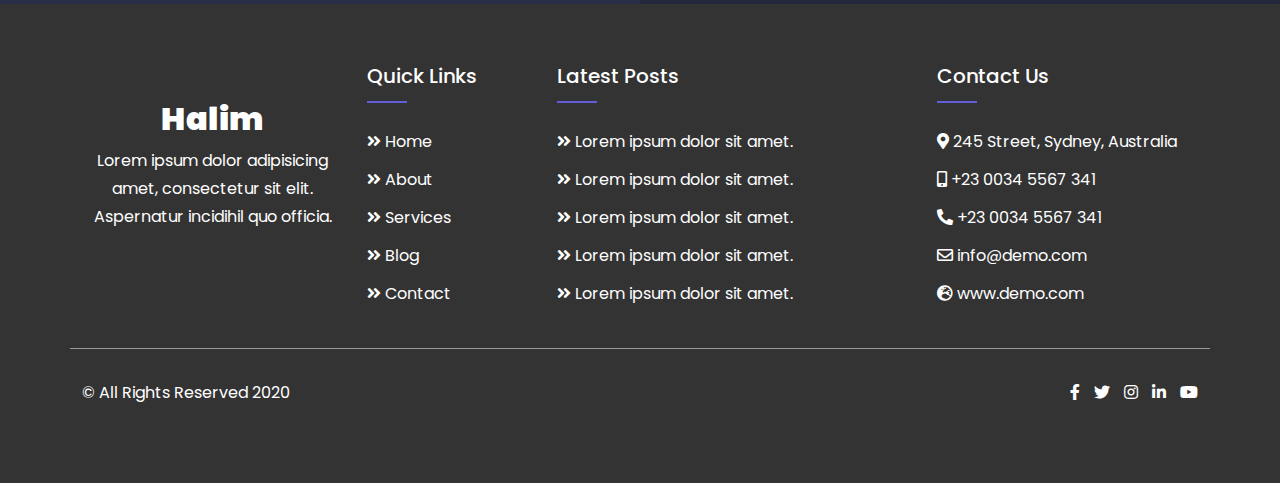
<file: services.html>
<!DOCTYPE html>
<html lang="en">
<head>
    <meta charset="UTF-8">
    <meta http-equiv="X-UA-Compatible" content="IE=edge">
    <meta name="viewport" content="width=device-width, initial-scale=1.0">
    <!-- Title -->
    <title>Our Services | Multipurpose Business Website</title>
    <!-- Bootstrap CSS -->
    <link rel="stylesheet" href="assets/css/bootstrap.min.css">
    <!-- Font Awesome CSS -->
    <link rel="stylesheet" href="assets/css/font-awesome.min.css">
	<!-- Owl Carousel Main CSS -->
	<link rel="stylesheet" href="assets/css/owl.carousel.min.css" />
	<!-- Owl Carousel Default CSS -->
	<link rel="stylesheet" href="assets/css/owl.theme.default.min.css" />
    <!-- Main CSS -->
    <link rel="stylesheet" href="assets/css/style.css">
	<!-- Responsive Css -->
	<link rel="stylesheet" href="assets/css/responsive.css" />
</head>
<body>

	<!-- Preloader Start Here -->
	<div class="preloader">
		<img src="assets/images/preloader.gif" alt="" />
	</div>
	<!-- Preloader End Here -->
	
    <!-- Top Area Start Here -->
    <div class="top-area">
        <div class="container">
            <div class="row">
                <div class="col-md-6 col-sm-7">
                    <div class="top-left">
                        <a href="mailto:info@halim.com"><i class="far fa-envelope"></i> info@halim.com</a>
                        <a href="tel:+123456789"><i class="fas fa-phone-alt"> +123456789</i></a>
                    </div>
                </div>
                <div class="col-md-6 col-sm-5">
                    <div class="top-social">
                        <a href="#"><i class="fab fa-facebook-f"></i></a>
                        <a href="#"><i class="fab fa-twitter"></i></a>
                        <a href="#"><i class="fab fa-instagram"></i></a>
                        <a href="#"><i class="fab fa-linkedin-in"></i></a>
                        <a href="#"><i class="fab fa-youtube"></i></a>
                    </div>
                </div>
            </div>
        </div>
    </div>
    <!-- Top Area End Here -->

    <!-- Header Area Start Here -->
    <header class="header-area">
        <div class="container">
            <div class="row">
                <div class="col-xxl-12">
					<nav class="navbar navbar-expand-lg navbar-light">
						<div class="container-fluid">
							<a class="navbar-brand" href="index.html">Halim</a>
							<button class="navbar-toggler" type="button" data-bs-toggle="collapse" data-bs-target="#navbarNavAltMarkup" aria-controls="navbarNavAltMarkup" aria-expanded="false" aria-label="Toggle navigation">
								<span class="navbar-toggler-icon"></span>
							</button>
							<div class="collapse navbar-collapse justify-content-end" id="navbarNavAltMarkup">
								<div class="navbar-nav">
									<ul>
										<li><a class="nav-link active" aria-current="page" href="index.html">Home</a></li>
										<li class="caret"><a class="nav-link" href="about.html">About</a>
											<ul>
												<li><a href="#">About Style 1</a></li>
												<li><a href="#">About Style 2</a></li>
												<li><a href="#">About Style 3</a></li>
												<li><a href="#">About Style 4</a></li>
												<li><a href="#">About Style 5</a></li>
											</ul>
										</li>
										<li><a class="nav-link" href="services.html">Services</a></li>
										<li><a class="nav-link" href="portfolio.html">Portfolio</a></li>
										<li class="caret"><a class="nav-link" href="gallery.html">Gallery</a>
											<ul>
												<li><a href="#">Gallery Style 1</a></li>
												<li><a href="#">Gallery Style 2</a></li>
												<li><a href="#">Gallery Style 3</a></li>
												<li><a href="#">Gallery Style 4</a></li>
												<li><a href="#">Gallery Style 5</a></li>
											</ul>
										</li>
										<li><a class="nav-link" href="blog.html">Blog</a></li>
										<li><a class="nav-link" href="contact.html">Contact</a></li>
									</ul>	
								</div>
							</div>
						</div>
					</nav>
                </div>
            </div>
        </div>
    </header>
    <!-- Header Area End Here -->
	
	<!-- Breadcumb Area Start Here -->
	<section class="breadcumb-area">
		<div class="container">
			<div class="row">
				<div class="col-xxl-12 text-center">
					<h4>Our Services</h4>
					<ul>
						<li><a href="index.html">Home</a> /</li>
						<li>Our Services</li>
					</ul>
				</div>
			</div>
		</div>
	</section>
	<!-- Breadcumb Area End Here -->
	
	<!-- Services Css Start Here -->
	<section class="services-area pt-100 pb-100">
		<div class="container">
			<div class="row section-title align-items-center">
				<div class="col-md-6 text-md-end text-sm-center">
					<span>who we are?</span>
					<h4>Our Services</h4>
				</div>
				<div class="col-md-6 text-start">
					<p>Lorem ipsum dolor sit amet, consectetur adipisicing elit. Nemo vitae dicta, hic sapiente sit perspiciatis modi officiis inventore architecto minima.</p>
				</div>
			</div>
			<div class="row">
				<div class="col-xl-4 col-lg-6">
					<div class="single-service">
						<i class="fas fa-laptop"></i>
						<h4>Web Design</h4>
						<p>Lorem ipsum, dolor sit amet consectetur adipisicing elit. Quas perferendis, deserunt quos ratione maxime doloribus asperiores hic obcaecati praesentium libero!</p>
					</div>
				</div>
				<div class="col-xl-4 col-lg-6">
					<div class="single-service">
						<i class="fas fa-cogs"></i>
						<h4>Web Development</h4>
						<p>Lorem ipsum, dolor sit amet consectetur adipisicing elit. Quas perferendis, deserunt quos ratione maxime doloribus asperiores hic obcaecati praesentium libero!</p>
					</div>
				</div>
				<div class="col-xl-4 col-lg-6">
					<div class="single-service">
						<i class="fas fa-mobile-alt"></i>
						<h4>Responsive Design</h4>
						<p>Lorem ipsum, dolor sit amet consectetur adipisicing elit. Quas perferendis, deserunt quos ratione maxime doloribus asperiores hic obcaecati praesentium libero!</p>
					</div>
				</div>
				<div class="col-xl-4 col-lg-6">
					<div class="single-service">
						<i class="fas fa-magic"></i>
						<h4>Graphics Design</h4>
						<p>Lorem ipsum, dolor sit amet consectetur adipisicing elit. Quas perferendis, deserunt quos ratione maxime doloribus asperiores hic obcaecati praesentium libero!</p>
					</div>
				</div>
				<div class="col-xl-4 col-lg-6">
					<div class="single-service">
						<i class="fas fa-pencil-alt"></i>
						<h4>Creative Design</h4>
						<p>Lorem ipsum, dolor sit amet consectetur adipisicing elit. Quas perferendis, deserunt quos ratione maxime doloribus asperiores hic obcaecati praesentium libero!</p>
					</div>
				</div>
				<div class="col-xl-4 col-lg-6">
					<div class="single-service">
						<i class="fas fa-flag"></i>
						<h4>Branding</h4>
						<p>Lorem ipsum, dolor sit amet consectetur adipisicing elit. Quas perferendis, deserunt quos ratione maxime doloribus asperiores hic obcaecati praesentium libero!</p>
					</div>
				</div>
			</div>
		</div>
	</section>
	<!-- Services Css End Here -->
	
	<!-- CTA Area Start Here -->
	<section class="cta-area">
		<div class="container">
			<div class="row align-items-center">
				<div class="col-md-6">
					<h4>Best Solution For Your Business</h4>
					<p>The Can Be Used On Larger Scale Projectss As Well As Small Scale Projectss</p>
				</div>
				<div class="col-md-6 text-center">
					<a href="#" class="box-btn">Contact Us <i class="fas fa-angle-double-right"></i></a>
				</div>
			</div>
		</div>
	</section>
	<!-- CTA Area End Here -->
	
	<!-- Footer Area Start Here -->
	<footer class="footer-area bg" style="background-image:url('assets/images/footer-bg.png');">
		<div class="container">
			<div class="row">
				<div class="col-lg-3 mt-5 mt-lg-0">
					<div class="single-footer">
						<h2>halim</h2>
						<p>Lorem ipsum dolor adipisicing amet, consectetur sit elit. Aspernatur incidihil quo officia.</p>
					</div>
				</div>
				<div class="col-xl-2 col-lg-3 mt-5 mt-lg-0">
					<div class="single-footer">
						<h4>Quick Links</h4>
						<ul>
							<li><i class="fas fa-angle-double-right"></i> <a href="#">Home</a></li>
							<li><i class="fas fa-angle-double-right"></i>  <a href="#">About</a></li>
							<li><i class="fas fa-angle-double-right"></i> <a href="#">Services</a></li>
							<li><i class="fas fa-angle-double-right"></i> <a href="#">Blog</a></li>
							<li><i class="fas fa-angle-double-right"></i> <a href="#">Contact</a></li>
						</ul>
					</div>
				</div>
				<div class="col-xl-4 col-lg-3 mt-5 mt-lg-0">
					<div class="single-footer">
						<h4>Latest Posts</h4>
						<ul>
							<li><i class="fas fa-angle-double-right"></i> <a href="#">Lorem ipsum dolor sit amet.</a></li>
							<li><i class="fas fa-angle-double-right"></i> <a href="#">Lorem ipsum dolor sit amet.</a></li>
							<li><i class="fas fa-angle-double-right"></i> <a href="#">Lorem ipsum dolor sit amet.</a></li>
							<li><i class="fas fa-angle-double-right"></i> <a href="#">Lorem ipsum dolor sit amet.</a></li>
							<li><i class="fas fa-angle-double-right"></i> <a href="#">Lorem ipsum dolor sit amet.</a></li>
						</ul>
					</div>
				</div>
				<div class="col-lg-3 mt-5 mt-lg-0">
					<div class="single-footer">
						<h4>Contact Us</h4>
						<ul>
							<li><i class="fas fa-map-marker-alt"></i> <a href="#">245 Street, Sydney, Australia</a></li>
							<li><i class="fas fa-mobile-alt"></i> <a href="#">+23 0034 5567 341</a></li>
							<li><i class="fas fa-phone-alt"></i> <a href="#">+23 0034 5567 341</a></li>
							<li><i class="far fa-envelope"></i> <a href="#">info@demo.com</a></li>
							<li><i class="fas fa-globe-europe"></i> <a href="#">www.demo.com</a></li>
						</ul>
					</div>
				</div>
			</div>
			<div class="row footer-bottom">
				<div class="col-sm-6">
					<div class="footer-copy">
						<p>&copy; All Rights Reserved 2020</p>
					</div>
				</div>
				<div class="col-sm-6 text-end">
					<div class="footer-social">
						<a href="#"><i class="fab fa-facebook-f"></i></a>
						<a href="#"><i class="fab fa-twitter"></i></a>
						<a href="#"><i class="fab fa-instagram"></i></a>
						<a href="#"><i class="fab fa-linkedin-in"></i></a>
						<a href="#"><i class="fab fa-youtube"></i></a>								
					</div>
				</div>
			</div>
		</div>
	</footer>
	<!-- Footer Area End Here -->
    
    <!-- jQuery JS -->
    <script src="assets/js/jquery.min.js"></script>
    <!-- Popperr JS -->
    <script src="assets/js/popper.min.js"></script>
    <!-- Bootstap JS -->
    <script src="assets/js/bootstrap.min.js"></script>
	<!-- Owl Carousel JS-->
	<script src="assets/js/owl.carousel.min.js"></script>
	<!-- Waypoint JS -->
	<script src="assets/js/waypoints.min.js"></script>
	<!-- CounterUp JS -->
	<script src="assets/js/jquery.counterup.min.js"></script>
    <!-- Main JS -->
    <script src="assets/js/main.js"></script>
</body>
</html>
</file>
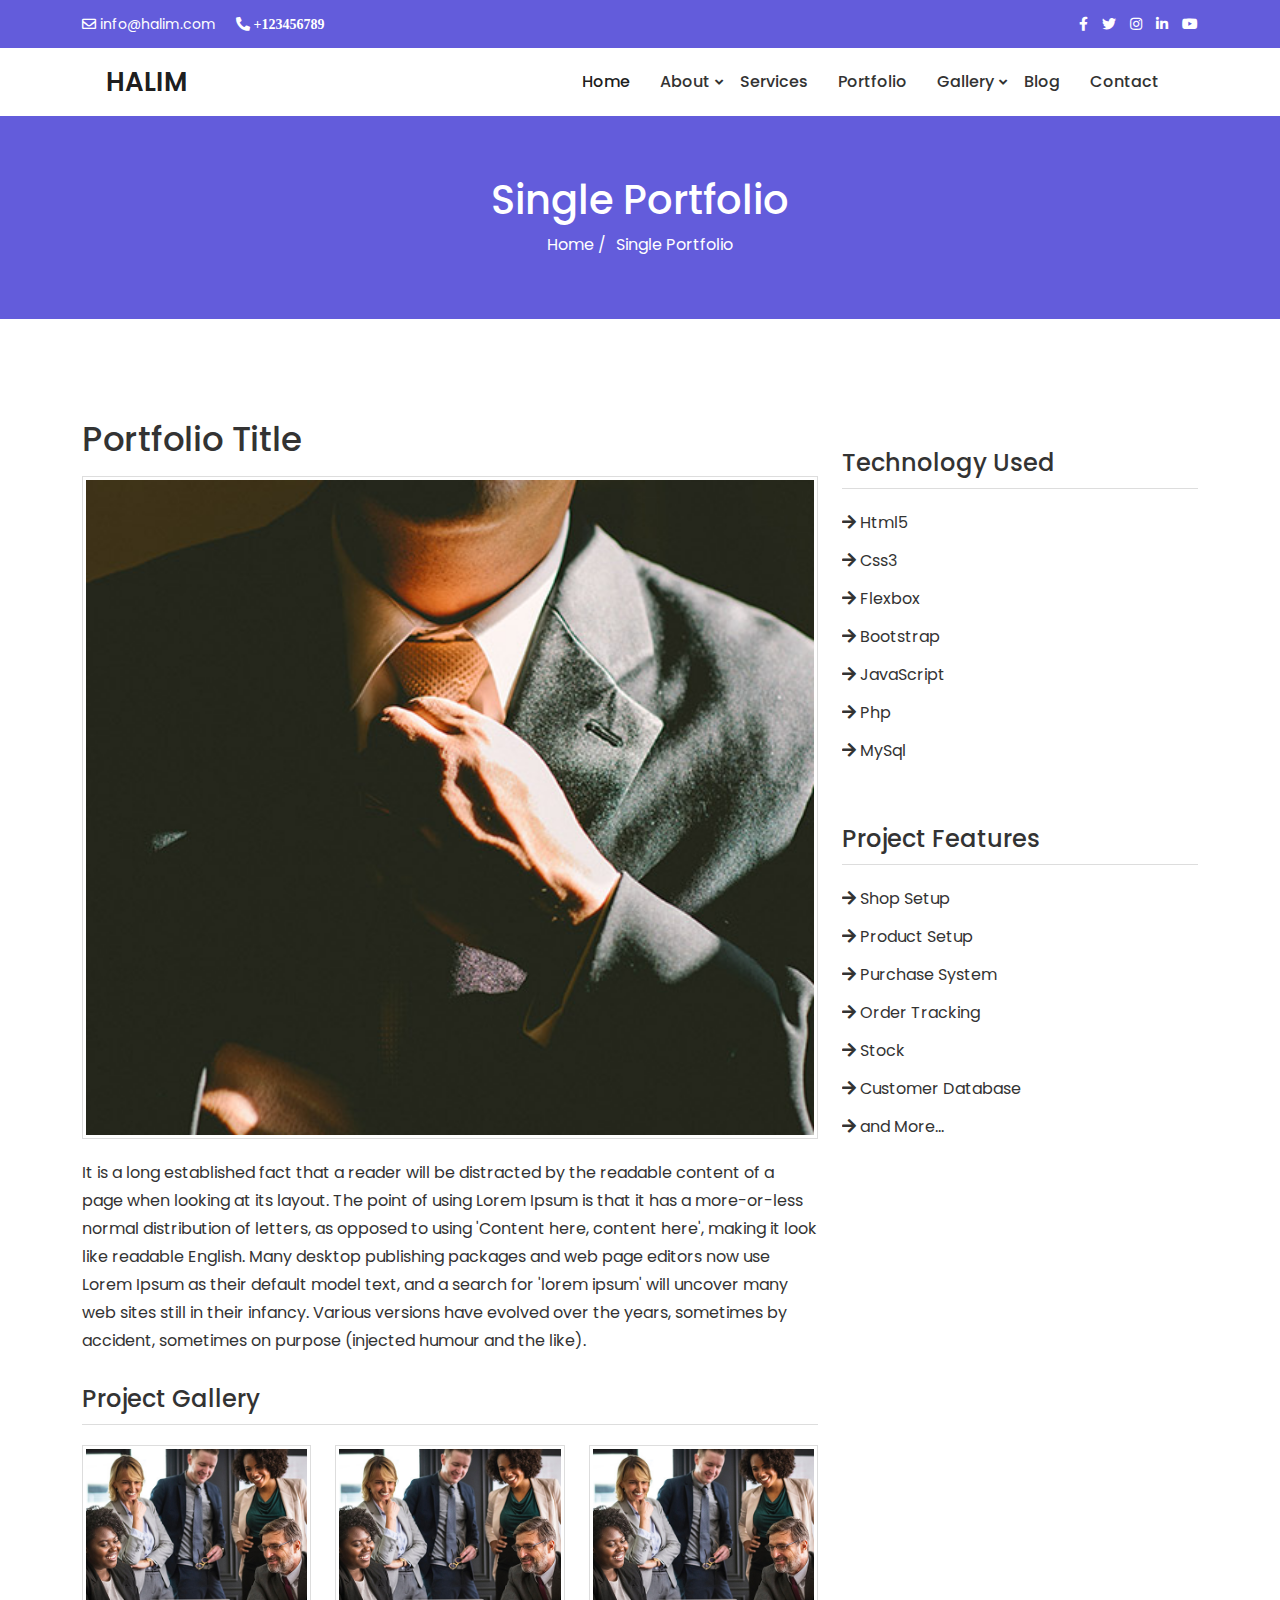
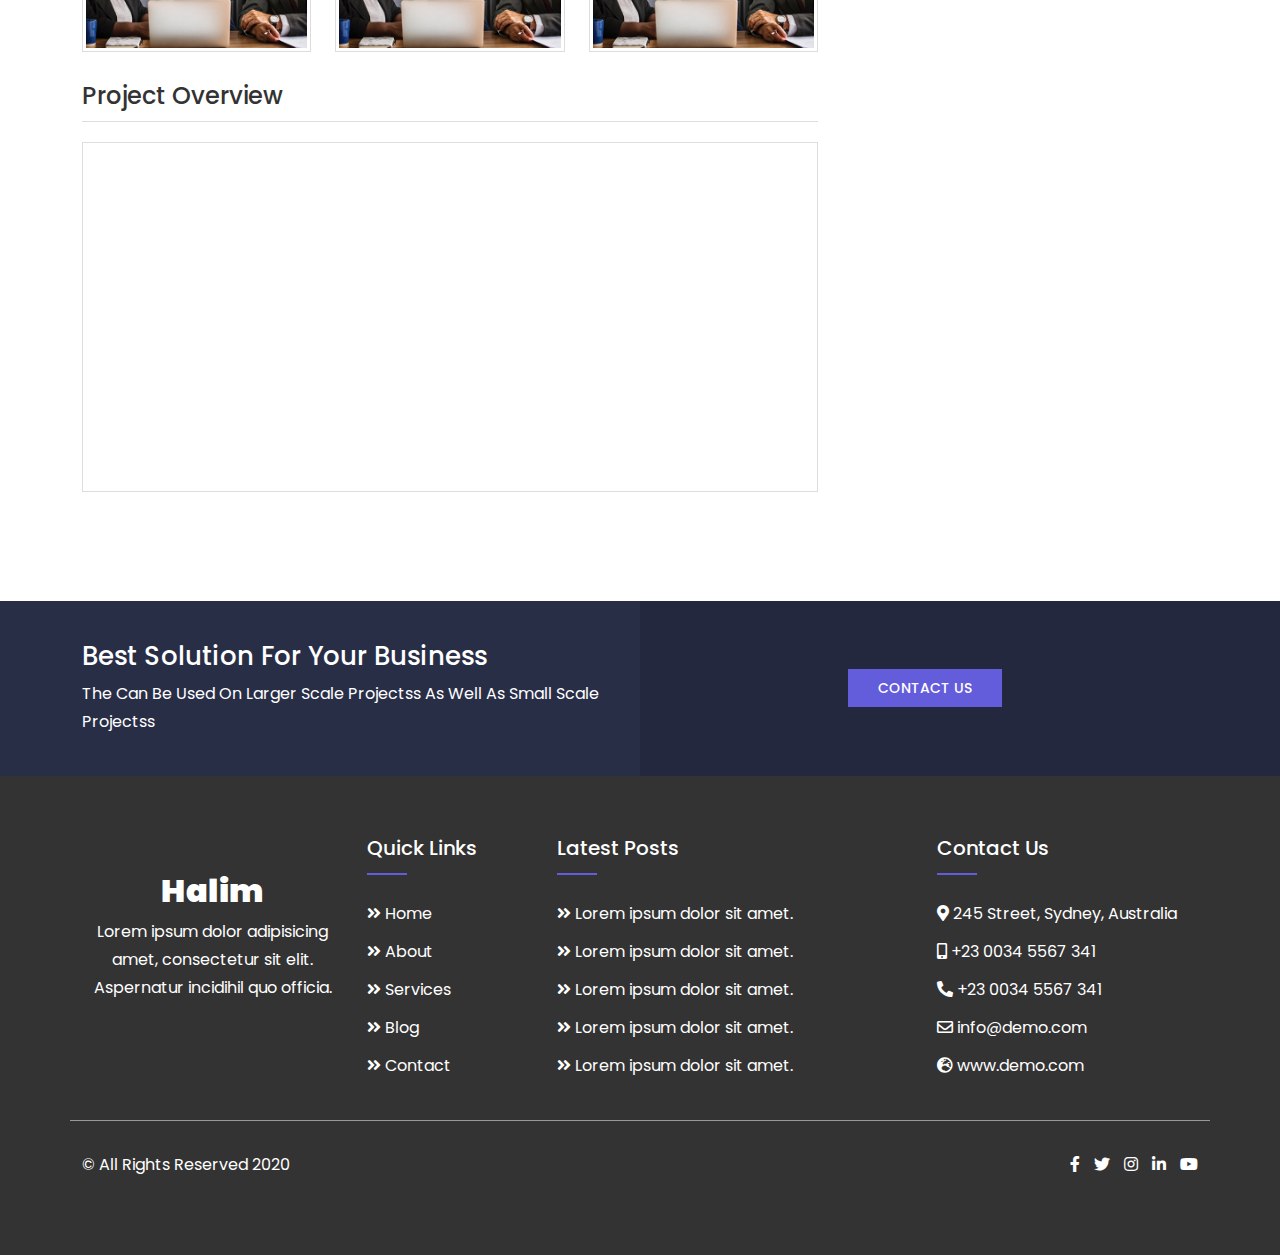
<file: single-portfolio.html>
<!DOCTYPE html>
<html lang="en">
<head>
    <meta charset="UTF-8">
    <meta http-equiv="X-UA-Compatible" content="IE=edge">
    <meta name="viewport" content="width=device-width, initial-scale=1.0">
    <!-- Title -->
    <title>Single Portfolio | Multipurpose Business Website</title>
    <!-- Bootstrap CSS -->
    <link rel="stylesheet" href="assets/css/bootstrap.min.css">
    <!-- Font Awesome CSS -->
    <link rel="stylesheet" href="assets/css/font-awesome.min.css">
	<!-- Owl Carousel Main CSS -->
	<link rel="stylesheet" href="assets/css/owl.carousel.min.css" />
	<!-- Owl Carousel Default CSS -->
	<link rel="stylesheet" href="assets/css/owl.theme.default.min.css" />
    <!-- Main CSS -->
    <link rel="stylesheet" href="assets/css/style.css">
	<!-- Responsive Css -->
	<link rel="stylesheet" href="assets/css/responsive.css" />
</head>
<body>

	<!-- Preloader Start Here -->
	<div class="preloader">
		<img src="assets/images/preloader.gif" alt="" />
	</div>
	<!-- Preloader End Here -->
	
    <!-- Top Area Start Here -->
    <div class="top-area">
        <div class="container">
            <div class="row">
                <div class="col-md-6 col-sm-7">
                    <div class="top-left">
                        <a href="mailto:info@halim.com"><i class="far fa-envelope"></i> info@halim.com</a>
                        <a href="tel:+123456789"><i class="fas fa-phone-alt"> +123456789</i></a>
                    </div>
                </div>
                <div class="col-md-6 col-sm-5">
                    <div class="top-social">
                        <a href="#"><i class="fab fa-facebook-f"></i></a>
                        <a href="#"><i class="fab fa-twitter"></i></a>
                        <a href="#"><i class="fab fa-instagram"></i></a>
                        <a href="#"><i class="fab fa-linkedin-in"></i></a>
                        <a href="#"><i class="fab fa-youtube"></i></a>
                    </div>
                </div>
            </div>
        </div>
    </div>
    <!-- Top Area End Here -->

    <!-- Header Area Start Here -->
    <header class="header-area">
        <div class="container">
            <div class="row">
                <div class="col-xxl-12">
					<nav class="navbar navbar-expand-lg navbar-light">
						<div class="container-fluid">
							<a class="navbar-brand" href="index.html">Halim</a>
							<button class="navbar-toggler" type="button" data-bs-toggle="collapse" data-bs-target="#navbarNavAltMarkup" aria-controls="navbarNavAltMarkup" aria-expanded="false" aria-label="Toggle navigation">
								<span class="navbar-toggler-icon"></span>
							</button>
							<div class="collapse navbar-collapse justify-content-end" id="navbarNavAltMarkup">
								<div class="navbar-nav">
									<ul>
										<li><a class="nav-link active" aria-current="page" href="index.html">Home</a></li>
										<li class="caret"><a class="nav-link" href="about.html">About</a>
											<ul>
												<li><a href="#">About Style 1</a></li>
												<li><a href="#">About Style 2</a></li>
												<li><a href="#">About Style 3</a></li>
												<li><a href="#">About Style 4</a></li>
												<li><a href="#">About Style 5</a></li>
											</ul>
										</li>
										<li><a class="nav-link" href="services.html">Services</a></li>
										<li><a class="nav-link" href="portfolio.html">Portfolio</a></li>
										<li class="caret"><a class="nav-link" href="gallery.html">Gallery</a>
											<ul>
												<li><a href="#">Gallery Style 1</a></li>
												<li><a href="#">Gallery Style 2</a></li>
												<li><a href="#">Gallery Style 3</a></li>
												<li><a href="#">Gallery Style 4</a></li>
												<li><a href="#">Gallery Style 5</a></li>
											</ul>
										</li>
										<li><a class="nav-link" href="blog.html">Blog</a></li>
										<li><a class="nav-link" href="contact.html">Contact</a></li>
									</ul>	
								</div>
							</div>
						</div>
					</nav>
                </div>
            </div>
        </div>
    </header>
    <!-- Header Area End Here -->
	
	<!-- Breadcumb Area Start Here -->
	<section class="breadcumb-area">
		<div class="container">
			<div class="row">
				<div class="col-xxl-12 text-center">
					<h4>Single Portfolio</h4>
					<ul>
						<li><a href="index.html">Home</a> /</li>
						<li>Single Portfolio</li>
					</ul>
				</div>
			</div>
		</div>
	</section>
	<!-- Breadcumb Area End Here -->
	
	<!-- Single Portfolio Area Start Here -->
	<section class="single-portfolio">
		<div class="container">
			<div class="row pt-100 pb-100">
				<div class="col-md-8">
					<div class="single-portfolio">
						<h2>Portfolio Title</h2>
						<img src="assets/images/portfolio/01.jpg" alt="" />
						<p>It is a long established fact that a reader will be distracted by the readable content of a page when looking at its layout. The point of using Lorem Ipsum is that it has a more-or-less normal distribution of letters, as opposed to using 'Content here, content here', making it look like readable English. Many desktop publishing packages and web page editors now use Lorem Ipsum as their default model text, and a search for 'lorem ipsum' will uncover many web sites still in their infancy. Various versions have evolved over the years, sometimes by accident, sometimes on purpose (injected humour and the like).</p>
						<div class="title">
							<h4 class="title">Project Gallery</h4>
						</div>
						<div class="row">
							<div class="col-md-4">
								<img src="assets/images/portfolio/02.jpg" alt="" />
							</div>
							<div class="col-md-4">
								<img src="assets/images/portfolio/02.jpg" alt="" />
							</div>
							<div class="col-md-4">
								<img src="assets/images/portfolio/02.jpg" alt="" />
							</div>
						</div>
						<div class="title">
							<h4>Project Overview</h4>
						</div>
						<div class="row">
							<div class="col-md-12">
								<iframe src="https://www.youtube.com/embed/jssO8-5qmag" title="YouTube video player" allow="accelerometer; autoplay; clipboard-write; encrypted-media; gyroscope; picture-in-picture" allowfullscreen></iframe>
							</div>
						</div>
					</div>
				</div>
				<div class="col-md-4">
					<div class="sidebar">
						<div class="title">
							<h4>Technology Used</h4>
						</div>
						<ul>
							<li><i class="fas fa-arrow-right"></i> Html5</li>
							<li><i class="fas fa-arrow-right"></i> Css3</li>
							<li><i class="fas fa-arrow-right"></i> Flexbox</li>
							<li><i class="fas fa-arrow-right"></i> Bootstrap</li>
							<li><i class="fas fa-arrow-right"></i> JavaScript</li>
							<li><i class="fas fa-arrow-right"></i> Php</li>
							<li><i class="fas fa-arrow-right"></i> MySql</li>
						</ul>
					</div>
					<div class="sidebar">
						<div class="title">
							<h4>Project Features</h4>
						</div>
						<ul>
							<li><i class="fas fa-arrow-right"></i> Shop Setup</li>
							<li><i class="fas fa-arrow-right"></i> Product Setup</li>
							<li><i class="fas fa-arrow-right"></i> Purchase System</li>
							<li><i class="fas fa-arrow-right"></i> Order Tracking</li>
							<li><i class="fas fa-arrow-right"></i> Stock</li>
							<li><i class="fas fa-arrow-right"></i> Customer Database</li>
							<li><i class="fas fa-arrow-right"></i> and More...</li>
						</ul>
					</div>
				</div>
			</div>
		</div>
	</section>
	<!-- Single Portfolio Area End Here -->
	
	<!-- CTA Area Start Here -->
	<section class="cta-area">
		<div class="container">
			<div class="row align-items-center">
				<div class="col-md-6">
					<h4>Best Solution For Your Business</h4>
					<p>The Can Be Used On Larger Scale Projectss As Well As Small Scale Projectss</p>
				</div>
				<div class="col-md-6 text-center">
					<a href="#" class="box-btn">Contact Us <i class="fas fa-angle-double-right"></i></a>
				</div>
			</div>
		</div>
	</section>
	<!-- CTA Area End Here -->
	
	<!-- Footer Area Start Here -->
	<footer class="footer-area bg" style="background-image:url('assets/images/footer-bg.png');">
		<div class="container">
			<div class="row">
				<div class="col-lg-3 mt-5 mt-lg-0">
					<div class="single-footer">
						<h2>halim</h2>
						<p>Lorem ipsum dolor adipisicing amet, consectetur sit elit. Aspernatur incidihil quo officia.</p>
					</div>
				</div>
				<div class="col-xl-2 col-lg-3 mt-5 mt-lg-0">
					<div class="single-footer">
						<h4>Quick Links</h4>
						<ul>
							<li><i class="fas fa-angle-double-right"></i> <a href="#">Home</a></li>
							<li><i class="fas fa-angle-double-right"></i>  <a href="#">About</a></li>
							<li><i class="fas fa-angle-double-right"></i> <a href="#">Services</a></li>
							<li><i class="fas fa-angle-double-right"></i> <a href="#">Blog</a></li>
							<li><i class="fas fa-angle-double-right"></i> <a href="#">Contact</a></li>
						</ul>
					</div>
				</div>
				<div class="col-xl-4 col-lg-3 mt-5 mt-lg-0">
					<div class="single-footer">
						<h4>Latest Posts</h4>
						<ul>
							<li><i class="fas fa-angle-double-right"></i> <a href="#">Lorem ipsum dolor sit amet.</a></li>
							<li><i class="fas fa-angle-double-right"></i> <a href="#">Lorem ipsum dolor sit amet.</a></li>
							<li><i class="fas fa-angle-double-right"></i> <a href="#">Lorem ipsum dolor sit amet.</a></li>
							<li><i class="fas fa-angle-double-right"></i> <a href="#">Lorem ipsum dolor sit amet.</a></li>
							<li><i class="fas fa-angle-double-right"></i> <a href="#">Lorem ipsum dolor sit amet.</a></li>
						</ul>
					</div>
				</div>
				<div class="col-lg-3 mt-5 mt-lg-0">
					<div class="single-footer">
						<h4>Contact Us</h4>
						<ul>
							<li><i class="fas fa-map-marker-alt"></i> <a href="#">245 Street, Sydney, Australia</a></li>
							<li><i class="fas fa-mobile-alt"></i> <a href="#">+23 0034 5567 341</a></li>
							<li><i class="fas fa-phone-alt"></i> <a href="#">+23 0034 5567 341</a></li>
							<li><i class="far fa-envelope"></i> <a href="#">info@demo.com</a></li>
							<li><i class="fas fa-globe-europe"></i> <a href="#">www.demo.com</a></li>
						</ul>
					</div>
				</div>
			</div>
			<div class="row footer-bottom">
				<div class="col-sm-6">
					<div class="footer-copy">
						<p>&copy; All Rights Reserved 2020</p>
					</div>
				</div>
				<div class="col-sm-6 text-end">
					<div class="footer-social">
						<a href="#"><i class="fab fa-facebook-f"></i></a>
						<a href="#"><i class="fab fa-twitter"></i></a>
						<a href="#"><i class="fab fa-instagram"></i></a>
						<a href="#"><i class="fab fa-linkedin-in"></i></a>
						<a href="#"><i class="fab fa-youtube"></i></a>								
					</div>
				</div>
			</div>
		</div>
	</footer>
	<!-- Footer Area End Here -->
    
    <!-- jQuery JS -->
    <script src="assets/js/jquery.min.js"></script>
    <!-- Popperr JS -->
    <script src="assets/js/popper.min.js"></script>
    <!-- Bootstap JS -->
    <script src="assets/js/bootstrap.min.js"></script>
	<!-- Owl Carousel JS-->
	<script src="assets/js/owl.carousel.min.js"></script>
	<!-- Waypoint JS -->
	<script src="assets/js/waypoints.min.js"></script>
	<!-- CounterUp JS -->
	<script src="assets/js/jquery.counterup.min.js"></script>
    <!-- Main JS -->
    <script src="assets/js/main.js"></script>
</body>
</html>
</file>
<file: assets/css/style.css>
@import url('https://fonts.googleapis.com/css2?family=Poppins:wght@300;400;500;600;700;800;900&display=swap');

html,body{
    height: 100%;
}
body{
    font-family: 'Poppins', sans-serif;
    font-size: 16px;
    line-height: 28px;
    color: #333;
    font-weight: 400;   
}
a{
    color: #333;
    text-decoration: none;
    transition: all 0.3s;
}
.bg{
    background-size: cover;
    background-repeat: no-repeat;
    background-position: center;
    position: relative;
    z-index: 2;
}
.bg::before{
    content: "";
    position: absolute;
    width: 100%;
    height: 100%;
    background-color: #333;
    opacity: .75;
    left: 0;
    top: 0;
    z-index: -1;
}
.box-btn {
    display: inline-block;
    background-color: #635CDB;
    color: #fff;
    padding: 5px 30px;
    text-transform: uppercase;
    font-weight: 500;
    font-size: 14px;
    position: relative;
}
.box-btn:hover{
    color: #fff;
}
.box-btn i {
    position: absolute;
    top: 50%;
    transform: translateY(-50%);
    right: 30px;
    transition: all 0.3s;
    opacity: 0;
}
.box-btn:hover i {
    right: 15px;
    opacity: 1;
}
.pt-100{
	padding-top:100px;
}
.pb-100{
	padding-bottom:100px;
}

/* Preloader CSS */
.preloader {
    position: fixed;
    width: 100%;
    height: 100%;
    background-color: #333;
    left: 0;
    top: 0;
    z-index: 9999;
}
.preloader h1 {
    color: #ffff;
    position: absolute;
    left: 50%;
    top: 50%;
    transform: translate(-50%, -50%);
}
.preloader img {
    position: absolute;
    left: 50%;
    top: 50%;
    transform: translate(-50%, 50%);
}

/* Section Title CSS */
.section-title {
	position: relative;
	margin-bottom:100px;
}
.section-title h4 {
	text-transform: capitalize;
	font-size: 36px;
	font-weight: 600;
}
.section-title::after {
	position: absolute;
	content: "";
	width: 100px;
	height: 2px;
	background-color: #635CDB;
	left: 50%;
	transform: translateX(-50%);
	bottom: -15px;
}
.section-title::before {
	position: absolute;
	content: "";
	width: 110px;
	height: 2px;
	background-color: #635CDB;
	left: 50%;
	transform: translateX(-50%) rotate(90deg);
	top: 38px;
}

/* Top Area CSS */
.top-area {
	background-color: #635CDB;
	padding: 10px 0px;
}
.top-left a {
    color: #fff;
    margin-right: 16px;
    font-size: 14px;
  }
.top-social {
    text-align: right;
}
.top-social a {
    color: #fff;
    margin-left: 10px;
    font-size: 14px;
}

/* Header Area CSS */
.navbar-brand {
	text-transform: uppercase;
	font-size: 26px;
	font-weight: 600;
}
.navbar-nav a:hover {
	color: #635CDB !important;
}
.navbar-light .navbar-nav .nav-link {
    color: #333;
    font-weight: 500;
}
.navbar-nav ul {
    display: flex;
    flex-direction: row;
    list-style: none;
    margin: 0;
    padding: 0;
}

.navbar-nav ul li {
    position: relative;
}
.navbar-nav ul li.caret::after {
    content: "\f107";
    position: absolute;
    font-family: 'Font Awesome 5 Free';
    font-weight: 700;
    right: 2px;
    top: 21px;
    font-size: 13px;
}
.navbar-nav ul li ul {
    position: absolute;
    left: 0;
    top: 100%;
    min-width: 200px;
    display: flex;
    flex-direction: column;
    background-color: #fff;
    z-index: 9;
    box-shadow: 0px 3px 5px 0px rgb(0 0 0 / 50%);
	opacity:0;
	visibility:hidden;
	transition: all 0.3s;
	transform:scaleY(0);
	transform-origin:top;
	padding:10px 0;
}
.navbar-nav ul li ul li:last-child {
    border-bottom: none;
    margin-bottom: 0;
}
.navbar-nav ul li ul li {
    border-bottom: 1px dashed #ddd;
    padding-bottom: 5px;
    margin-bottom: 5px;
}
.navbar-nav ul li:hover ul{
	opacity:1;
	visibility:visible;
	transform:scaleY(1);
}
.navbar-nav ul li ul li a {
    display: block;
    padding: 0 15px;
}
.navbar {
    padding: 0;
}

.navbar-nav ul li a.nav-link {
    padding: 20px 15px !important;
    display: block;
}
.header-area.sticky {
    position: fixed;
    background-color: #fff;
    left: 0;
    right: 0;
    top: 0;
    width: 100%;
    z-index: 99;
    border-bottom: 1px solid #bbb5b5;
    transition: all 0.3s;
}
.header-area.sticky .navbar-brand {
    font-size: 20px;
}
.header-area.sticky a.nav-link {
    font-size: 14px;
    transition: all 0.3s;
}
/* Slider Area CSS */
.single-slide {

}

.single-slide::before {

}
.slider-area, .sliders, .single-slide, .slider-area .owl-stage-outer, .slider-area .owl-stage, .slider-area .owl-item{
    height: 100%;
    position: relative;
}

.silde-content {
    text-align: center;
    color: #fff;
    position: absolute;
    left: 50%;
    top: 50%;
    transform: translate(-50%, -50%);
}
.slider-area, .sliders, .single-slide {
    height: 100%;
    position: relative;
}

.silde-content {
    text-align: center;
    color: #fff;
    position: absolute;
    left: 50%;
    top: 50%;
    transform: translate(-50%, -50%);
}

.silde-content h4 {
    text-transform: capitalize;
    position: relative;
    display: inline-block;
    padding-bottom: 14px;
}

.silde-content h4::before {
    content: "";
    position: absolute;
    background-color: #635CDB;
    width: 80px;
    height: 2px;
    left: 50%;
    transform: translateX(-50%);
    bottom: 0;
}
.silde-content h1 {
    text-transform: uppercase;
    font-weight: 700;
    font-size: 55px;
}
.slider-area .owl-dots {
  position: absolute;
  right: 40px;
  top: 50%;
  display: flex;
  flex-direction: column;
  transform: translateY(-50%);
}
.slider-area .owl-dots button {
  background-color:  #fff !important;
  width: 20px;
  height: 20px;
  margin: 5px 0px;
}
.slider-area .owl-dots .owl-dot.active {
  background-color: #635CDB !important;
}

/* About Area CSS */
.about-content h4 {
    text-transform: capitalize;
    font-size: 26px;
    position: relative;
    padding-bottom: 12px;
}

.about-content h4::before {
    position: absolute;
    content: "";
    width: 40px;
    height: 2px;
    background-color: #635CDB;
    bottom: 0;
    left: 0;
}
.single-about {
    display: flex;
}
.single-about i {
    font-size: 16px;
    border: 1px solid #635CDB;
    width: 40px;
    height: 40px;
    line-height: 40px;
    text-align: center;
    border-radius: 50%;
    color: #635CDB;
    transition: 0.3s;
}

.icon {
    margin-right: 22px;
}

.single-about h4 {
    text-transform: capitalize;
    font-size: 22px;
    position: relative;
    padding-bottom: 12px;
}

.single-about:hover i {
    background-color: #635CDB;
    color: #fff;
}

.single-about h4::before {
    position: absolute;
    content: "";
    width: 40px;
    height: 2px;
    background-color: #635CDB;
    bottom: 0;
}

/* Skill CSS */
.skill-area{
	color:#fff;
}
.accordion .accordion-item{
	border:0;
}
.skill-accordion .accordion-button {
    background-color: #635CDB;
    color: #fff;
    padding: 10px 15px;
    border-radius: 0 !important;
}
.skill-accordion .accordion-button {
    background-color: #635CDB;
    color: #fff;
    padding: 10px 15px;
    border-radius: 0 !important;
}

.skill-accordion .accordion-body {
    color: #333;
}

.skill-accordion .accordion-button:focus {
	border: 0;
	box-shadow: none;
}
.skill-title h4 {
    text-transform: uppercase;
    font-size: 22px;
    margin-bottom: 30px;
    display: inline-block;
    position: relative;
    padding-bottom: 12px;
}

.skill-title h4::before {
    position: absolute;
    content: "";
    width: 35px;
    height: 2px;
    background-color: #635CDB;
    bottom: 0;
}
.single-progress {
    margin-bottom: 25px;
}
.single-progress .progress {
    height: 25px;
}
.single-progress .progress-bar {
    background-color: #635CDB;
}

/* Services CSS */
.single-service {
    text-align: center;
    box-shadow: 0px 10px 30px 0px rgb(205 205 205 / 33%);
    padding: 20px 30px;
    margin-bottom: 30px;
	transition:all 0.3s;
	border-bottom:3px solid transparent;
}
.single-service:hover {
    border-color:#635cdb;
}
.single-service i {
    font-size: 24px;
    background-color: #635CDB;
    color: #fff;
    width: 60px;
    height: 60px;
    line-height: 60px;
    border-radius: 50%;
    margin-bottom: 12px;
	transition: all 0.3s;
}
.single-service h4 {
    text-transform: uppercase;
    font-weight: 600;
    margin: 15px 0;
	font-size:20px;
}
.single-service:hover i{
	border-radius:0;
}

/* Counter CSS */
.single-counter {
    background-color: #292E47;
    color: #fff;
    padding: 80px 0;
    display: flex;
    justify-content: center;
    align-items: center;
}

.single-counter i {
    font-size: 20px;
    background-color: #635CDB;
    width: 50px;
    height: 50px;
    line-height: 50px;
    text-align: center;
    border-radius: 50%;
    margin-right: 20px;
}

.single-counter h4 span {
    display: block;
    font-size: 30px;
    font-weight: 600;
    margin-bottom: 5px;
}

.single-counter h4 {
    text-transform: capitalize;
    font-size: 20px;
    font-weight: 500;
}
.counter-area .col-xxl-3:nth-child(2n) .single-counter {
    background-color: #24283F;
}

/* Team CSS */
.single-team {
    position: relative;
	overflow:hidden;
}

.single-team img {
    width: 100%;
}

.team-content {
    position: absolute;
    left: 0;
    top: 0;
    width: 100%;
    height: 100%;
    display: flex;
    flex-direction: column;
    justify-content: center;
    align-items: center;
    color: #fff;
    z-index: 2;
	/* visibility:hidden; */
	/* opacity:0; */
	transform:scale(0) rotate(0);
	transition: all 0.3s;
}
.single-team:hover .team-content{
	/* visibility:visible; */
	/* opacity:1; */
	transform:scale(1) rotate(360deg);
}
.team-content a {
    color: #fff;
    margin: 0 5px;
}

.team-content::before {
    position: absolute;
    content: "";
    width: 100%;
    height: 100%;
    background-color: #333;
    left: 0;
    top: 0;
    opacity: .80;
    z-index: -1;
}

.team-content h4 {
    text-transform: capitalize;
    font-weight: 600;
    text-align: center;
}

.team-content h4 span {
    display: block;
    font-size: 16px;
    font-weight: 400;
    margin-top: 5px;
    margin-bottom: 5px;
}

/* Testimonials CSS */
.testimonials-area .section-title {
    color: #fff;
}

.single-testimonial img {
    max-width: 100px;
    border-radius: 50%;
    margin: 0 auto;
    margin-bottom: 20px;
    position: relative;
    border: 2px solid #ddd;
    padding: 5px;
}
.single-testimonial {
	color: #fff;
	background-color: #333;
	text-align: center;
	padding: 30px;
}

.single-testimonial h4 {
    text-transform: capitalize;
    font-size: 20px;
}

.single-testimonial h4 span {
    display: block;
    font-size: 16px;
    font-weight: 400;
    margin-top: 8px;
}
.owl-item.active.center .single-testimonial {
    background-color: #635CDB;
}

/* Blog CSS */
.single-blog {
    border: 1px solid #ddd;
}

.single-blog img {
    width: 100%;
}
.blog-content {
    padding: 20px 30px;
}

.blog-title h4 {
    text-transform: capitalize;
    font-size: 22px;
    margin-bottom: 6px;
}

.blog-content p {
    margin: 15px 0;
    border-top: 1px dashed #ddd;
    padding-top: 15px;
}
.blog-page-area .single-blog {
    margin-bottom: 30px;
}

/* CTA CSS */
.cta-area {
    position: relative;
    padding: 40px 0;
    color: #fff;
    z-index: 2;
}

.cta-area::before {
	content: "";
	position: absolute;
	width: 50%;
	height: 100%;
	background-color: #292E47;
	left: 0;
	top: 0;
	z-index: -1;
}
.cta-area::after {
	content: "";
	position: absolute;
	width: 50%;
	height: 100%;
	background-color: #24283F;
	right: 0;
	top: 0;
	z-index: -1;
}
.cta-area p {
    margin-bottom: 0;
}

.cta-area h4 {
    text-transform: capitalize;
    font-size: 26px;
}

.cta-area p {
    text-transform: capitalize;
}

/* Footer CSS */
.footer-area.bg {
    padding: 60px 0;
    color: #fff;
}

.footer-area.bg::before {
    opacity: 1;
}


.single-footer h2 {
    text-transform: capitalize;
    text-align: center;
    font-weight: 900;
    margin-top: 36px;
}

.single-footer p {
    text-align: center;
}

.single-footer h4 {
    text-transform: capitalize;
    font-size: 20px;
    position: relative;
    margin-bottom: 25px;
    padding-bottom: 15px;
}

.single-footer h4::before {
    position: absolute;
    content: "";
    width: 40px;
    height: 2px;
    background-color: #635CDB;
    left: 0;
    bottom: 0;
}

.single-footer ul {
    margin: 0;
    padding: 0;
    list-style-type: none;
}

.single-footer ul li {
	margin-bottom: 5px;
	padding-bottom: 5px;
}

.single-footer ul li a {
    color: #fff;
}
.row.footer-bottom {
    border-top: 1px solid #999;
    padding-top: 30px;
    margin-top: 30px;
}

.footer-social a {
    color: #fff;
    margin-left: 10px;
}

/* Breadcumb CSS*/
.breadcumb-area {
    background-color: #635CDB;
    padding: 60px 0;
}

.breadcumb-area h4 {
    margin-bottom: 0;
    text-transform: capitalize;
    color: #fff;
    font-size: 40px;
}

.breadcumb-area ul {
    list-style: none;
    margin: 0;
    padding: 0;
    display: flex;
    justify-content: center;
    margin-top: 7px;
	color:#fff;
}

.breadcumb-area ul li {
    text-transform: capitalize;
    margin: 0 5px;
    color: #fff;
}

.breadcumb-area ul li a {
    color: #fff;
}

/* Portfolio CSS */
ul.portfolio-menu {
    list-style-type: none;
    margin: 0;
    padding: 0;
    display: flex;
    justify-content: center;
    margin-bottom: 60px;
}

ul.portfolio-menu li {
    border: 1px solid #635CDB;
    padding: 3px 15px;
    text-transform: capitalize;
    margin: 0 5px;
	cursor:pointer;
	display:block;
}
ul.portfolio-menu li.active{
	background-color:#635CDB;
	color:#fff;
}
.single-portfolio {
    position: relative;
}

.single-portfolio img {
    width: 100%;
}

.portfolio-overlay {
    position: absolute;
    color: #fff;
    left: 0;
    top: 0;
    width: 100%;
    height: 100%;
    display: flex;
	flex-direction:column;
    justify-content: center;
    align-items: center;
    text-align: center;
    z-index: 2;
	visibility:hidden;
	opacity:0;
	transition: all 0.3s;
}

.portfolio-overlay::before {
    position: absolute;
    content: "";
    width: 100%;
    height: 100%;
    left: 0;
    top: 0;
    background-color: #333;
    opacity: 0.70;
    z-index: -1;
}
.portfolio-overlay a{
	color:#fff;
}
.portfolio-overlay i {
    border: 1px solid #fff;
    padding: 12px;
    border-radius: 50%;
    font-size: 18px;
}

.portfolio-overlay h4 {
    text-transform: capitalize;
    margin-top: 15px;
}

.portfolio-overlay h4 span {
    display: block;
    font-size: 16px;
    margin-top: 5px;
    font-weight: 400;
}
.single-portfolio:hover .portfolio-overlay{
	opacity:1;
	visibility:visible;
}

/* Single portfolio css */
.single-portfolio h2 {
    text-transform: capitalize;
    font-size: 34px;
    margin-bottom: 16px;
}

.single-portfolio img {
    width: 100%;
    border: 1px solid #ddd;
    padding: 3px;
}

.single-portfolio p {
    margin: 20px 0;
}

.title h4 {
    text-transform: capitalize;
    font-size: 24px;
    margin-bottom: 20px;
    padding-bottom: 10px;
    border-bottom: 1px solid #ddd;
}

.title {
    margin-top: 30px;
}

.single-portfolio iframe {
    width: 100%;
    border: 1px solid #ddd;
    padding: 3px;
    height: 350px;
}
.sidebar ul {
    margin: 0;
    padding: 0;
    list-style-type: none;
}

.sidebar ul li {
    margin-bottom: 5px;
    padding-bottom: 5px;
}

/* Gallery CSS */
.single-gallery img {
    width: 100%;
}

.single-gallery {
    position: relative;
}
.gallery-overlay a {
    color: #fff;
    border: 1px solid #fff;
    width: 35px;
    height: 35px;
    line-height: 35px;
    text-align: center;
    display: block;
    border-radius: 50%;
}
.gallery-overlay {
    position: absolute;
    width: 100%;
    height: 100%;
    left: 0;
    top: 0;
    display: flex;
    flex-direction: column;
    justify-content: center;
    align-items: center;
    text-align: center;
    color: #fff;
    margin-bottom: 30px;
    z-index: 1;
	transform:scale(0);
	transition:all 0.3s;
}
.single-gallery:hover .gallery-overlay{
	transform:scale(1);
}
.gallery-overlay::before {
    position: absolute;
    content: "";
    background-color: #000;
    left: 0;
    top: 0;
    width: 100%;
    height: 100%;
    opacity: 0.75;
    z-index: -1;
}

/* Blog Details CSS */
.blog-details h2 {
    text-transform: capitalize;
    font-weight: 600;
    font-size: 32px;
    margin-bottom: 20px;
}

.blog-details img {
    width: 100%;
    border: 1px solid #ddd;
    padding: 3px;
    margin-bottom: 25px;
}

.related_post {
    margin: 50px 0;
}

.related_post h5, .comment h5 {
    text-transform: capitalize;
    font-size: 24px;
    margin-bottom: 20px;
    border-bottom: 1px solid #ddd;
    padding-bottom: 10px;
}
.comments input, .comments textarea {
    width: 100%;
    border: 1px solid #ddd;
    padding: 5px 20px;
    margin-bottom: 10px;
    font-size: 15px;
}

.comments input[type="submit"] {
    width: auto;
    border: 0;
    background-color: #635CDB;
    color: #fff;
    font-size: 20px;
    font-weight: 600;
    padding: 10px 40px;
}
.sidebar {
	overflow: hidden;
	margin-bottom: 20px;
}

.sidebar h5 {
    text-transform: capitalize;
    font-size: 24px;
    position: relative;
    border-bottom: 1px solid #ddd;
    padding-bottom: 10px;
    margin-bottom: 20px;
}

.sidebar h5::before {
    position: absolute;
    content: "";
    width: 60px;
    height: 3px;
    background-color: #635cdb;
    bottom: -2px;
    left: 0;
}
.sidebar-post h6 {
    font-size: 18px;
    font-weight: 500;
    margin-bottom: 0;
}

.sidebar-post {
    margin-bottom: 20px;
}

.sidebar ul {
    margin: 0;
    padding: 0;
    list-style: none;
}

.sidebar ul li a {
    font-size: 16px;
}

/* Contact CSS */
.contact-address {
    text-align: center;
    margin-bottom: 60px;
}
.contact-address i {
    background-color: #635CDB;
    color: #fff;
    width: 50px;
    height: 50px;
    line-height: 50px;
    font-size: 20px;
    border-radius: 50%;
}

.contact-address h4 {
    text-transform: capitalize;
    font-weight: 600;
    margin-top: 15px;
    font-size: 22px;
}

.contact-address h4 span {
    display: block;
    font-size: 16px;
    font-weight: 400;
    margin-top: 8px;
}
.contact-address i {
    background-color: #635CDB;
    color: #fff;
    width: 50px;
    height: 50px;
    line-height: 50px;
    font-size: 20px;
    border-radius: 50%;
}

.contact-address {
    text-align: center;
    margin-bottom: 60px;
}

.contact-address h4 {
    text-transform: capitalize;
    font-weight: 600;
    margin-top: 15px;
    font-size: 22px;
}
.contact-address h4 span {
    display: block;
    font-size: 16px;
    font-weight: 400;
    margin-top: 8px;
}
.contact-form input, .contact-form textarea {
    width: 100%;
    padding: 5px 20px;
    margin-bottom: 10px;
    border: 1px solid #ddd;
	outline:none;
}
.contact-form input[type="submit"] {
    background-color: #635CDB;
    color: #fff;
    border: 0;
    padding: 10px;
    font-weight: 600;
}
.contact-map iframe {
    width: 100%;
    height: 295px;
    border: 1px solid #ddd;
    padding: 3px;
}

/* Scroll To Top CSS */

.scroll-show {
	position: fixed;
	background-color: #2f44ac;
	z-index: 2;
	right: 50px;
	bottom: 50px;
	color: #fff;
	padding: 10px;
	border-radius: 50%;
	width: 50px;
	height: 50px;
	text-align: center;
}
.scroll-show:hover {
  color: #fff;
}
</file>
<file: assets/css/responsive.css>
/* X-Small devices (portrait phones, less than 576px) */
@media (max-width: 575.98px) {
	.top-left, .footer-copy {
		text-align: center;
	}
	.top-social, .footer-social {
		text-align: center;
		margin-top: 10px;
	}
	ul.portfolio-menu {
		flex-direction: column;
		width: 200px;
		align-items: center;
		margin: 0 auto;
		margin-bottom: 30px;
	}
	ul.portfolio-menu li {
		margin-bottom: 12px;
	}
}

/* Small devices (landscape phones, less than 768px) */
@media (max-width: 767.98px) {
	.section-title::before, .section-title::after {
		display:none;
	}
	.section-title {
		text-align: center;
	}
}

/* Medium devices (tablets, less than 992px) */
@media (max-width: 991.98px) {
	.header-area {
		padding: 20px 0;
	}
	.silde-content {
		width: 100%;
	}
	.slider-area .owl-dots {
		right: 50%;
		top: 95%;
		flex-direction: row;
		transform: translateY(-50%);
	}
	.slider-area .owl-dots button {
		margin: 0 5px;
	}
	.section-title::before {
		width: 165px;
	}
	.blog-content {
		padding: 20px 8px;
	}
}

/* Large devices (desktops, less than 1200px) */
@media (max-width: 1199.98px) {
	
}

/* X-Large devices (large desktops, less than 1400px) */
@media (max-width: 1399.98px) {
	.section-title::after {
		bottom: 5px;
	}
}
</file>
